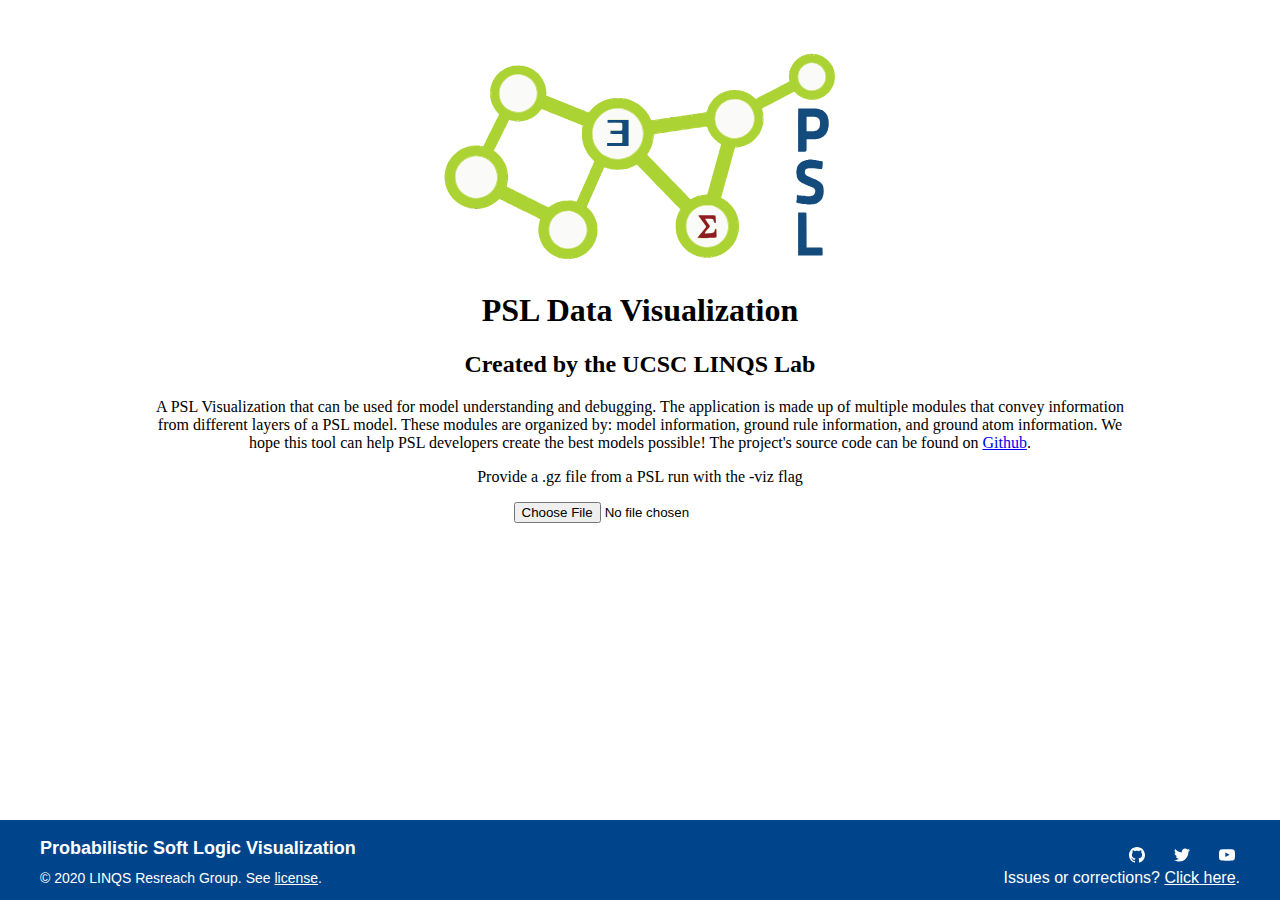
<file: index.html>
<!DOCTYPE html>
<html>
    <head>
        <meta charset='utf-8'>
        <link rel="icon" href="favicon.ico" type="image/x-icon" />

        <script type="text/javascript" src="js/d3.v3.min.js" charset="utf-8"></script>
        <script type="text/javascript" src='js/jquery-3.3.1.min.js'></script>
        <script type="text/javascript" src="js/jquery.tablesorter.min.js"></script>
        <script type="text/javascript" src="js/gunzip.min.js"></script>

        <link rel='stylesheet' href='css/style.css'>
        <script type='text/javascript' src='js/pslViz.js'></script>
    </head>
    <body>
        <div class="psl-viz">
            <div class='splash'>
                <img src="assets/psl_logo.svg" alt="The PSL logo">
                <div class="splash-info">
                    <h1> PSL Data Visualization </h1>
                    <h2> Created by the UCSC LINQS Lab </h2>
                    <p>
                        A PSL Visualization that can be used for model understanding and debugging.
                        The application is made up of multiple modules that convey information from
                        different layers of a PSL model. These modules are organized by: model information,
                        ground rule information, and ground atom information. We hope this tool can help
                        PSL developers create the best models possible! The project's source code can be found
                        on <a href="https://github.com/linqs/psl-vmi">Github</a>.
                    </p>
                    <p> Provide a .gz file from a PSL run with the -viz flag </p>
                    <input type="file" class="psl-data-input">
                </div>
            </div>

            <div class='loading'>
                <span>Rebuilding Model...</span>
                <div class='animation'>
                    <video autoplay loop muted playsinline>
                        <source src="assets/linqs-logo-animation.webm" type="video/webm">
                    </video>
                </div>
            </div>
        </div>

        <footer class="site-footer">
            <div class="wrapper">
                <div class="simple-footer">
                    <h2 class="footer-heading">Probabilistic Soft Logic Visualization</h2>
                    <span>
                        <ul class="social-media-list">
                            <li><a href="https://github.com/linqs"><svg class="svg-icon"><use xlink:href="assets/minima-social-icons.svg#github"></use></svg></a></li>
                            <li><a href="https://www.twitter.com/LINQS_edu"><svg class="svg-icon"><use xlink:href="assets/minima-social-icons.svg#twitter"></use></svg></a></li>
                            <li><a href="https://youtube.com/LINQSLab"><svg class="svg-icon"><use xlink:href="assets/minima-social-icons.svg#youtube"></use></svg></a></li>
                        </ul>
                    </span>
                </div>
                <div class="simple-footer">
                    <span>
                        © 2020 LINQS Resreach Group.
                        See <a href="https://github.com/AaronRodden/PSLViz/blob/master/LICENSE.md">license</a>.
                    </span>

                    <div class="issues">
                        Issues or corrections? <a href="https://github.com/AaronRodden/PSLViz/issues">Click here</a>.
                    </div>
                </div>
            </div>
        </footer>
    </body>
</html>
</file>
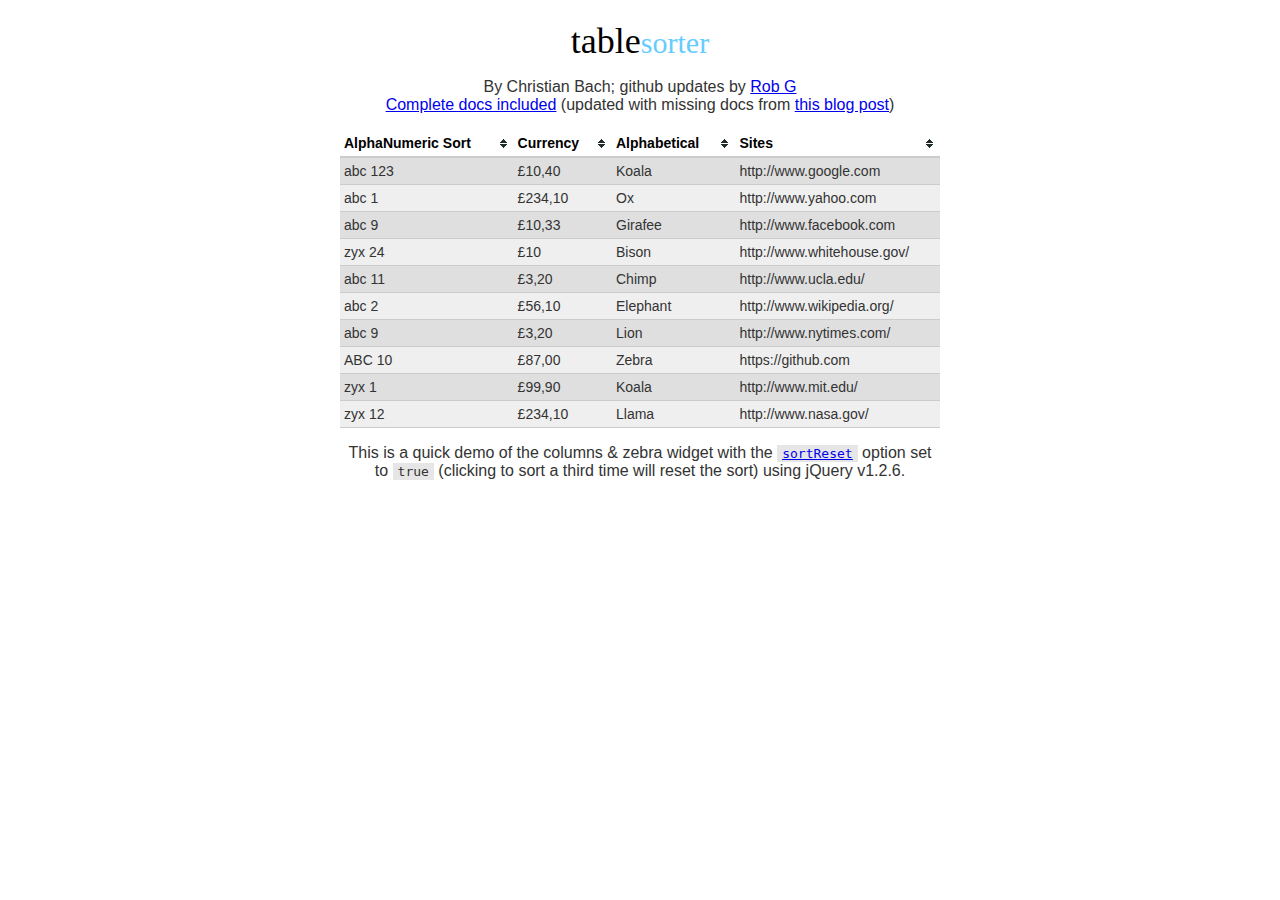
<file: tablesorter-master/index.html>
<!DOCTYPE html>
<html>
<head>
	<meta charset="utf-8">
	<title>Basic Tablesorter Demo</title>

	<!-- Demo styling -->
	<link href="docs/css/jq.css" rel="stylesheet">

	<!-- jQuery: required (tablesorter works with jQuery 1.2.3+) -->
	<script src="docs/js/jquery-1.2.6.min.js"></script>

	<!-- Pick a theme, load the plugin & initialize plugin -->
	<link href="dist/css/theme.default.min.css" rel="stylesheet">
	<script src="dist/js/jquery.tablesorter.min.js"></script>
	<script src="dist/js/jquery.tablesorter.widgets.min.js"></script>
	<script>
	$(function(){
		$('table').tablesorter({
			widgets        : ['zebra', 'columns'],
			usNumberFormat : false,
			sortReset      : true,
			sortRestart    : true
		});
	});
	</script>

</head>
<body>
<div class="demo">
	<h1><a href="https://github.com/Mottie/tablesorter">table<em>sorter</em></a></h1>
	<p>By Christian Bach; github updates by <a href="https://github.com/Mottie/">Rob G</a><br>
		<a href="docs/index.html">Complete docs included</a> (updated with missing docs from <a href="http://wowmotty.blogspot.com/2011/06/jquery-tablesorter-missing-docs.html">this blog post</a>)
	</p>

	<table class="tablesorter">
		<thead>
			<tr>
				<th>AlphaNumeric Sort</th>
				<th>Currency</th>
				<th>Alphabetical</th>
				<th>Sites</th>
			</tr>
		</thead>
		<tbody>
			<tr><td>abc 123</td><td>&#163;10,40</td><td>Koala</td><td>http://www.google.com</td></tr>
			<tr><td>abc 1</td><td>&#163;234,10</td><td>Ox</td><td>http://www.yahoo.com</td></tr>
			<tr><td>abc 9</td><td>&#163;10,33</td><td>Girafee</td><td>http://www.facebook.com</td></tr>
			<tr><td>zyx 24</td><td>&#163;10</td><td>Bison</td><td>http://www.whitehouse.gov/</td></tr>
			<tr><td>abc 11</td><td>&#163;3,20</td><td>Chimp</td><td>http://www.ucla.edu/</td></tr>
			<tr><td>abc 2</td><td>&#163;56,10</td><td>Elephant</td><td>http://www.wikipedia.org/</td></tr>
			<tr><td>abc 9</td><td>&#163;3,20</td><td>Lion</td><td>http://www.nytimes.com/</td></tr>
			<tr><td>ABC 10</td><td>&#163;87,00</td><td>Zebra</td><td>https://github.com</td></tr>
			<tr><td>zyx 1</td><td>&#163;99,90</td><td>Koala</td><td>http://www.mit.edu/</td></tr>
			<tr><td>zyx 12</td><td>&#163;234,10</td><td>Llama</td><td>http://www.nasa.gov/</td></tr>
		</tbody>
	</table>

	<p>This is a quick demo of the columns & zebra widget with the <a href="docs/index.html#sortreset"><code>sortReset</code></a> option set to <code>true</code> (clicking to sort a third time will reset the sort) using jQuery v1.2.6.</p>

</div>
</body></html>
</file>
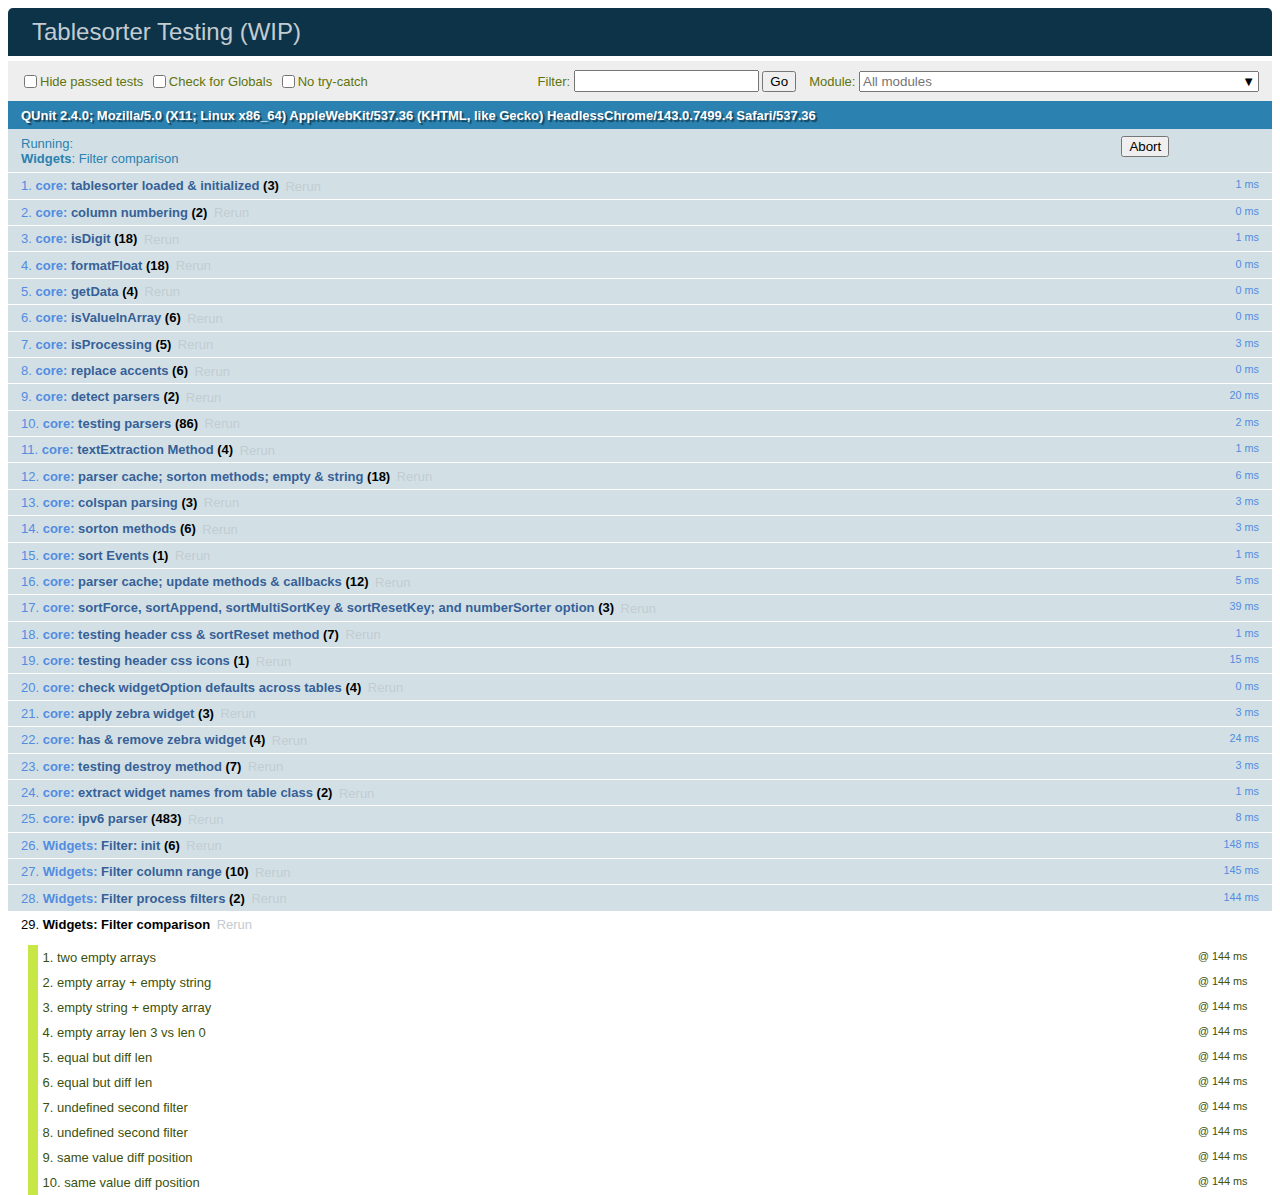
<file: tablesorter-master/test.html>
<!DOCTYPE html>
<html>
<head>
	<meta charset="utf-8">
	<title>Tablesorter Testing (WIP)</title>
	<link rel="stylesheet" href="testing/qunit-2.4.0.css">
	<link rel="stylesheet" href="testing/testing.css">

	<script src="testing/qunit-2.4.0.js"></script>
	<script src="docs/js/jquery-latest.min.js"></script>
	<script src="js/jquery.tablesorter.js"></script>
	<script src="js/widgets/widget-filter.js"></script>

	<script src="js/parsers/parser-network.js"></script>
	<script src="js/extras/jquery.metadata.js"></script>

	<script src="testing/testing.js"></script>
	<script src="testing/testing-ipv6.js"></script>
	<script src="testing/testing-widgets.js"></script>

	</head>
	<body>
		<div id="qunit"></div>
		<div id="qunit-fixture"></div>

		<h3>This is a work-in-progress. It does not yet comprehensively test all sorting methods. The following are on the to do list:</h3>
		<ul class="notes">
			<li>Core tests:
				<ul>
					<li>Test each option, event & callback</li>
					<li><del>Sorting empty cells</del>.</li>
					<li><del>Sorting strings in numeric columns</del>.</li>
					<li>Internal rendering, caching &amp; indexing utilities.</li>
					<li><del>Update methods</del>.</li>
				</ul>
			</li>
			<li>All widgets.</li>
			<li>Pager plugin.</li>
			<li>Include <a href="https://github.com/overset/javascript-natural-sort">natural sort</a> unit tests?</li>
		</ul>

		<table id="table1" class="tester" data-text-extraction="basic">
			<thead>
				<tr><th class="{sortValue:'zzz', poe:'nevermore'}">test-head</th><th>xnum</th></tr>
			</thead>
			<tfoot>
				<tr><th>test-foot</th><th>txt</th></tr>
			</tfoot>
			<tbody>
				<tr><td data-text="test2">ignored</td><td>x2</td></tr>
				<tr><td data-text="test1">ignored</td><td>x3</td></tr>
				<tr><td data-text="test3">ignored</td><td>x1</td></tr>
			</tbody>
			<tbody class="tablesorter-infoOnly">
				<tr><td colspan="2">Info</td></tr>
			</tbody>
			<tbody>
				<tr><td data-text="">ignored</td><td>x0</td></tr>
				<tr><td>testB</td><td>x5</td></tr>
				<tr><td>testC</td><td>x4</td></tr>
				<tr><td>testA</td><td>x6</td></tr>
			</tbody>
		</table>

		<table id="table2" class="tester">
			<thead>
				<tr> <!-- all headers set to sorter false; jQuery data > meta > headers option > header class name -->
					<th data-sorter="false" class="{sorter:'digit'} sorter-text">1</th> <!-- jQuery data -->
					<th class="{sorter:false} sorter-text">2</th> <!-- metadata -->
					<th class="sorter-text">3</th> <!-- headers option -->
					<th class="sorter-false">4</th> <!-- class name -->
				</tr>
			</thead>
			<tbody>
				<tr><td>a</td><td>b</td><td>c</td><td>d</td></tr>
				<tr><td>z</td><td>y</td><td>x</td><td>w</td></tr>
			</tbody>
		</table>

		<table id="table3" class="tester" data-text-extraction="x">
			<thead>
				<tr>
					<th>1</th>
					<th>2</th>
					<th>3</th>
					<th>4</th>
				</tr>
			</thead>
			<tbody>
				<tr><td data-text="x43">A43</td><td>-35</td><td>01</td><td>-.1</td></tr>
				<tr><td>A255</td><td>33</td><td>02</td><td>N/A #1</td></tr>
				<tr><td>A33</td><td>2</td><td>03</td><td>N/A #2</td></tr>
				<tr><td>A1</td><td>-5</td><td>04</td><td>-8.4</td></tr>
				<tr><td>A102</td><td>NR</td><td>05</td><td>-2.2</td></tr>
				<tr><td>A10</td><td>-1</td><td>06</td><td>97.4</td></tr>
				<tr><td>A02</td><td>1</td><td>07</td><td>23.6</td></tr>
				<tr><td>A55</td><td>44</td><td></td><td>11.4</td></tr>
				<tr><td>A87</td><td>04</td><td>NR</td><td>5.2</td></tr>
				<tr><td></td><td></td><td>NR</td><td></td></tr>
			</tbody>
		</table>

		<table id="table4" class="tester">
			<thead>
				<tr><th>1</th><th class="te-test">2</th><th>3</th><th>4</th><th>5</th><th>6</th><th class="parser-false">7</th></tr>
			</thead>
			<tbody>
				<tr><td>F01</td><td>x<span>F11</span></td><td>x<span>A21</span></td><td>01</td><td>ZZS</td><td>WA</td><td>x</td></tr>
				<tr><td>F01</td><td>g<span>F11</span></td><td>g<span>A21</span></td><td>02</td><td>ZY</td><td>WB</td><td>x</td></tr>
				<tr><td>F02</td><td>z<span>F12</span></td><td>z<span>A22</span></td><td>03</td><td>ZZ</td><td>WA</td><td>x</td></tr>
				<tr><td>F02</td><td>b<span>F12</span></td><td>b<span>A22</span></td><td>04</td><td>ZZ</td><td>WB</td><td>x</td></tr>
				<tr><td>F02</td><td>d<span>F12</span></td><td>d<span>A23</span></td><td>05</td><td>ZY</td><td>WA</td><td>x</td></tr>
				<tr><td>F02</td><td>f<span>F12</span></td><td>f<span>A23</span></td><td>06</td><td>ZX</td><td>WB</td><td>x</td></tr>
				<tr><td>F02</td><td>h<span>F12</span></td><td>h<span>A23</span></td><td>07</td><td>ZX</td><td>WA</td><td>x</td></tr>
				<tr><td>F02</td><td>a<span>F13</span></td><td>a<span>A23</span></td><td>08</td><td>ZZ</td><td>WB</td><td>x</td></tr>
				<tr><td>F03</td><td>c<span>F13</span></td><td>c<span>A24</span></td><td>09</td><td>ZZ</td><td>WA</td><td>x</td></tr>
				<tr><td>F03</td><td>e<span>F13</span></td><td>e<span>A24</span></td><td>10</td><td>ZZ</td><td>WB</td><td>x</td></tr>
			</tbody>
		</table>

		<!-- empty table -->
		<table id="table5" class="tester">
			<thead>
				<tr><th>1</th></tr>
			</thead>
			<tbody>
			</tbody>
		</table>

	<table id="table6" class="tester">
		<thead>
			<tr>
				<th rowspan="2" colspan="2">Index</th>
				<th colspan="4">Sort All Columns</th>
			</tr>
			<tr>
				<th>Product ID</th>
				<th>Numeric</th>
				<th id="test">Animals</th>
				<th >Url</th>
			</tr>
		</thead>
		<tbody>
			<tr><td>G1</td><td>6</td><td>a9</td><td>155</td><td>L</td><td>nytimes</td></tr>
			<tr><td>G1</td><td>2</td><td colspan="4">z1 957 K mit</td></tr>
			<tr><td>G3</td><td>0</td><td>a13</td><td colspan="2">17 K</td><td>google</td></tr>
			<tr><td>G2</td><td>8</td><td>z9</td><td>10</td><td>G</td><td>facebook</td></tr>
			<tr><td>G1</td><td>3</td><td colspan="2">z24 67</td><td>B</td><td>whitehouse</td></tr>
			<tr><td>G4</td><td colspan="2">7 A10</td><td>87</td><td>Z</td><td>google</td></tr>
			<tr><td>G3</td><td>9</td><td>z12</td><td>0</td><td colspan="2">K nasa</td></tr>
		</tbody>
	</table>

		<div id="testblock" class="tester"></div>
		<div id="testblock2" class="tester"></div>

	</body>
</html>
</file>
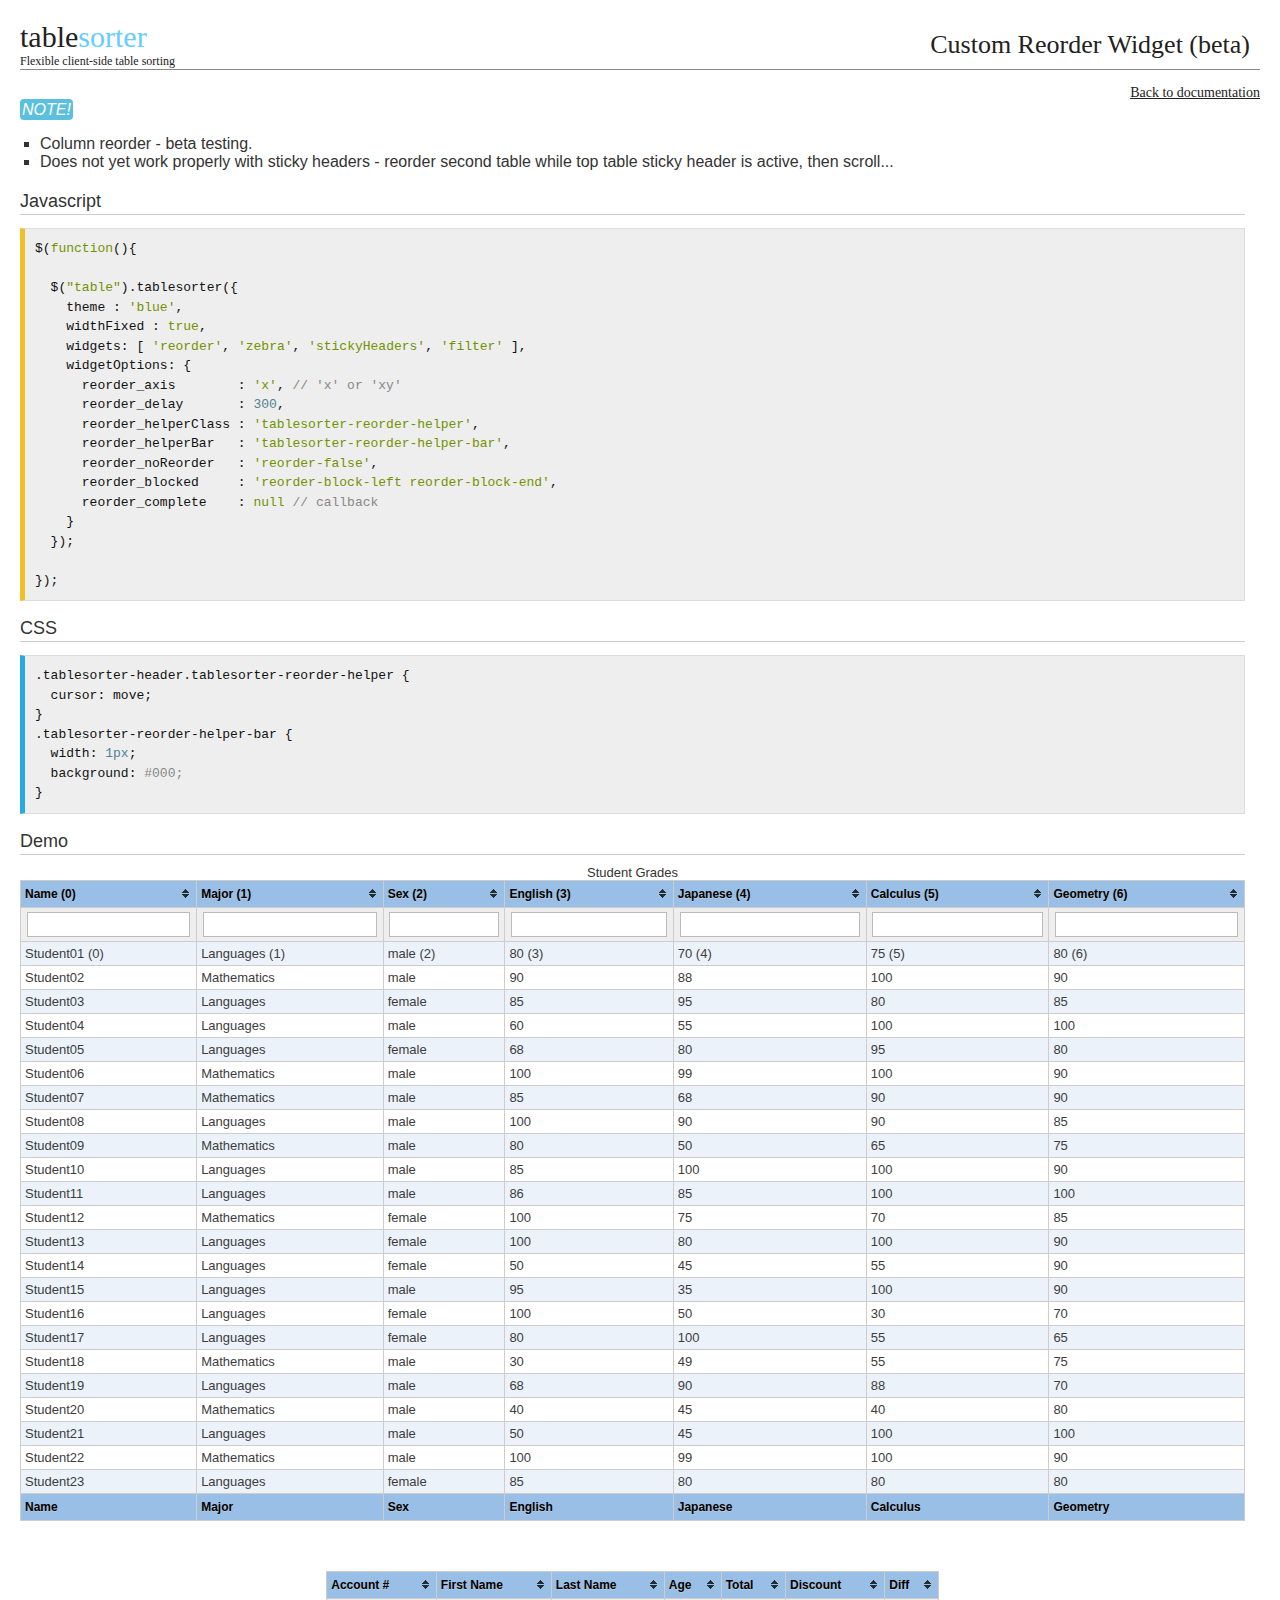
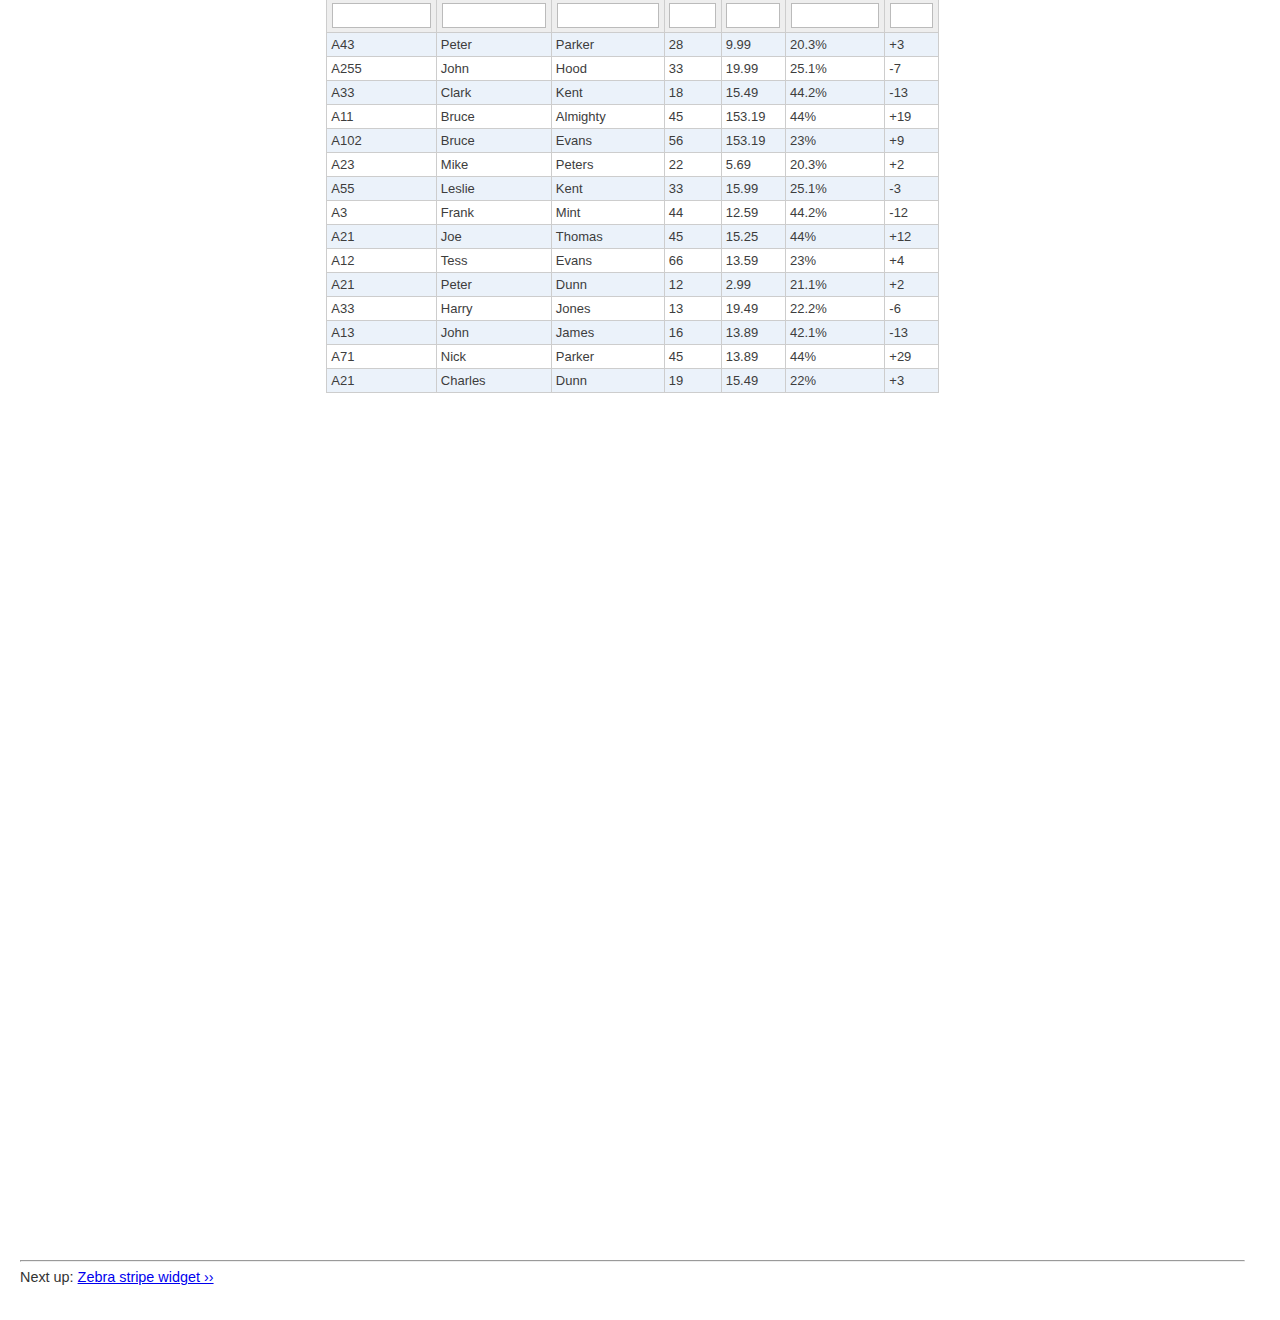
<file: tablesorter-master/beta-testing/example-widget-column-reorder.html>
<!DOCTYPE html>
<html>
<head>
	<meta charset="utf-8">
	<title>jQuery tablesorter 2.0 - Column reorder Widget</title>

	<!-- jQuery -->
	<script src="../docs/js/jquery-latest.min.js"></script>

	<!-- Demo stuff -->
	<link rel="stylesheet" href="../docs/css/jq.css">
	<link href="../docs/css/prettify.css" rel="stylesheet">
	<script src="../docs/js/prettify.js"></script>
	<script src="../docs/js/docs.js"></script>

	<!-- Tablesorter: theme -->
	<link class="theme" rel="stylesheet" href="../css/theme.blue.css">

	<style id="css">.tablesorter-header.tablesorter-reorder-helper {
	cursor: move;
}
.tablesorter-reorder-helper-bar {
	width: 1px;
	background: #000;
}</style>

	<!-- Tablesorter script: required -->
	<script src="../js/jquery.tablesorter.js"></script>
	<script src="../js/jquery.tablesorter.widgets.js"></script>

	<script src="widget-reorder.js"></script>

	<script id="js">$(function(){

	$("table").tablesorter({
		theme : 'blue',
		widthFixed : true,
		widgets: [ 'reorder', 'zebra', 'stickyHeaders', 'filter' ],
		widgetOptions: {
			reorder_axis        : 'x', // 'x' or 'xy'
			reorder_delay       : 300,
			reorder_helperClass : 'tablesorter-reorder-helper',
			reorder_helperBar   : 'tablesorter-reorder-helper-bar',
			reorder_noReorder   : 'reorder-false',
			reorder_blocked     : 'reorder-block-left reorder-block-end',
			reorder_complete    : null // callback
		}
	});

}); </script>

</head>
<body>

<div id="banner">
	<h1>table<em>sorter</em></h1>
	<h2>Custom Reorder Widget (beta)</h2>
	<h3>Flexible client-side table sorting</h3>
	<a href="../docs/index.html">Back to documentation</a>
</div>

<div id="main">

	<p class="tip">
		<em>NOTE!</em>
		<ul>
			<li>Column reorder - beta testing.</li>
			<li>Does not yet work properly with sticky headers - reorder second table while top table sticky header is active, then scroll...</li>
		</ul>
	</p>

	<h1>Javascript</h1>
	<div id="javascript">
		<pre class="prettyprint lang-javascript"></pre>
	</div>

	<h1>CSS</h1>
	<div id="css">
		<pre class="prettyprint lang-css"></pre>
	</div>

	<h1>Demo</h1>

	<table class="tablesorter">
	<caption>Student Grades</caption>
	<thead>
		<tr>
			<th class="reorder-false reorder-block-left">Name (0)</th>
			<th>Major (1)</th>
			<th>Sex (2)</th>
			<th>English (3)</th>
			<th>Japanese (4)</th>
			<th>Calculus (5)</th>
			<th class="reorder-block-end">Geometry (6)</th>
		</tr>
	</thead>
	<tfoot>
		<tr><th>Name</th><th>Major</th><th>Sex</th><th>English</th><th>Japanese</th><th>Calculus</th><th>Geometry</th></tr>
	</tfoot>
	<tbody>
		<tr><td>Student01 (0)</td><td>Languages (1)</td><td>male (2)</td><td>80 (3)</td><td>70 (4)</td><td>75 (5)</td><td>80 (6)</td></tr>
		<tr><td>Student02</td><td>Mathematics</td><td>male</td><td>90</td><td>88</td><td>100</td><td>90</td></tr>
		<tr><td>Student03</td><td>Languages</td><td>female</td><td>85</td><td>95</td><td>80</td><td>85</td></tr>
		<tr><td>Student04</td><td>Languages</td><td>male</td><td>60</td><td>55</td><td>100</td><td>100</td></tr>
		<tr><td>Student05</td><td>Languages</td><td>female</td><td>68</td><td>80</td><td>95</td><td>80</td></tr>
		<tr><td>Student06</td><td>Mathematics</td><td>male</td><td>100</td><td>99</td><td>100</td><td>90</td></tr>
		<tr><td>Student07</td><td>Mathematics</td><td>male</td><td>85</td><td>68</td><td>90</td><td>90</td></tr>
		<tr><td>Student08</td><td>Languages</td><td>male</td><td>100</td><td>90</td><td>90</td><td>85</td></tr>
		<tr><td>Student09</td><td>Mathematics</td><td>male</td><td>80</td><td>50</td><td>65</td><td>75</td></tr>
		<tr><td>Student10</td><td>Languages</td><td>male</td><td>85</td><td>100</td><td>100</td><td>90</td></tr>
		<tr><td>Student11</td><td>Languages</td><td>male</td><td>86</td><td>85</td><td>100</td><td>100</td></tr>
		<tr><td>Student12</td><td>Mathematics</td><td>female</td><td>100</td><td>75</td><td>70</td><td>85</td></tr>
		<tr><td>Student13</td><td>Languages</td><td>female</td><td>100</td><td>80</td><td>100</td><td>90</td></tr>
		<tr><td>Student14</td><td>Languages</td><td>female</td><td>50</td><td>45</td><td>55</td><td>90</td></tr>
		<tr><td>Student15</td><td>Languages</td><td>male</td><td>95</td><td>35</td><td>100</td><td>90</td></tr>
		<tr><td>Student16</td><td>Languages</td><td>female</td><td>100</td><td>50</td><td>30</td><td>70</td></tr>
		<tr><td>Student17</td><td>Languages</td><td>female</td><td>80</td><td>100</td><td>55</td><td>65</td></tr>
		<tr><td>Student18</td><td>Mathematics</td><td>male</td><td>30</td><td>49</td><td>55</td><td>75</td></tr>
		<tr><td>Student19</td><td>Languages</td><td>male</td><td>68</td><td>90</td><td>88</td><td>70</td></tr>
		<tr><td>Student20</td><td>Mathematics</td><td>male</td><td>40</td><td>45</td><td>40</td><td>80</td></tr>
		<tr><td>Student21</td><td>Languages</td><td>male</td><td>50</td><td>45</td><td>100</td><td>100</td></tr>
		<tr><td>Student22</td><td>Mathematics</td><td>male</td><td>100</td><td>99</td><td>100</td><td>90</td></tr>
		<tr><td>Student23</td><td>Languages</td><td>female</td><td>85</td><td>80</td><td>80</td><td>80</td></tr>
<!--
		<tr><td>student23</td><td>Mathematics</td><td>male</td><td>82</td><td>77</td><td>0</td><td>79</td></tr>
		<tr><td>student24</td><td>Languages</td><td>female</td><td>100</td><td>91</td><td>13</td><td>82</td></tr>
		<tr><td>student25</td><td>Mathematics</td><td>male</td><td>22</td><td>96</td><td>82</td><td>53</td></tr>
		<tr><td>student26</td><td>Languages</td><td>female</td><td>37</td><td>29</td><td>56</td><td>59</td></tr>
		<tr><td>student27</td><td>Mathematics</td><td>male</td><td>86</td><td>82</td><td>69</td><td>23</td></tr>
		<tr><td>student28</td><td>Languages</td><td>female</td><td>44</td><td>25</td><td>43</td><td>1</td></tr>
		<tr><td>student29</td><td>Mathematics</td><td>male</td><td>77</td><td>47</td><td>22</td><td>38</td></tr>
		<tr><td>student30</td><td>Languages</td><td>female</td><td>19</td><td>35</td><td>23</td><td>10</td></tr>
		<tr><td>student31</td><td>Mathematics</td><td>male</td><td>90</td><td>27</td><td>17</td><td>50</td></tr>
		<tr><td>student32</td><td>Languages</td><td>female</td><td>60</td><td>75</td><td>33</td><td>38</td></tr>
		<tr><td>student33</td><td>Mathematics</td><td>male</td><td>4</td><td>31</td><td>37</td><td>15</td></tr>
		<tr><td>student34</td><td>Languages</td><td>female</td><td>77</td><td>97</td><td>81</td><td>44</td></tr>
		<tr><td>student35</td><td>Mathematics</td><td>male</td><td>5</td><td>81</td><td>51</td><td>95</td></tr>
		<tr><td>student36</td><td>Languages</td><td>female</td><td>70</td><td>61</td><td>70</td><td>94</td></tr>
		<tr><td>student37</td><td>Mathematics</td><td>male</td><td>60</td><td>3</td><td>61</td><td>84</td></tr>
		<tr><td>student38</td><td>Languages</td><td>female</td><td>63</td><td>39</td><td>0</td><td>11</td></tr>
		<tr><td>student39</td><td>Mathematics</td><td>male</td><td>50</td><td>46</td><td>32</td><td>38</td></tr>
		<tr><td>student40</td><td>Languages</td><td>female</td><td>51</td><td>75</td><td>25</td><td>3</td></tr>
		<tr><td>student41</td><td>Mathematics</td><td>male</td><td>43</td><td>34</td><td>28</td><td>78</td></tr>
		<tr><td>student42</td><td>Languages</td><td>female</td><td>11</td><td>89</td><td>60</td><td>95</td></tr>
		<tr><td>student43</td><td>Mathematics</td><td>male</td><td>48</td><td>92</td><td>18</td><td>88</td></tr>
		<tr><td>student44</td><td>Languages</td><td>female</td><td>82</td><td>2</td><td>59</td><td>73</td></tr>
		<tr><td>student45</td><td>Mathematics</td><td>male</td><td>91</td><td>73</td><td>37</td><td>39</td></tr>
		<tr><td>student46</td><td>Languages</td><td>female</td><td>4</td><td>8</td><td>12</td><td>10</td></tr>
		<tr><td>student47</td><td>Mathematics</td><td>male</td><td>89</td><td>10</td><td>6</td><td>11</td></tr>
		<tr><td>student48</td><td>Languages</td><td>female</td><td>90</td><td>32</td><td>21</td><td>18</td></tr>
		<tr><td>student49</td><td>Mathematics</td><td>male</td><td>42</td><td>49</td><td>49</td><td>72</td></tr>
		<tr><td>student50</td><td>Languages</td><td>female</td><td>56</td><td>37</td><td>67</td><td>54</td></tr>
-->
	</tbody>
	</table>

	<div class="narrow-block">
	<table class="tablesorter">
		<thead>
			<tr><th>Account #</th><th>First Name</th><th>Last Name</th><th>Age</th><th>Total</th><th>Discount</th><th>Diff</th></tr>
		</thead>
		<tbody>
			<tr><td>A43</td><td>Peter</td><td>Parker</td><td>28</td><td>9.99</td><td>20.3%</td><td>+3</td></tr>
			<tr><td>A255</td><td>John</td><td>Hood</td><td>33</td><td>19.99</td><td>25.1%</td><td>-7</td></tr>
			<tr><td>A33</td><td>Clark</td><td>Kent</td><td>18</td><td>15.49</td><td>44.2%</td><td>-13</td></tr>
			<tr><td>A11</td><td>Bruce</td><td>Almighty</td><td>45</td><td>153.19</td><td>44%</td><td>+19</td></tr>
			<tr><td>A102</td><td>Bruce</td><td>Evans</td><td>56</td><td>153.19</td><td>23%</td><td>+9</td></tr>
			<tr><td>A23</td><td>Mike</td><td>Peters</td><td>22</td><td>5.69</td><td>20.3%</td><td>+2</td></tr>
			<tr><td>A55</td><td>Leslie</td><td>Kent</td><td>33</td><td>15.99</td><td>25.1%</td><td>-3</td></tr>
			<tr><td>A3</td><td>Frank</td><td>Mint</td><td>44</td><td>12.59</td><td>44.2%</td><td>-12</td></tr>
			<tr><td>A21</td><td>Joe</td><td>Thomas</td><td>45</td><td>15.25</td><td>44%</td><td>+12</td></tr>
			<tr><td>A12</td><td>Tess</td><td>Evans</td><td>66</td><td>13.59</td><td>23%</td><td>+4</td></tr>
			<tr><td>A21</td><td>Peter</td><td>Dunn</td><td>12</td><td>2.99</td><td>21.1%</td><td>+2</td></tr>
			<tr><td>A33</td><td>Harry</td><td>Jones</td><td>13</td><td>19.49</td><td>22.2%</td><td>-6</td></tr>
			<tr><td>A13</td><td>John</td><td>James</td><td>16</td><td>13.89</td><td>42.1%</td><td>-13</td></tr>
			<tr><td>A71</td><td>Nick</td><td>Parker</td><td>45</td><td>13.89</td><td>44%</td><td>+29</td></tr>
			<tr><td>A21</td><td>Charles</td><td>Dunn</td><td>19</td><td>15.49</td><td>22%</td><td>+3</td></tr>
		</tbody>
	</table>
	</div>

	<div class="spacer"></div>
	<div class="next-up">
		<hr />
		Next up: <a href="example-widget-zebra.html">Zebra stripe widget &rsaquo;&rsaquo;</a>
	</div>

</div>

</body>
</html>
</file>
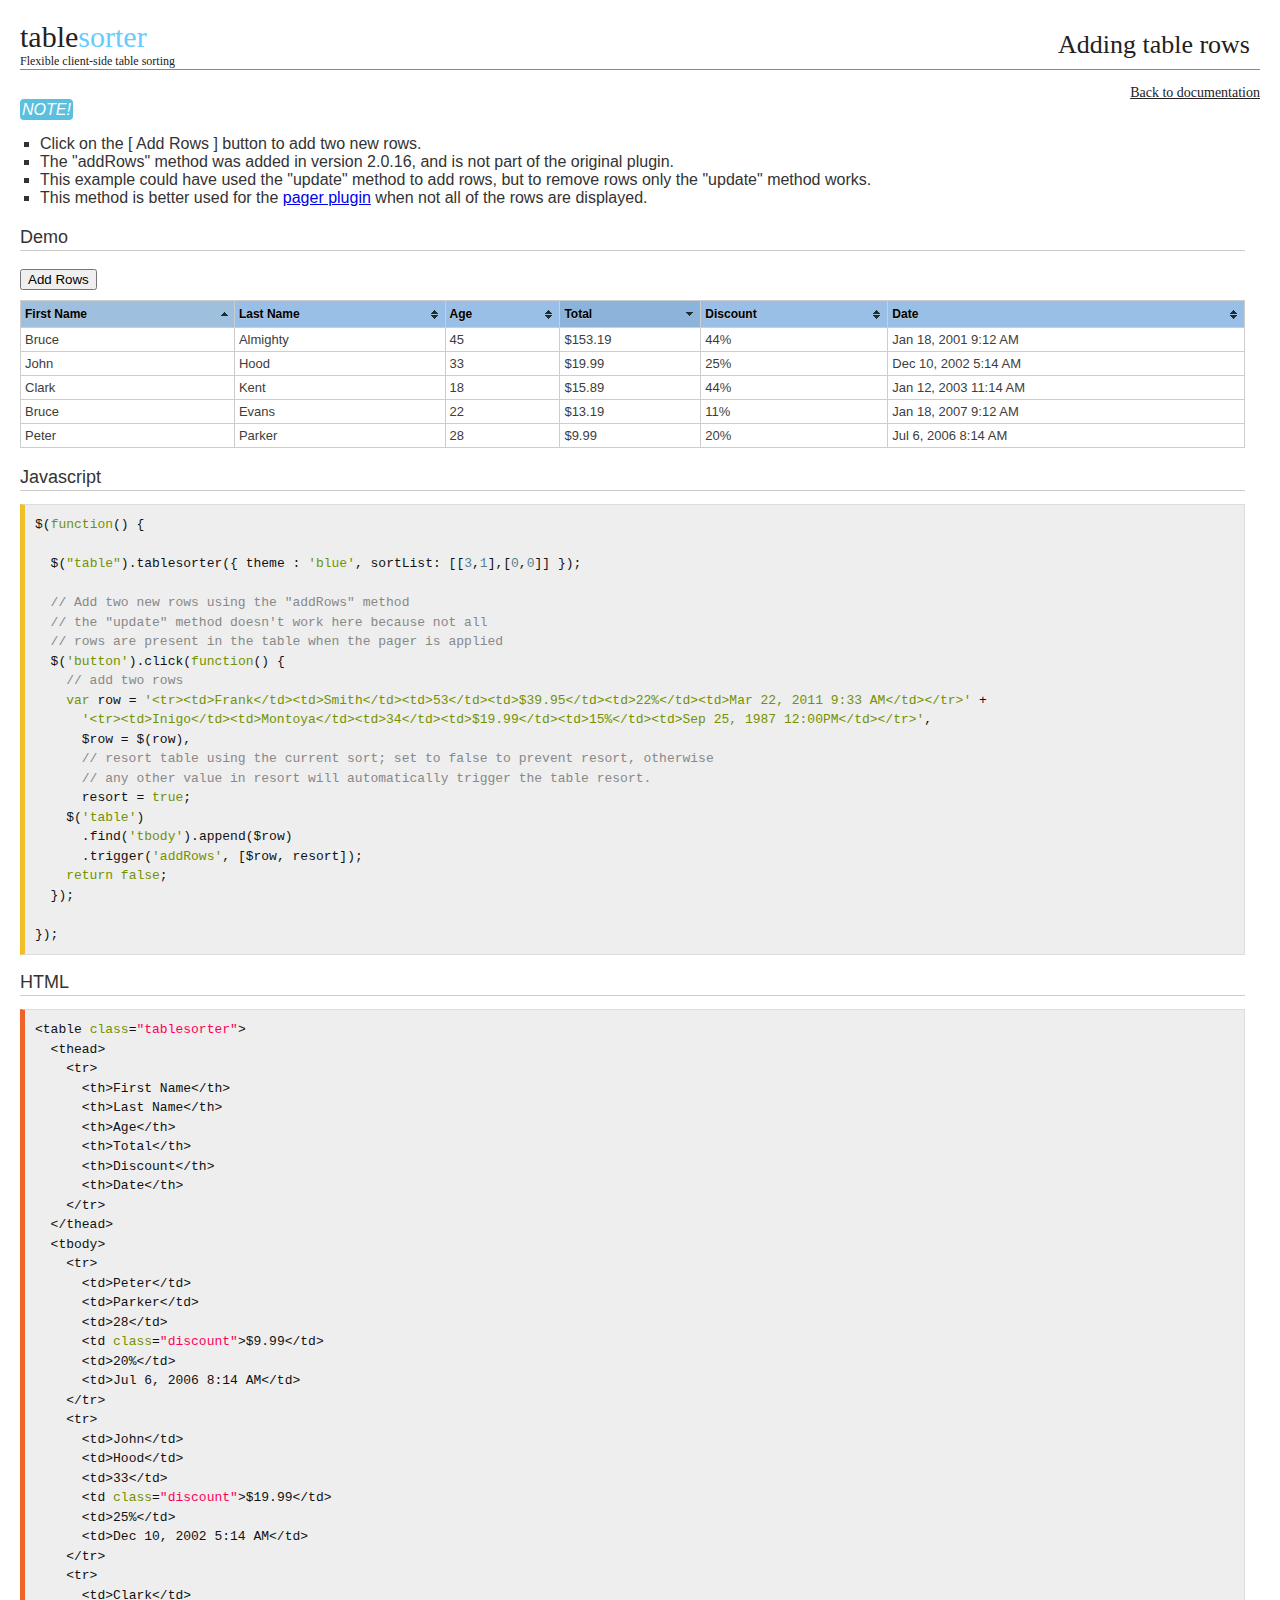
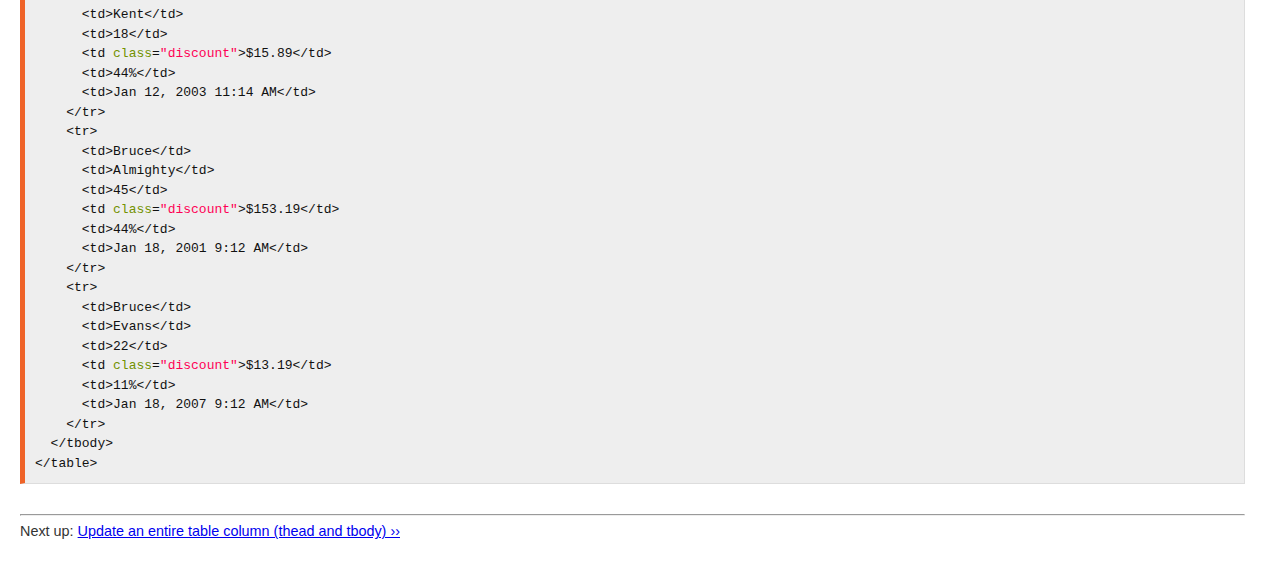
<file: tablesorter-master/docs/example-add-rows.html>
<!DOCTYPE html>
<html>
<head>
	<meta charset="utf-8">
	<title>jQuery tablesorter 2.0 - Adding a table row</title>

	<!-- jQuery -->
	<script src="js/jquery-latest.min.js"></script>

	<!-- Demo stuff -->
	<link rel="stylesheet" href="css/jq.css">
	<link href="css/prettify.css" rel="stylesheet">
	<script src="js/prettify.js"></script>
	<script src="js/docs.js"></script>

	<!-- Tablesorter: required -->
	<link rel="stylesheet" href="../css/theme.blue.css">
	<script src="../js/jquery.tablesorter.js"></script>

	<style>
		.discount { cursor: pointer; }
	</style>

	<script id="js">$(function() {

	$("table").tablesorter({ theme : 'blue', sortList: [[3,1],[0,0]] });

	// Add two new rows using the "addRows" method
	// the "update" method doesn't work here because not all
	// rows are present in the table when the pager is applied
	$('button').click(function() {
		// add two rows
		var row = '<tr><td>Frank</td><td>Smith</td><td>53</td><td>$39.95</td><td>22%</td><td>Mar 22, 2011 9:33 AM</td></tr>' +
			'<tr><td>Inigo</td><td>Montoya</td><td>34</td><td>$19.99</td><td>15%</td><td>Sep 25, 1987 12:00PM</td></tr>',
			$row = $(row),
			// resort table using the current sort; set to false to prevent resort, otherwise
			// any other value in resort will automatically trigger the table resort.
			resort = true;
		$('table')
			.find('tbody').append($row)
			.trigger('addRows', [$row, resort]);
		return false;
	});

});</script>
</head>
<body>

<div id="banner">
	<h1>table<em>sorter</em></h1>
	<h2>Adding table rows</h2>
	<h3>Flexible client-side table sorting</h3>
	<a href="index.html">Back to documentation</a>
</div>

<div id="main">

	<p class="tip">
		<em>NOTE!</em>
	</p>
	<ul>
		<li>Click on the [ Add Rows ] button to add two new rows.</li>
		<li>The "addRows" method was added in version 2.0.16, and is not part of the original plugin.</li>
		<li>This example could have used the "update" method to add rows, but to remove rows only the "update" method works.</li>
		<li>This method is better used for the <a href="example-pager.html">pager plugin</a> when not all of the rows are displayed.</li>
	</ul>

	<h1>Demo</h1>
	<br>
	<button type="button">Add Rows</button>
	<br>
	<div id="demo"><table class="tablesorter">
	<thead>
		<tr>
			<th>First Name</th>
			<th>Last Name</th>
			<th>Age</th>
			<th>Total</th>
			<th>Discount</th>
			<th>Date</th>
		</tr>
	</thead>
	<tbody>
		<tr>
			<td>Peter</td>
			<td>Parker</td>
			<td>28</td>
			<td class="discount">$9.99</td>
			<td>20%</td>
			<td>Jul 6, 2006 8:14 AM</td>
		</tr>
		<tr>
			<td>John</td>
			<td>Hood</td>
			<td>33</td>
			<td class="discount">$19.99</td>
			<td>25%</td>
			<td>Dec 10, 2002 5:14 AM</td>
		</tr>
		<tr>
			<td>Clark</td>
			<td>Kent</td>
			<td>18</td>
			<td class="discount">$15.89</td>
			<td>44%</td>
			<td>Jan 12, 2003 11:14 AM</td>
		</tr>
		<tr>
			<td>Bruce</td>
			<td>Almighty</td>
			<td>45</td>
			<td class="discount">$153.19</td>
			<td>44%</td>
			<td>Jan 18, 2001 9:12 AM</td>
		</tr>
		<tr>
			<td>Bruce</td>
			<td>Evans</td>
			<td>22</td>
			<td class="discount">$13.19</td>
			<td>11%</td>
			<td>Jan 18, 2007 9:12 AM</td>
		</tr>
	</tbody>
</table></div>

	<h1>Javascript</h1>
	<div id="javascript">
		<pre class="prettyprint lang-javascript"></pre>
	</div>
	<h1>HTML</h1>
	<div id="html">
		<pre class="prettyprint lang-html"></pre>
	</div>

<div class="next-up">
	<hr />
	Next up: <a href="example-update-all.html">Update an entire table column (thead and tbody) &rsaquo;&rsaquo;</a>
</div>

</div>

</body>
</html>
</file>
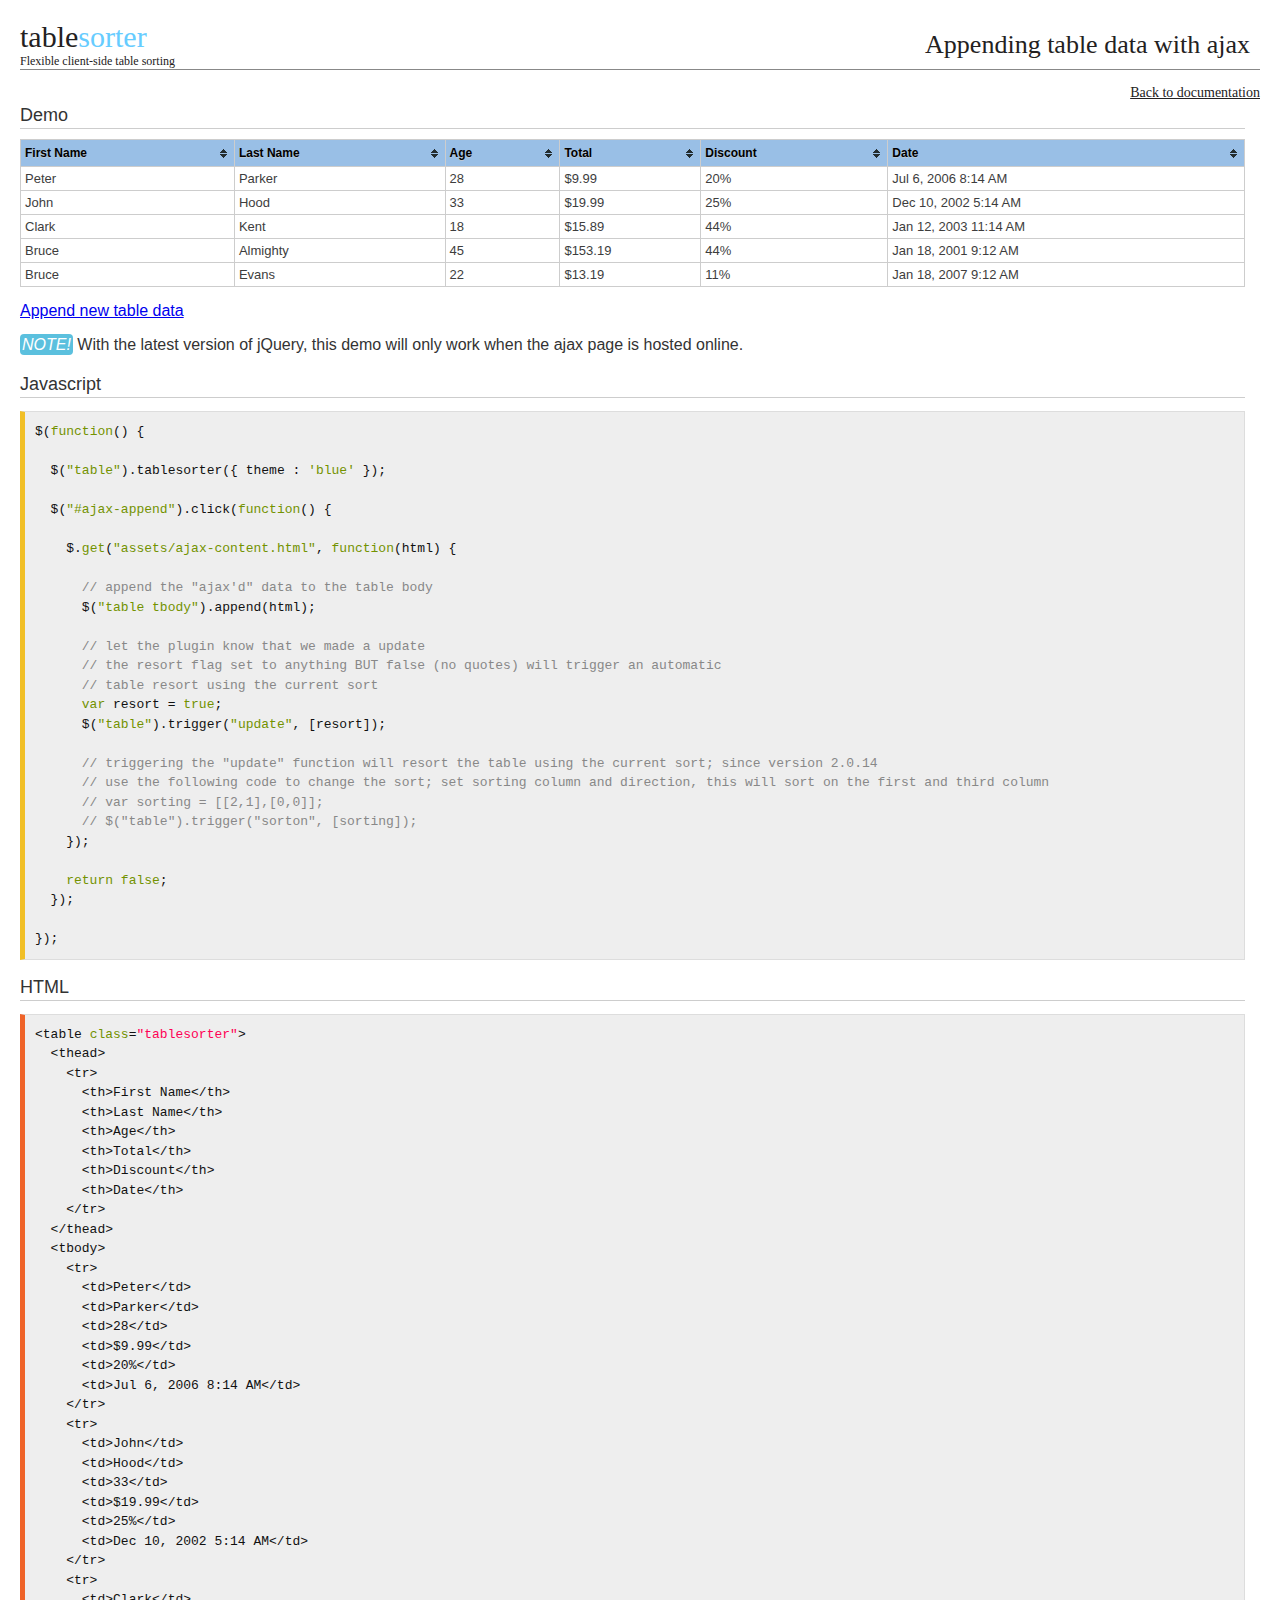
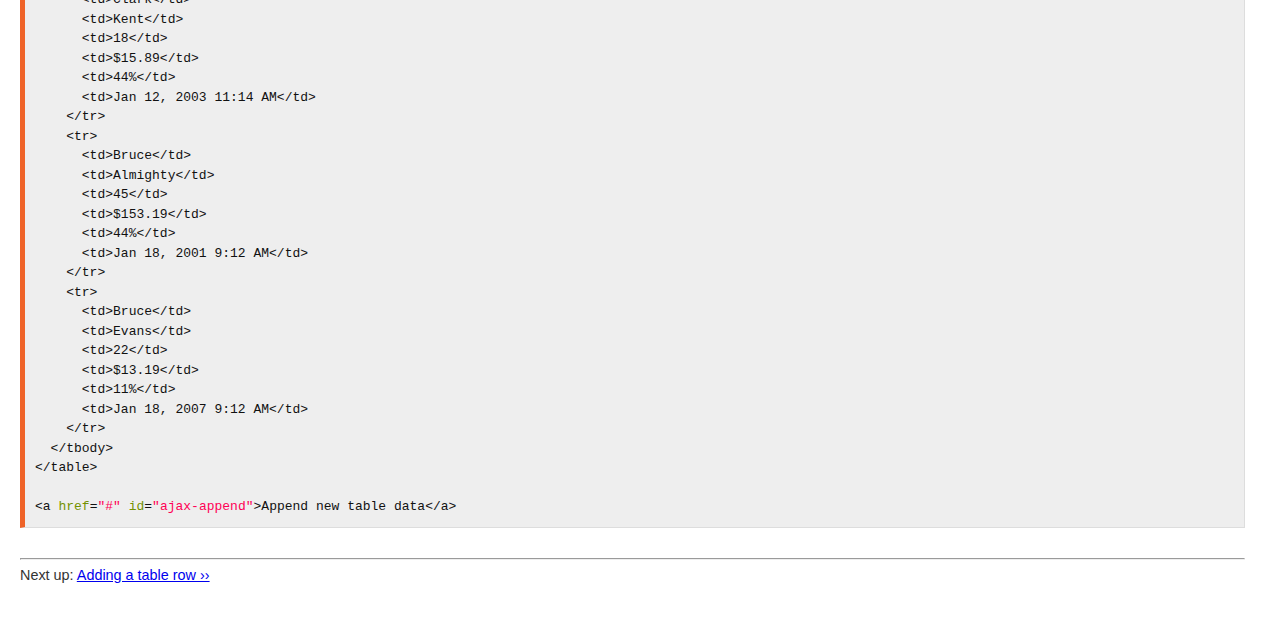
<file: tablesorter-master/docs/example-ajax.html>
<!DOCTYPE html>
<html>
<head>
	<meta charset="utf-8">
	<title>jQuery tablesorter 2.0 - Appending table data with ajax</title>

	<!-- jQuery -->
	<script src="js/jquery-latest.min.js"></script>

	<!-- Demo stuff -->
	<link rel="stylesheet" href="css/jq.css">
	<link href="css/prettify.css" rel="stylesheet">
	<script src="js/prettify.js"></script>
	<script src="js/docs.js"></script>

	<!-- Tablesorter: required -->
	<link rel="stylesheet" href="../css/theme.blue.css">
	<script src="../js/jquery.tablesorter.js"></script>

	<script id="js">$(function() {

	$("table").tablesorter({ theme : 'blue' });

	$("#ajax-append").click(function() {

		$.get("assets/ajax-content.html", function(html) {

			// append the "ajax'd" data to the table body
			$("table tbody").append(html);

			// let the plugin know that we made a update
			// the resort flag set to anything BUT false (no quotes) will trigger an automatic
			// table resort using the current sort
			var resort = true;
			$("table").trigger("update", [resort]);

			// triggering the "update" function will resort the table using the current sort; since version 2.0.14
			// use the following code to change the sort; set sorting column and direction, this will sort on the first and third column
			// var sorting = [[2,1],[0,0]];
			// $("table").trigger("sorton", [sorting]);
		});

		return false;
	});

});</script>
</head>
<body>

<div id="banner">
	<h1>table<em>sorter</em></h1>
	<h2>Appending table data with ajax</h2>
	<h3>Flexible client-side table sorting</h3>
	<a href="index.html">Back to documentation</a>
</div>

<div id="main">

	<h1>Demo</h1>
	<div id="demo"><table class="tablesorter">
	<thead>
		<tr>
			<th>First Name</th>
			<th>Last Name</th>
			<th>Age</th>
			<th>Total</th>
			<th>Discount</th>
			<th>Date</th>
		</tr>
	</thead>
	<tbody>
		<tr>
			<td>Peter</td>
			<td>Parker</td>
			<td>28</td>
			<td>$9.99</td>
			<td>20%</td>
			<td>Jul 6, 2006 8:14 AM</td>
		</tr>
		<tr>
			<td>John</td>
			<td>Hood</td>
			<td>33</td>
			<td>$19.99</td>
			<td>25%</td>
			<td>Dec 10, 2002 5:14 AM</td>
		</tr>
		<tr>
			<td>Clark</td>
			<td>Kent</td>
			<td>18</td>
			<td>$15.89</td>
			<td>44%</td>
			<td>Jan 12, 2003 11:14 AM</td>
		</tr>
		<tr>
			<td>Bruce</td>
			<td>Almighty</td>
			<td>45</td>
			<td>$153.19</td>
			<td>44%</td>
			<td>Jan 18, 2001 9:12 AM</td>
		</tr>
		<tr>
			<td>Bruce</td>
			<td>Evans</td>
			<td>22</td>
			<td>$13.19</td>
			<td>11%</td>
			<td>Jan 18, 2007 9:12 AM</td>
		</tr>
	</tbody>
</table>

<a href="#" id="ajax-append">Append new table data</a></div>

	<p class="tip">
		<em>NOTE!</em> With the latest version of jQuery, this demo will only work when the ajax page is hosted online.
	</p>

	<h1>Javascript</h1>
	<div id="javascript">
		<pre class="prettyprint lang-javascript"></pre>
	</div>
	<h1>HTML</h1>
	<div id="html">
		<pre class="prettyprint lang-html"></pre>
	</div>

<div class="next-up">
	<hr />
	Next up: <a href="example-add-rows.html">Adding a table row &rsaquo;&rsaquo;</a>
</div>

</div>

</body>
</html>
</file>
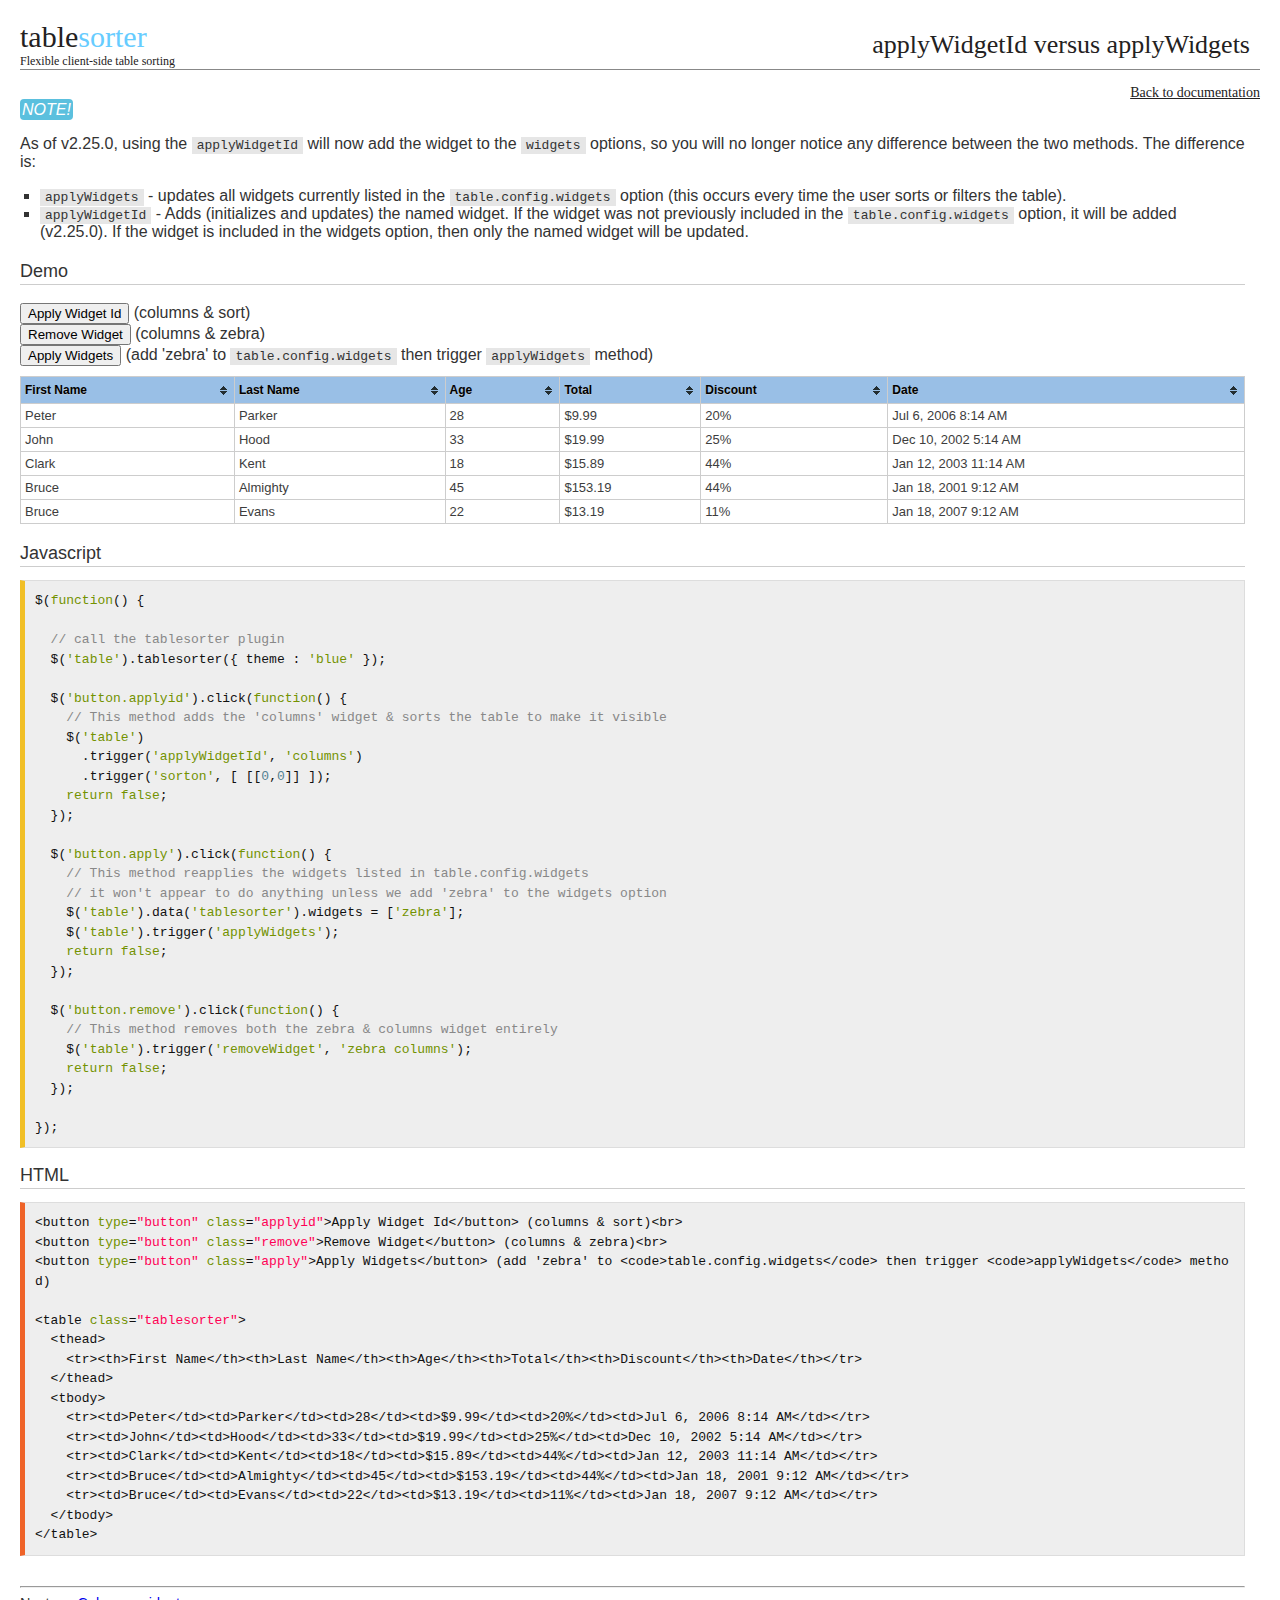
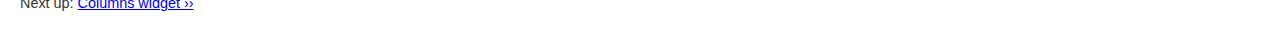
<file: tablesorter-master/docs/example-apply-widget.html>
<!DOCTYPE html>
<html>
<head>
	<meta charset="utf-8">
	<title>jQuery tablesorter 2.0 - applyWidgetId vs. applyWidgets</title>

	<!-- jQuery -->
	<script src="js/jquery-latest.min.js"></script>

	<!-- Demo stuff -->
	<link rel="stylesheet" href="css/jq.css">
	<link href="css/prettify.css" rel="stylesheet">
	<script src="js/prettify.js"></script>
	<script src="js/docs.js"></script>

	<!-- Tablesorter: required -->
	<link rel="stylesheet" href="../css/theme.blue.css">
	<script src="../js/jquery.tablesorter.js"></script>
	<script src="../js/jquery.tablesorter.widgets.js"></script>

	<script id="js">$(function() {

	// call the tablesorter plugin
	$('table').tablesorter({ theme : 'blue' });

	$('button.applyid').click(function() {
		// This method adds the 'columns' widget & sorts the table to make it visible
		$('table')
			.trigger('applyWidgetId', 'columns')
			.trigger('sorton', [ [[0,0]] ]);
		return false;
	});

	$('button.apply').click(function() {
		// This method reapplies the widgets listed in table.config.widgets
		// it won't appear to do anything unless we add 'zebra' to the widgets option
		$('table').data('tablesorter').widgets = ['zebra'];
		$('table').trigger('applyWidgets');
		return false;
	});

	$('button.remove').click(function() {
		// This method removes both the zebra & columns widget entirely
		$('table').trigger('removeWidget', 'zebra columns');
		return false;
	});

});</script>
</head>
<body>
<div id="banner">
	<h1>table<em>sorter</em></h1>
	<h2>applyWidgetId versus applyWidgets</h2>
	<h3>Flexible client-side table sorting</h3>
	<a href="index.html">Back to documentation</a>
</div>
<div id="main">

	<p class="tip">
		<em>NOTE!</em>
		<p>As of <span class="version updated">v2.25.0</span>, using the <code>applyWidgetId</code> will now add the widget to the <code>widgets</code> options, so you will no longer notice any difference between the two methods. The difference is:</p>
		<ul>
			<li><code>applyWidgets</code> - updates all widgets currently listed in the <code>table.config.widgets</code> option (this occurs every time the user sorts or filters the table).</li>
			<li><code>applyWidgetId</code> - Adds (initializes and updates) the named widget. If the widget was not previously included in the <code>table.config.widgets</code> option, it will be added (<span class="version updated">v2.25.0</span>). If the widget is included in the widgets option, then only the named widget will be updated.</li>
		</ul>
	</p>

	<h1>Demo</h1>
	<br>
	<div id="demo"><button type="button" class="applyid">Apply Widget Id</button> (columns & sort)<br>
<button type="button" class="remove">Remove Widget</button> (columns &amp; zebra)<br>
<button type="button" class="apply">Apply Widgets</button> (add 'zebra' to <code>table.config.widgets</code> then trigger <code>applyWidgets</code> method)

<table class="tablesorter">
	<thead>
		<tr><th>First Name</th><th>Last Name</th><th>Age</th><th>Total</th><th>Discount</th><th>Date</th></tr>
	</thead>
	<tbody>
		<tr><td>Peter</td><td>Parker</td><td>28</td><td>$9.99</td><td>20%</td><td>Jul 6, 2006 8:14 AM</td></tr>
		<tr><td>John</td><td>Hood</td><td>33</td><td>$19.99</td><td>25%</td><td>Dec 10, 2002 5:14 AM</td></tr>
		<tr><td>Clark</td><td>Kent</td><td>18</td><td>$15.89</td><td>44%</td><td>Jan 12, 2003 11:14 AM</td></tr>
		<tr><td>Bruce</td><td>Almighty</td><td>45</td><td>$153.19</td><td>44%</td><td>Jan 18, 2001 9:12 AM</td></tr>
		<tr><td>Bruce</td><td>Evans</td><td>22</td><td>$13.19</td><td>11%</td><td>Jan 18, 2007 9:12 AM</td></tr>
	</tbody>
</table></div>

	<h1>Javascript</h1>
	<div id="javascript">
		<pre class="prettyprint lang-javascript"></pre>
	</div>
	<h1>HTML</h1>
	<div id="html">
		<pre class="prettyprint lang-html"></pre>
	</div>

<div class="next-up">
	<hr />
	Next up: <a href="example-widget-columns.html">Columns widget &rsaquo;&rsaquo;</a>
</div>

</div>

</body>
</html>
</file>
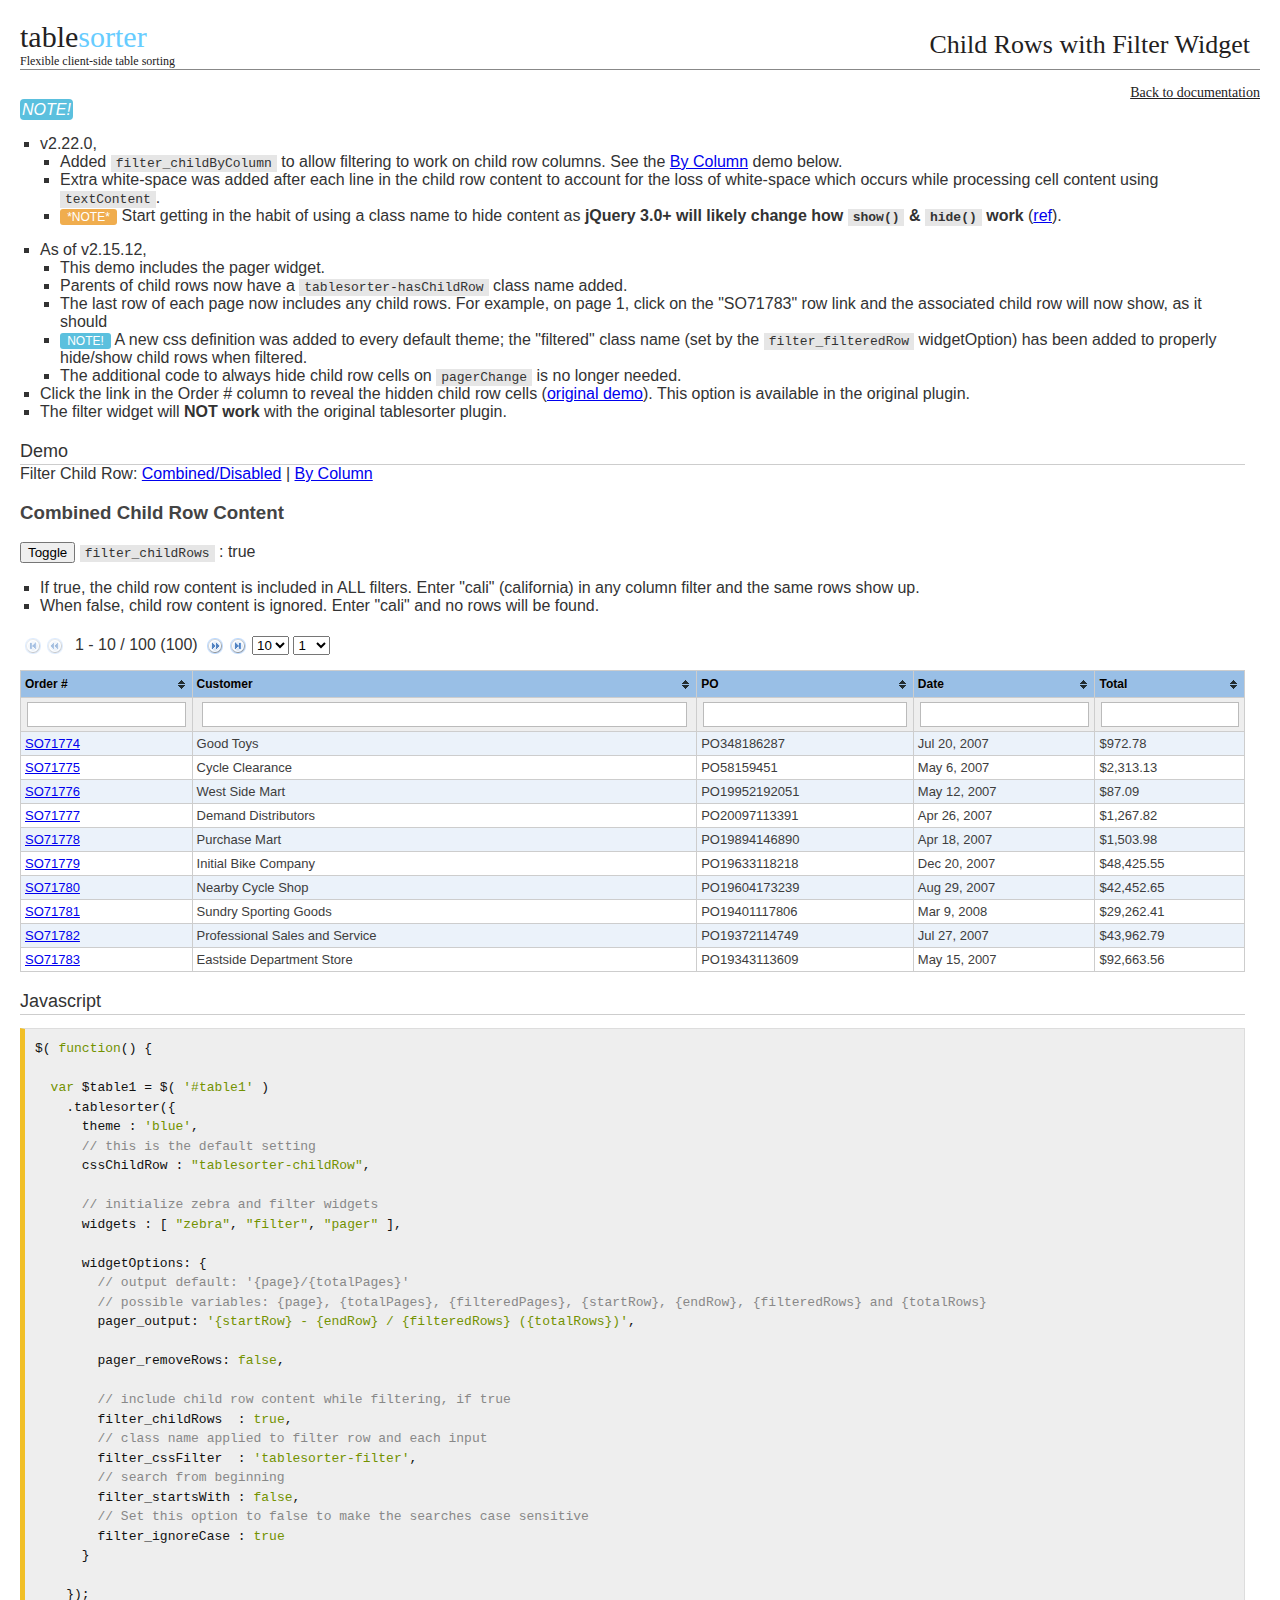
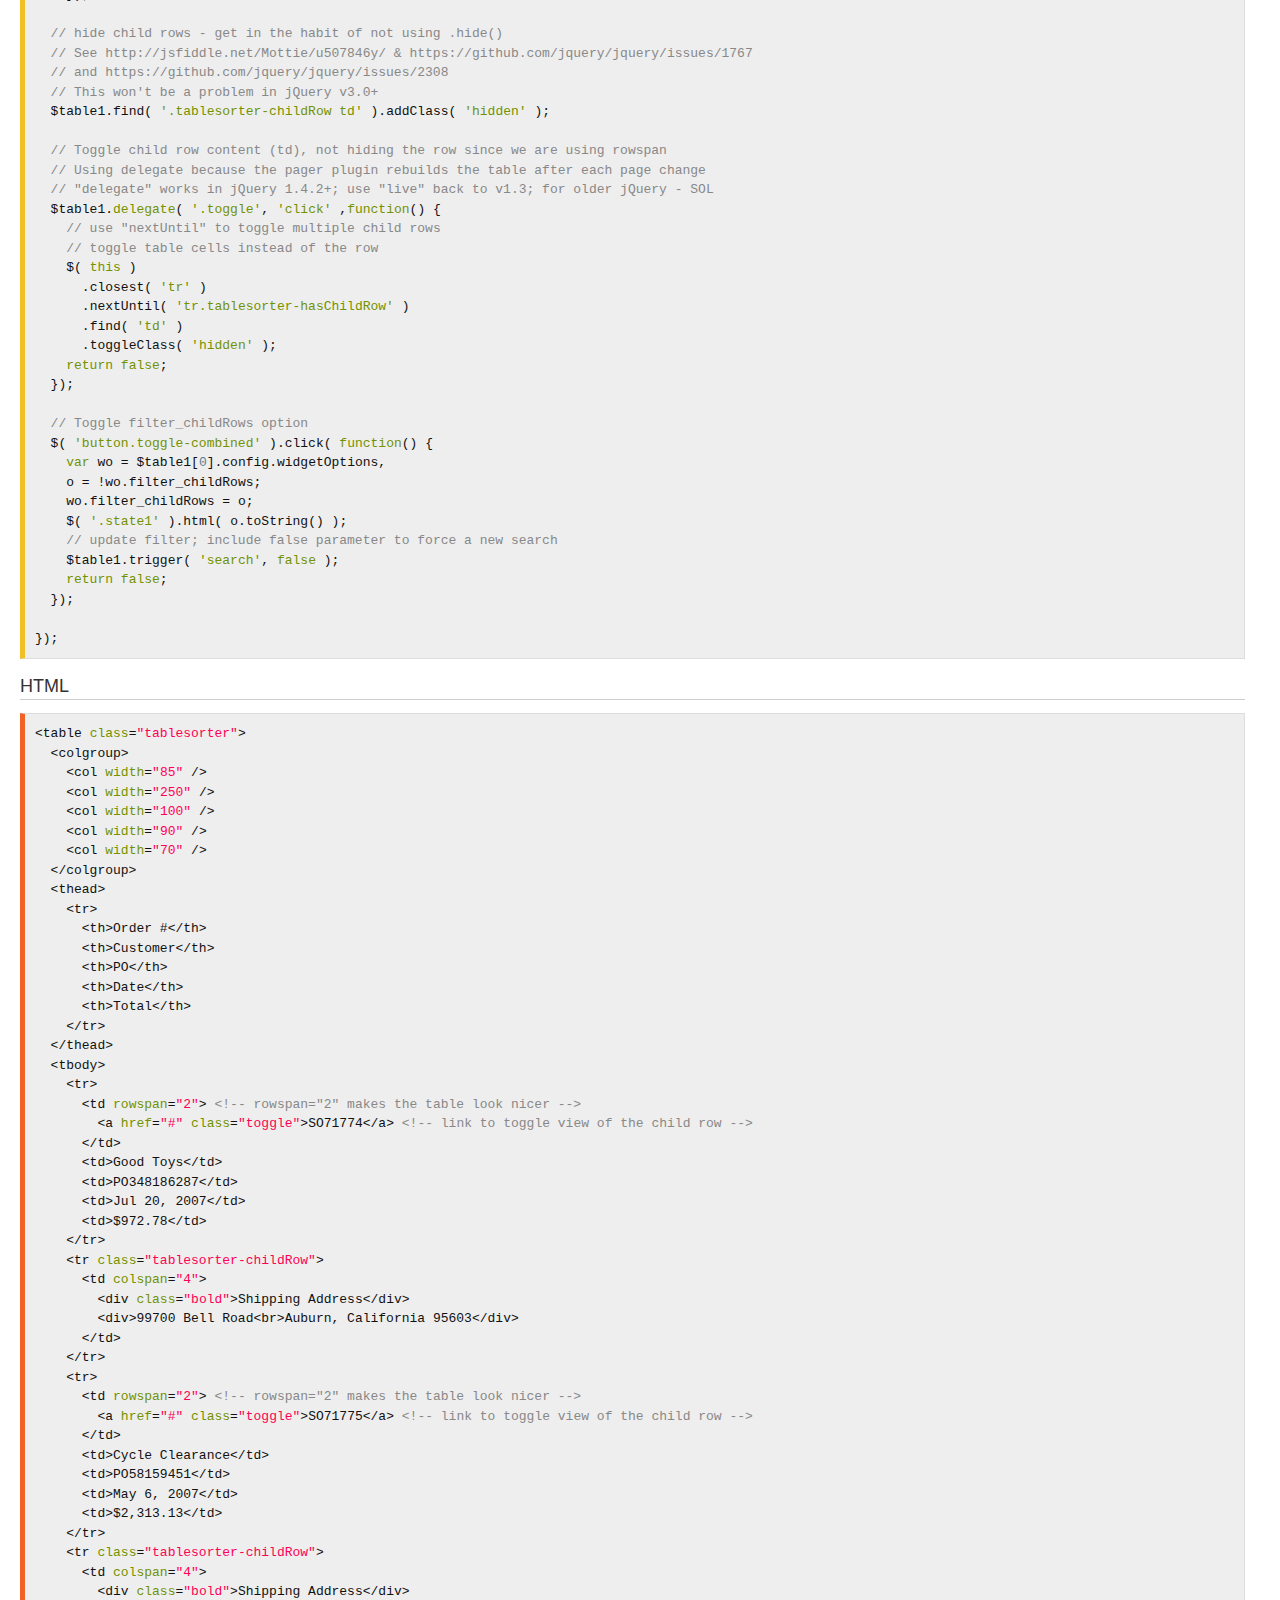
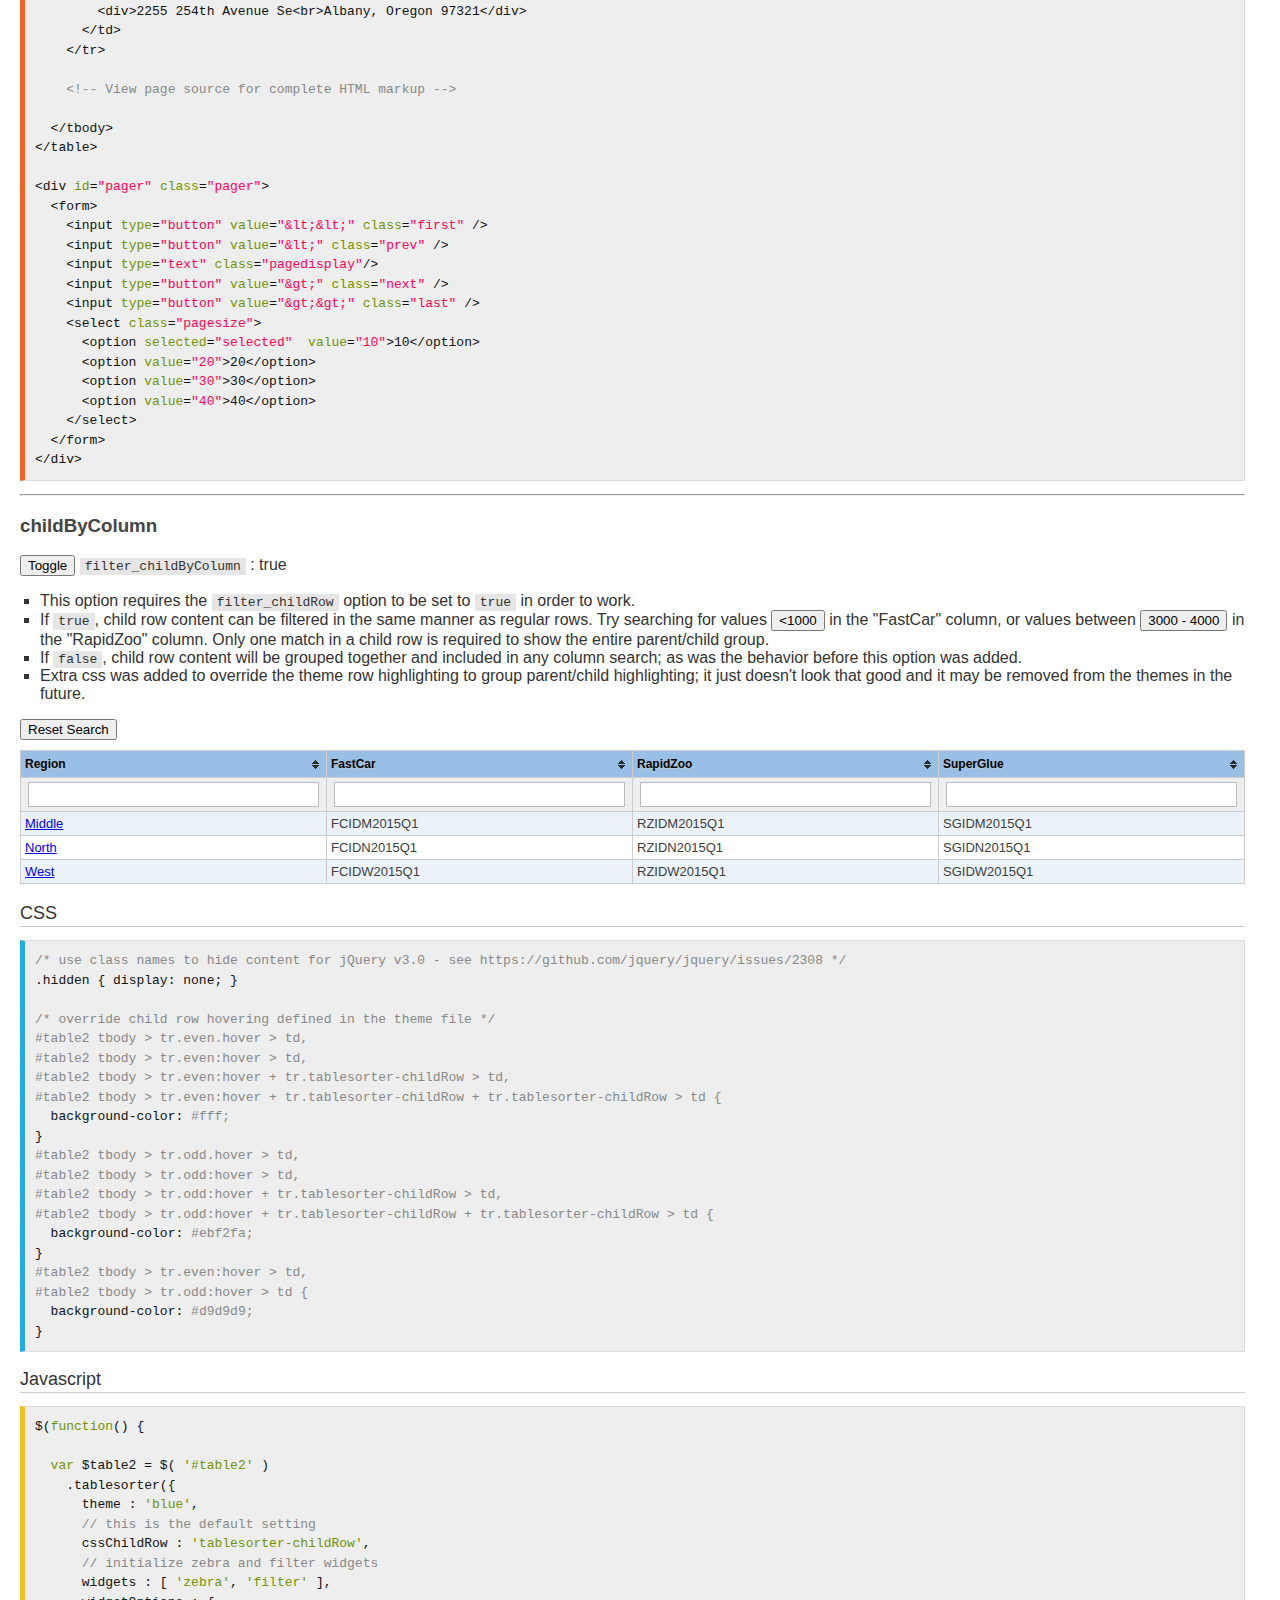
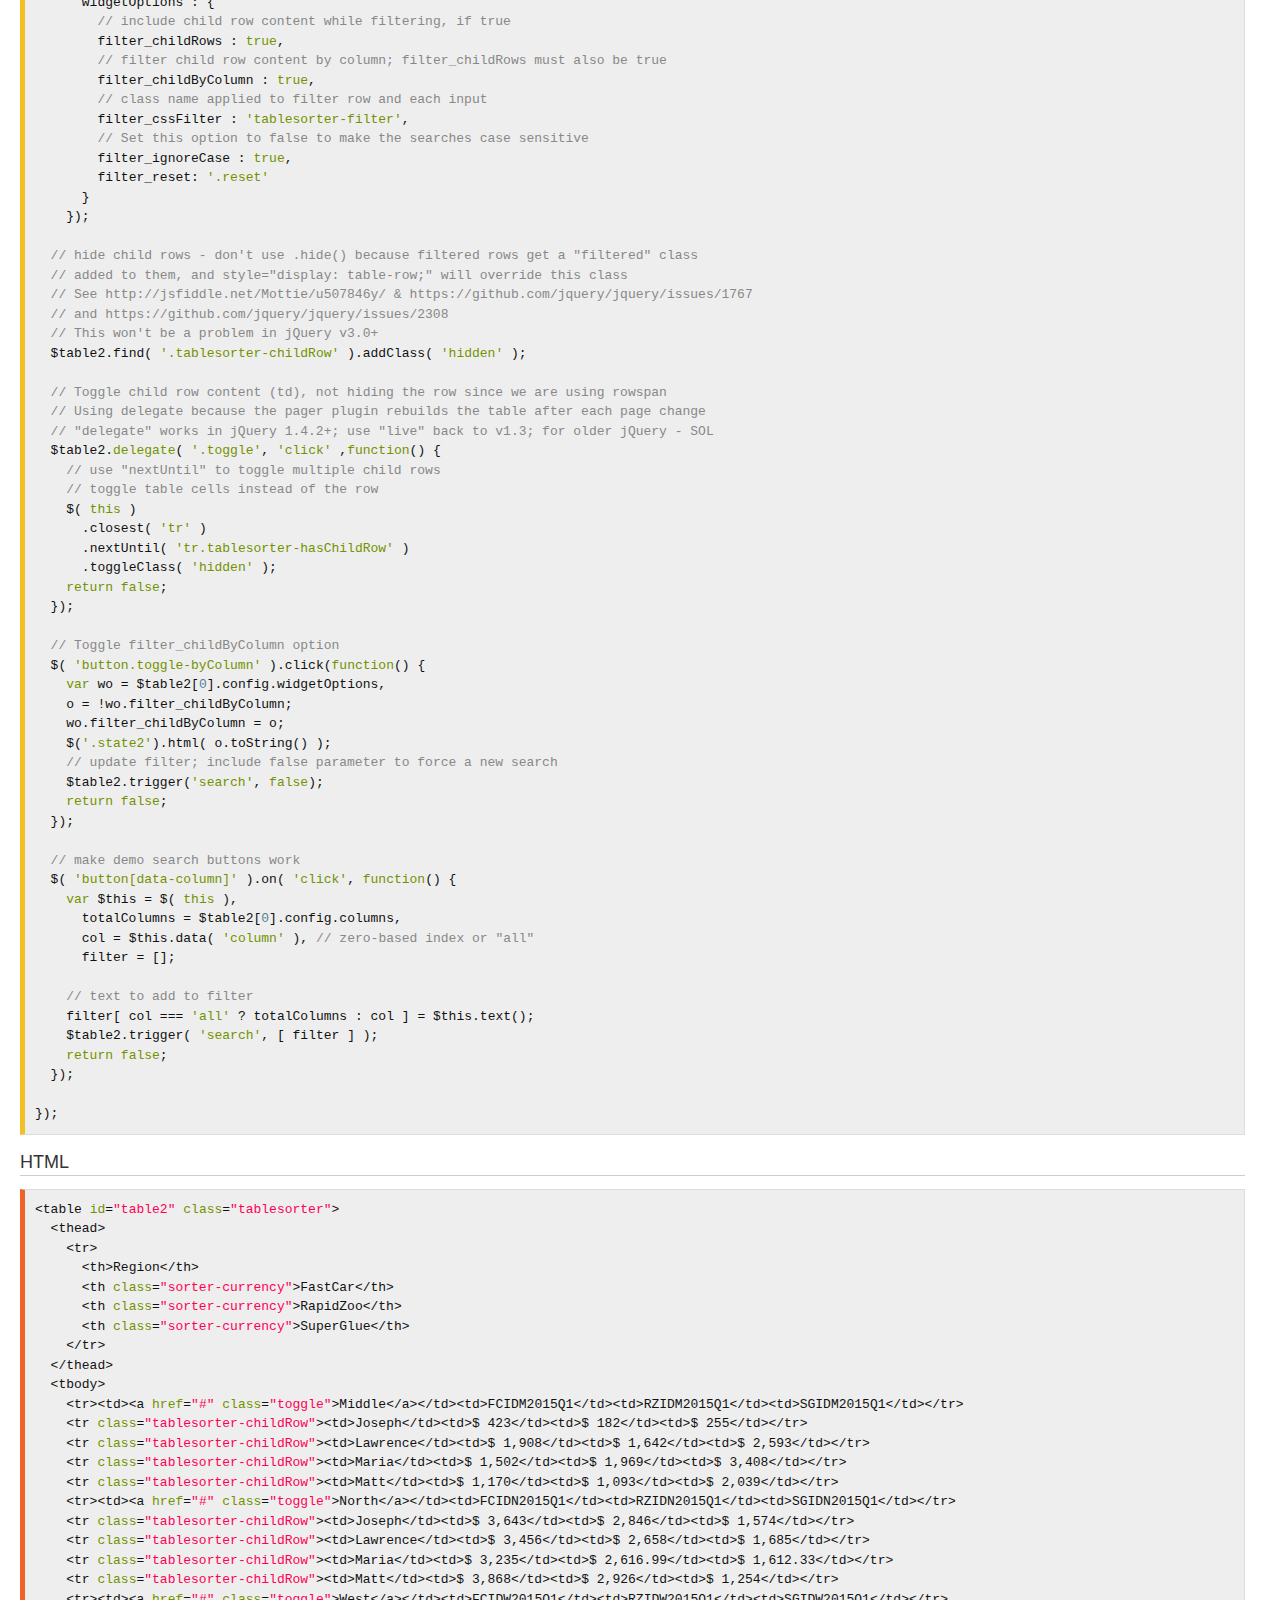
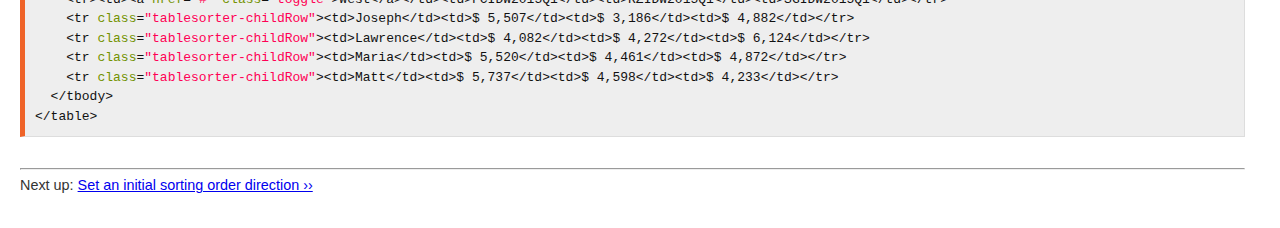
<file: tablesorter-master/docs/example-child-rows-filtered.html>
<!DOCTYPE html>
<html>
<head>
	<meta charset="utf-8">
	<title>jQuery tablesorter 2.0 - Child Rows with Filter Widget</title>

	<!-- jQuery -->
	<script src="js/jquery-latest.min.js"></script>

	<!-- Demo stuff -->
	<link rel="stylesheet" href="css/jq.css">
	<link href="css/prettify.css" rel="stylesheet">
	<script src="js/prettify.js"></script>
	<script src="js/docs.js"></script>

	<!-- Tablesorter: required -->
	<link rel="stylesheet" href="../css/theme.blue.css">
	<script src="../js/jquery.tablesorter.js"></script>
	<!-- <script src="../js/jquery.tablesorter.widgets.js"></script> -->
	<script src="../js/widgets/widget-storage.js"></script>
	<script src="../js/widgets/widget-filter.js"></script>

	<!-- Tablesorter: pager -->
	<link rel="stylesheet" href="../addons/pager/jquery.tablesorter.pager.css">
	<script src="../js/widgets/widget-pager.js"></script>

	<style id="css">/* use class names to hide content for jQuery v3.0 - see https://github.com/jquery/jquery/issues/2308 */
.hidden { display: none; }

/* override child row hovering defined in the theme file */
#table2 tbody > tr.even.hover > td,
#table2 tbody > tr.even:hover > td,
#table2 tbody > tr.even:hover + tr.tablesorter-childRow > td,
#table2 tbody > tr.even:hover + tr.tablesorter-childRow + tr.tablesorter-childRow > td {
	background-color: #fff;
}
#table2 tbody > tr.odd.hover > td,
#table2 tbody > tr.odd:hover > td,
#table2 tbody > tr.odd:hover + tr.tablesorter-childRow > td,
#table2 tbody > tr.odd:hover + tr.tablesorter-childRow + tr.tablesorter-childRow > td {
	background-color: #ebf2fa;
}
#table2 tbody > tr.even:hover > td,
#table2 tbody > tr.odd:hover > td {
	background-color: #d9d9d9;
}
</style>

	<script id="js">$( function() {

	var $table1 = $( '#table1' )
		.tablesorter({
			theme : 'blue',
			// this is the default setting
			cssChildRow : "tablesorter-childRow",

			// initialize zebra and filter widgets
			widgets : [ "zebra", "filter", "pager" ],

			widgetOptions: {
				// output default: '{page}/{totalPages}'
				// possible variables: {page}, {totalPages}, {filteredPages}, {startRow}, {endRow}, {filteredRows} and {totalRows}
				pager_output: '{startRow} - {endRow} / {filteredRows} ({totalRows})',

				pager_removeRows: false,

				// include child row content while filtering, if true
				filter_childRows  : true,
				// class name applied to filter row and each input
				filter_cssFilter  : 'tablesorter-filter',
				// search from beginning
				filter_startsWith : false,
				// Set this option to false to make the searches case sensitive
				filter_ignoreCase : true
			}

		});

	// hide child rows - get in the habit of not using .hide()
	// See http://jsfiddle.net/Mottie/u507846y/ & https://github.com/jquery/jquery/issues/1767
	// and https://github.com/jquery/jquery/issues/2308
	// This won't be a problem in jQuery v3.0+
	$table1.find( '.tablesorter-childRow td' ).addClass( 'hidden' );

	// Toggle child row content (td), not hiding the row since we are using rowspan
	// Using delegate because the pager plugin rebuilds the table after each page change
	// "delegate" works in jQuery 1.4.2+; use "live" back to v1.3; for older jQuery - SOL
	$table1.delegate( '.toggle', 'click' ,function() {
		// use "nextUntil" to toggle multiple child rows
		// toggle table cells instead of the row
		$( this )
			.closest( 'tr' )
			.nextUntil( 'tr.tablesorter-hasChildRow' )
			.find( 'td' )
			.toggleClass( 'hidden' );
		return false;
	});

	// Toggle filter_childRows option
	$( 'button.toggle-combined' ).click( function() {
		var wo = $table1[0].config.widgetOptions,
		o = !wo.filter_childRows;
		wo.filter_childRows = o;
		$( '.state1' ).html( o.toString() );
		// update filter; include false parameter to force a new search
		$table1.trigger( 'search', false );
		return false;
	});

});</script>
<script id="js2">$(function() {

	var $table2 = $( '#table2' )
		.tablesorter({
			theme : 'blue',
			// this is the default setting
			cssChildRow : 'tablesorter-childRow',
			// initialize zebra and filter widgets
			widgets : [ 'zebra', 'filter' ],
			widgetOptions : {
				// include child row content while filtering, if true
				filter_childRows : true,
				// filter child row content by column; filter_childRows must also be true
				filter_childByColumn : true,
				// class name applied to filter row and each input
				filter_cssFilter : 'tablesorter-filter',
				// Set this option to false to make the searches case sensitive
				filter_ignoreCase : true,
				filter_reset: '.reset'
			}
		});

	// hide child rows - don't use .hide() because filtered rows get a "filtered" class
	// added to them, and style="display: table-row;" will override this class
	// See http://jsfiddle.net/Mottie/u507846y/ & https://github.com/jquery/jquery/issues/1767
	// and https://github.com/jquery/jquery/issues/2308
	// This won't be a problem in jQuery v3.0+
	$table2.find( '.tablesorter-childRow' ).addClass( 'hidden' );

	// Toggle child row content (td), not hiding the row since we are using rowspan
	// Using delegate because the pager plugin rebuilds the table after each page change
	// "delegate" works in jQuery 1.4.2+; use "live" back to v1.3; for older jQuery - SOL
	$table2.delegate( '.toggle', 'click' ,function() {
		// use "nextUntil" to toggle multiple child rows
		// toggle table cells instead of the row
		$( this )
			.closest( 'tr' )
			.nextUntil( 'tr.tablesorter-hasChildRow' )
			.toggleClass( 'hidden' );
		return false;
	});

	// Toggle filter_childByColumn option
	$( 'button.toggle-byColumn' ).click(function() {
		var wo = $table2[0].config.widgetOptions,
		o = !wo.filter_childByColumn;
		wo.filter_childByColumn = o;
		$('.state2').html( o.toString() );
		// update filter; include false parameter to force a new search
		$table2.trigger('search', false);
		return false;
	});

	// make demo search buttons work
	$( 'button[data-column]' ).on( 'click', function() {
		var $this = $( this ),
			totalColumns = $table2[0].config.columns,
			col = $this.data( 'column' ), // zero-based index or "all"
			filter = [];

		// text to add to filter
		filter[ col === 'all' ? totalColumns : col ] = $this.text();
		$table2.trigger( 'search', [ filter ] );
		return false;
	});

});</script>
</head>
<body>

<div id="banner">
	<h1>table<em>sorter</em></h1>
	<h2>Child Rows with Filter Widget</h2>
	<h3>Flexible client-side table sorting</h3>
	<a href="index.html">Back to documentation</a>
</div>

<div id="main">

	<div class="tip">
		<p><em>NOTE!</em></p>
		<ul>
			<li><span class="version">v2.22.0</span>,
				<ul>
					<li>Added <code>filter_childByColumn</code> to allow filtering to work on child row columns. See the <a href="#child-by-column">By Column</a> demo below.</li>
					<li>Extra white-space was added after each line in the child row content to account for the loss of white-space which occurs while processing cell content using <code>textContent</code>.</li>
					<li><span class="label warning">*NOTE*</span> Start getting in the habit of using a class name to hide content as <strong>jQuery 3.0+ will likely change how <code>show()</code> &amp; <code>hide()</code> work</strong> (<a href="https://github.com/jquery/jquery/issues/2308">ref</a>).</li>
				</ul>
				<p></p>
			</li>
			<li>As of <span class="version updated">v2.15.12</span>,
				<ul>
					<li>This demo includes the pager widget.</li>
					<li>Parents of child rows now have a <code>tablesorter-hasChildRow</code> class name added.</li>
					<li>The last row of each page now includes any child rows. For example, on page 1, click on the "SO71783" row link and the associated child row will now show, as it should</li>
					<li><span class="label label-info">NOTE!</span> A new css definition was added to every default theme; the "filtered" class name (set by the <code>filter_filteredRow</code> widgetOption) has been added to properly hide/show child rows when filtered.</li>
					<li>The additional code to always hide child row cells on <code>pagerChange</code> is no longer needed.</li>
				</ul>
			</li>
			<li>Click the link in the Order # column to reveal the hidden child row cells (<a href="http://www.pengoworks.com/workshop/jquery/tablesorter/tablesorter.htm">original demo</a>). This option is available in the original plugin.</li>
			<li>The filter widget will <strong>NOT work</strong> with the original tablesorter plugin.</li>
		</ul>
	</div>

	<h1>Demo</h1>
	Filter Child Row: <a href="#combined">Combined/Disabled</a> | <a href="#child-by-column">By Column</a>
	<p></p>
	<h3 id="combined">Combined Child Row Content</h3>
	<button type="button" class="toggle-combined">Toggle</button> <code>filter_childRows</code> : <span class="state1">true</span>

	<ul>
		<li>If true, the child row content is included in ALL filters. Enter "cali" (california) in any column filter and the same rows show up.</li>
		<li>When false, child row content is ignored. Enter "cali" and no rows will be found.</li>
	</ul>

	<div class="pager">
		<img src="../addons/pager/icons/first.png" class="first" alt="First" />
		<img src="../addons/pager/icons/prev.png" class="prev" alt="Prev" />
		<span class="pagedisplay"></span> <!-- this can be any element, including an input -->
		<img src="../addons/pager/icons/next.png" class="next" alt="Next" />
		<img src="../addons/pager/icons/last.png" class="last" alt="Last" />
		<select class="pagesize" title="Select page size">
			<option value="10">10</option>
			<option value="20">20</option>
			<option value="30">30</option>
			<option value="40">40</option>
		</select>
		<select class="gotoPage" title="Select page number"></select>
	</div>

	<table id="table1">
	<colgroup>
		<col width="85" />
		<col width="250" />
		<col width="100" />
		<col width="90" />
		<col width="70" />
	</colgroup>
	<thead>
		<tr>
			<th>Order #</th>
			<th>Customer</th>
			<th>PO</th>
			<th>Date</th>
			<th>Total</th>
		</tr>
	</thead>
	<tbody>
		<!-- First row expanded to reveal the layout -->
		<tr>
			<td rowspan="2"> <!-- rowspan="2" makes the table look nicer -->
				<a href="#" class="toggle">SO71774</a> <!-- link to toggle view of the child row -->
			</td>
			<td>Good Toys</td>
			<td>PO348186287</td>
			<td>Jul 20, 2007</td>
			<td>$972.78</td>
		</tr>
		<tr class="tablesorter-childRow"><td colspan="4"><div class="bold">Shipping Address</div> <div>99700 Bell Road <br>Auburn, California 95603</div></td></tr>
		<tr><td rowspan="2"><a href="#" class="toggle">SO71775</a></td><td>Cycle Clearance</td><td>PO58159451</td><td>May 6, 2007</td><td>$2,313.13</td></tr>
		<tr class="tablesorter-childRow"><td colspan="4"><div class="bold">Shipping Address</div> <div>2255 254th Avenue Se <br>Albany, Oregon 97321</div></td></tr>
		<tr><td rowspan="2"><a href="#" class="toggle">SO71776</a></td><td>West Side Mart</td><td>PO19952192051</td><td>May 12, 2007</td><td>$87.09</td></tr>
		<tr class="tablesorter-childRow"><td colspan="4"><div class="bold">Shipping Address</div> <div>251 The Metro Center <br>Wokingham, England RG41 1QW</div></td></tr>
		<tr><td rowspan="3"><a href="#" class="toggle">SO71777</a></td><td>Demand Distributors</td><td>PO20097113391</td><td>Apr 26, 2007</td><td>$1,267.82</td></tr>
		<tr class="tablesorter-childRow"><td colspan="4"><div class="bold">Comment</div> <div>Please send ATTN: Judy</div></td></tr>
		<tr class="tablesorter-childRow"><td colspan="4"><div class="bold">Shipping Address</div> <div>25102 Springwater <br>Wenatchee, Washington 98801</div></td></tr>
		<tr><td rowspan="2"><a href="#" class="toggle">SO71778</a></td><td>Purchase Mart</td><td>PO19894146890</td><td>Apr 18, 2007</td><td>$1,503.98</td></tr>
		<tr class="tablesorter-childRow"><td colspan="4"><div class="bold">Shipping Address</div> <div>Wrentham Village <br>Wrentham, Massachusetts 02093</div></td></tr>
		<tr><td rowspan="2"><a href="#" class="toggle">SO71779</a></td><td>Initial Bike Company</td><td>PO19633118218</td><td>Dec 20, 2007</td><td>$48,425.55</td></tr>
		<tr class="tablesorter-childRow"><td colspan="4"><div class="bold">Shipping Address</div> <div>789 West Alameda <br>Westminster, Colorado 80030</div></td></tr>
		<tr><td rowspan="2"><a href="#" class="toggle">SO71780</a></td><td>Nearby Cycle Shop</td><td>PO19604173239</td><td>Aug 29, 2007</td><td>$42,452.65</td></tr>
		<tr class="tablesorter-childRow"><td colspan="4"><div class="bold">Shipping Address</div> <div>Burgess Hill <br>Edward Way <br>West Sussex, England RH15 9UD</div></td></tr>
		<tr><td rowspan="3"><a href="#" class="toggle">SO71781</a></td><td>Sundry Sporting Goods</td><td>PO19401117806</td><td>Mar 9, 2008</td><td>$29,262.41</td></tr>
		<tr class="tablesorter-childRow"><td colspan="4"><div class="bold">Comment</div> <div>Please send ATTN: Rudolph</div></td></tr>
		<tr class="tablesorter-childRow"><td colspan="4"><div class="bold">Shipping Address</div> <div>595 Burning Street <br>Vancouver, British Columbia V7L 4J4</div></td></tr>
		<tr><td rowspan="2"><a href="#" class="toggle">SO71782</a></td><td>Professional Sales and Service</td><td>PO19372114749</td><td>Jul 27, 2007</td><td>$43,962.79</td></tr>
		<tr class="tablesorter-childRow"><td colspan="4"><div class="bold">Shipping Address</div> <div>57251 Serene Blvd <br>Van Nuys, California 91411</div></td></tr>
		<tr><td rowspan="2"><a href="#" class="toggle">SO71783</a></td><td>Eastside Department Store</td><td>PO19343113609</td><td>May 15, 2007</td><td>$92,663.56</td></tr>
		<tr class="tablesorter-childRow"><td colspan="4"><div class="bold">Shipping Address</div> <div>9992 Whipple Rd <br>Union City, California 94587</div></td></tr>
		<tr><td rowspan="2"><a href="#" class="toggle">SO71784</a></td><td>Action Bicycle Specialists</td><td>PO19285135919</td><td>Nov 30, 2007</td><td>$119,960.82</td></tr>
		<tr class="tablesorter-childRow"><td colspan="4"><div class="bold">Shipping Address</div> <div>Warrington Ldc Unit 25/2 <br>Woolston, England WA1 4SY</div></td></tr>
		<tr><td rowspan="3"><a href="#" class="toggle">SO71785</a></td><td>Metro Cycle Shop</td><td>PO19169115427</td><td>Feb 1, 2008</td><td>$39,805.12</td></tr>
		<tr class="tablesorter-childRow"><td colspan="4"><div class="bold">Comment</div> <div>Please send ATTN: Henry</div></td></tr>
		<tr class="tablesorter-childRow"><td colspan="4"><div class="bold">Shipping Address</div> <div>2507 Pacific Ave S <br>Tacoma, Washington 98403</div></td></tr>
		<tr><td rowspan="2"><a href="#" class="toggle">SO71786</a></td><td>Greater Bike Store</td><td>PO17690128583</td><td>Dec 7, 2007</td><td>$4,657.19</td></tr>
		<tr class="tablesorter-childRow"><td colspan="4"><div class="bold">Shipping Address</div> <div>55 Lakeshore Blvd East <br>Toronto, Ontario M4B 1V6</div></td></tr>
		<tr><td rowspan="2"><a href="#" class="toggle">SO71787</a></td><td>Fun Toys and Bikes</td><td>PO18038111279</td><td>Jun 1, 2007</td><td>$38,211.11</td></tr>
		<tr class="tablesorter-childRow"><td colspan="4"><div class="bold">Shipping Address</div> <div>6500 East Grant Road <br>Tucson, Arizona 85701</div></td></tr>
		<tr><td rowspan="2"><a href="#" class="toggle">SO71788</a></td><td>Reliable Retail Center</td><td>PO17951176595</td><td>Jul 10, 2007</td><td>$1,806.12</td></tr>
		<tr class="tablesorter-childRow"><td colspan="4"><div class="bold">Shipping Address</div> <div>609 Evans Avenue <br>Toronto, Ontario M4B 1V4</div></td></tr>
		<tr><td rowspan="3"><a href="#" class="toggle">SO71789</a></td><td>Eastside Parts Shop</td><td>PO17516128941</td><td>May 22, 2007</td><td>$143.50</td></tr>
		<tr class="tablesorter-childRow"><td colspan="4"><div class="bold">Comment</div> <div>Please send ATTN: Andrew</div></td></tr>
		<tr class="tablesorter-childRow"><td colspan="4"><div class="bold">Shipping Address</div> <div>7000 Victoria Park Avenue <br>Toronto, Ontario M4B 1V4</div></td></tr>
		<tr><td rowspan="2"><a href="#" class="toggle">SO71790</a></td><td>Successful Sales Company</td><td>PO17487184338</td><td>Apr 15, 2007</td><td>$5,306.48</td></tr>
		<tr class="tablesorter-childRow"><td colspan="4"><div class="bold">Shipping Address</div> <div>7009 Sw Hall Blvd. <br>Tigard, Oregon 97223</div></td></tr>
		<tr><td rowspan="2"><a href="#" class="toggle">SO71791</a></td><td>Convenient Sales and Service</td><td>PO17139191080</td><td>Nov 14, 2007</td><td>$26,692.85</td></tr>
		<tr class="tablesorter-childRow"><td colspan="4"><div class="bold">Shipping Address</div> <div>950 Gateway Street <br>Springfield, Oregon 97477</div></td></tr>
		<tr><td rowspan="2"><a href="#" class="toggle">SO71792</a></td><td>Corner Bicycle Supply</td><td>PO17545115036</td><td>Mar 17, 2008</td><td>$67,683.32</td></tr>
		<tr class="tablesorter-childRow"><td colspan="4"><div class="bold">Shipping Address</div> <div>2511 Baker Road <br>Toronto, Ontario M4B 1V7</div></td></tr>
		<tr><td rowspan="3"><a href="#" class="toggle">SO71793</a></td><td>Mountain Toy Store</td><td>PO17226152414</td><td>Sep 5, 2007</td><td>$1,943.93</td></tr>
		<tr class="tablesorter-childRow"><td colspan="4"><div class="bold">Comment</div> <div>Please send ATTN: Marvin</div></td></tr>
		<tr class="tablesorter-childRow"><td colspan="4"><div class="bold">Shipping Address</div> <div>First Colony Mall <br>Sugar Land, Texas 77478</div></td></tr>
		<tr><td rowspan="2"><a href="#" class="toggle">SO71794</a></td><td>Vigorous Exercise Company</td><td>PO17574111985</td><td>Dec 14, 2007</td><td>$87,770.74</td></tr>
		<tr class="tablesorter-childRow"><td colspan="4"><div class="bold">Shipping Address</div> <div>9950 Ferrand Drive, 9th Floor <br>Toronto, Ontario M4B 1V4</div></td></tr>
		<tr><td rowspan="2"><a href="#" class="toggle">SO71795</a></td><td>Bike Part Wholesalers</td><td>PO17371184627</td><td>Feb 6, 2008</td><td>$41,224.10</td></tr>
		<tr class="tablesorter-childRow"><td colspan="4"><div class="bold">Shipping Address</div> <div>254a Baker Street <br>Botany <br>Sydney, New South Wales 1002</div></td></tr>
		<tr><td rowspan="2"><a href="#" class="toggle">SO71796</a></td><td>Extreme Riding Supplies</td><td>PO17052159664</td><td>Jul 13, 2007</td><td>$63,686.27</td></tr>
		<tr class="tablesorter-childRow"><td colspan="4"><div class="bold">Shipping Address</div> <div>Riverside <br>Sherman Oaks, California 91403</div></td></tr>
		<tr><td rowspan="3"><a href="#" class="toggle">SO71797</a></td><td>Riding Cycles</td><td>PO16501134889</td><td>Dec 2, 2007</td><td>$86,222.81</td></tr>
		<tr class="tablesorter-childRow"><td colspan="4"><div class="bold">Comment</div> <div>Please send ATTN: Jon</div></td></tr>
		<tr class="tablesorter-childRow"><td colspan="4"><div class="bold">Shipping Address</div> <div>Galashiels <br>Liverpool, England L4 4HB</div></td></tr>
		<tr><td rowspan="2"><a href="#" class="toggle">SO71798</a></td><td>Work and Play Association</td><td>PO16994135863</td><td>Jan 20, 2008</td><td>$40,048.63</td></tr>
		<tr class="tablesorter-childRow"><td colspan="4"><div class="bold">Shipping Address</div> <div>2533 Eureka Rd. <br>Southgate, Michigan 48195</div></td></tr>
		<tr><td rowspan="2"><a href="#" class="toggle">SO71799</a></td><td>Metro Sports Equipment</td><td>PO15486196616</td><td>Oct 18, 2007</td><td>$23,080.67</td></tr>
		<tr class="tablesorter-childRow"><td colspan="4"><div class="bold">Shipping Address</div> <div>6, rue des Pyrenees <br>Saint Ouen, Loir et Cher 41100</div></td></tr>
		<tr><td rowspan="2"><a href="#" class="toggle">SO71800</a></td><td>Quick Parts and Service</td><td>PO15544127760</td><td>Feb 19, 2008</td><td>$37,253.44</td></tr>
		<tr class="tablesorter-childRow"><td colspan="4"><div class="bold">Shipping Address</div> <div>99954 Boul. Laurier, Local 060, Place <br>Sainte-Foy, Quebec G1W</div></td></tr>
		<tr><td rowspan="3"><a href="#" class="toggle">SO71801</a></td><td>Getaway Inn</td><td>PO15515173664</td><td>Mar 6, 2008</td><td>$47,720.54</td></tr>
		<tr class="tablesorter-childRow"><td colspan="4"><div class="bold">Comment</div> <div>Please send ATTN: Min</div></td></tr>
		<tr class="tablesorter-childRow"><td colspan="4"><div class="bold">Shipping Address</div> <div>54, avenue des Ternes <br>Saint Ouen, Loir et Cher 41100</div></td></tr>
		<tr><td rowspan="2"><a href="#" class="toggle">SO71802</a></td><td>Blue-Ribbon Bike Company</td><td>PO15457184141</td><td>Sep 22, 2007</td><td>$42,013.42</td></tr>
		<tr class="tablesorter-childRow"><td colspan="4"><div class="bold">Shipping Address</div> <div>790 Shelbyville Road <br>Saint Matthews, Kentucky 40207</div></td></tr>
		<tr><td rowspan="2"><a href="#" class="toggle">SO71803</a></td><td>World of Bikes</td><td>PO15341174104</td><td>Mar 1, 2008</td><td>$43,964.97</td></tr>
		<tr class="tablesorter-childRow"><td colspan="4"><div class="bold">Shipping Address</div> <div>660 Lindbergh <br>Saint Louis, Missouri 63103</div></td></tr>
		<tr><td rowspan="2"><a href="#" class="toggle">SO71804</a></td><td>Bikes for Two</td><td>PO14906114459</td><td>Aug 18, 2007</td><td>$2,431.21</td></tr>
		<tr class="tablesorter-childRow"><td colspan="4"><div class="bold">Shipping Address</div> <div>63 West Beaver Creek <br>Richmond Hill, Ontario L4E 3M5</div></td></tr>
		<tr><td rowspan="3"><a href="#" class="toggle">SO71805</a></td><td>Nationwide Supply</td><td>PO14703194514</td><td>Jun 27, 2007</td><td>$76,535.55</td></tr>
		<tr class="tablesorter-childRow"><td colspan="4"><div class="bold">Comment</div> <div>Please send ATTN: Pilar</div></td></tr>
		<tr class="tablesorter-childRow"><td colspan="4"><div class="bold">Shipping Address</div> <div>4250 Concord Road <br>Rhodes, New South Wales 2138</div></td></tr>
		<tr><td rowspan="2"><a href="#" class="toggle">SO71806</a></td><td>Valley Toy Store</td><td>PO14790111844</td><td>Jun 2, 2007</td><td>$20,261.90</td></tr>
		<tr class="tablesorter-childRow"><td colspan="4"><div class="bold">Shipping Address</div> <div>252851 Rowan Place <br>Richmond, British Columbia V6B 3P7</div></td></tr>
		<tr><td rowspan="2"><a href="#" class="toggle">SO71807</a></td><td>Courteous Bicycle Specialists</td><td>PO14935135211</td><td>Oct 28, 2007</td><td>$656.84</td></tr>
		<tr class="tablesorter-childRow"><td colspan="4"><div class="bold">Shipping Address</div> <div>995 Crescent <br>Richmond Hill, Ontario L4E 3M5</div></td></tr>
		<tr><td rowspan="2"><a href="#" class="toggle">SO71808</a></td><td>Odometers and Accessories Company</td><td>PO14761198562</td><td>Oct 28, 2007</td><td>$42,231.51</td></tr>
		<tr class="tablesorter-childRow"><td colspan="4"><div class="bold">Shipping Address</div> <div>253711 Mayfield Place, Unit 150 <br>Richmond, British Columbia V6B 3P7</div></td></tr>
		<tr><td rowspan="3"><a href="#" class="toggle">SO71809</a></td><td>Fitness Bike Accessories</td><td>PO14645153239</td><td>Jan 12, 2008</td><td>$3,743.42</td></tr>
		<tr class="tablesorter-childRow"><td colspan="4"><div class="bold">Comment</div> <div>Please send ATTN: John</div></td></tr>
		<tr class="tablesorter-childRow"><td colspan="4"><div class="bold">Shipping Address</div> <div>Level 7 <br>114 Albert Road <br>Rhodes, New South Wales 2138</div></td></tr>
		<tr><td rowspan="2"><a href="#" class="toggle">SO71810</a></td><td>Two-Seater Bikes</td><td>PO13804148315</td><td>May 27, 2007</td><td>$1,093.53</td></tr>
		<tr class="tablesorter-childRow"><td colspan="4"><div class="bold">Shipping Address</div> <div>5700 Legacy Dr <br>Plano, Texas 75074</div></td></tr>
		<tr><td rowspan="2"><a href="#" class="toggle">SO71811</a></td><td>Racing Toys</td><td>PO13717180066</td><td>Feb 26, 2008</td><td>$3,493.04</td></tr>
		<tr class="tablesorter-childRow"><td colspan="4"><div class="bold">Shipping Address</div> <div>9228 Via Del Sol <br>Phoenix, Arizona 85004</div></td></tr>
		<tr><td rowspan="2"><a href="#" class="toggle">SO71812</a></td><td>Fashionable Bikes and Accessories</td><td>PO13543115747</td><td>Apr 28, 2007</td><td>$35,146.04</td></tr>
		<tr class="tablesorter-childRow"><td colspan="4"><div class="bold">Shipping Address</div> <div>Sports Store At Park City <br>Park City, Utah 84098</div></td></tr>
		<tr><td rowspan="3"><a href="#" class="toggle">SO71813</a></td><td>Liquidation Sales</td><td>PO13630186295</td><td>Jan 17, 2008</td><td>$12,707.47</td></tr>
		<tr class="tablesorter-childRow"><td colspan="4"><div class="bold">Comment</div> <div>Please send ATTN: Jenny</div></td></tr>
		<tr class="tablesorter-childRow"><td colspan="4"><div class="bold">Shipping Address</div> <div>No. 6 <br>Millenium Court <br>Perth, South Australia 6006</div></td></tr>
		<tr><td rowspan="2"><a href="#" class="toggle">SO71814</a></td><td>Our Sporting Goods Store</td><td>PO12818173864</td><td>May 31, 2007</td><td>$7,517.54</td></tr>
		<tr class="tablesorter-childRow"><td colspan="4"><div class="bold">Shipping Address</div> <div>6030 Conroy Road <br>Ottawa, Ontario K4B 1S3</div></td></tr>
		<tr><td rowspan="2"><a href="#" class="toggle">SO71815</a></td><td>Thrifty Parts and Sales</td><td>PO13021155785</td><td>Jan 1, 2008</td><td>$1,261.44</td></tr>
		<tr class="tablesorter-childRow"><td colspan="4"><div class="bold">Shipping Address</div> <div>Oxnard Outlet <br>Oxnard, California 93030</div></td></tr>
		<tr><td rowspan="2"><a href="#" class="toggle">SO71816</a></td><td>Engineered Bike Systems</td><td>PO12992180445</td><td>Jul 29, 2007</td><td>$3,754.97</td></tr>
		<tr class="tablesorter-childRow"><td colspan="4"><div class="bold">Shipping Address</div> <div>123 Camelia Avenue <br>Oxnard, California 93030</div></td></tr>
		<tr><td rowspan="3"><a href="#" class="toggle">SO71817</a></td><td>Home Town Bike Store</td><td>PO12905185178</td><td>May 21, 2007</td><td>$689.96</td></tr>
		<tr class="tablesorter-childRow"><td colspan="4"><div class="bold">Comment</div> <div>Please send ATTN: Danielle</div></td></tr>
		<tr class="tablesorter-childRow"><td colspan="4"><div class="bold">Shipping Address</div> <div>955 Green Valley Crescent <br>Ottawa, Ontario K4B 1S1</div></td></tr>
		<tr><td rowspan="2"><a href="#" class="toggle">SO71818</a></td><td>Utilitarian Sporting Goods</td><td>PO12470139718</td><td>Apr 25, 2007</td><td>$61,356.31</td></tr>
		<tr class="tablesorter-childRow"><td colspan="4"><div class="bold">Shipping Address</div> <div>4635 S. Harrison Blvd. <br>Ogden, Utah 84401</div></td></tr>
		<tr><td rowspan="2"><a href="#" class="toggle">SO71819</a></td><td>Fabrikam Inc., West</td><td>PO12354153257</td><td>May 19, 2007</td><td>$41,746.15</td></tr>
		<tr class="tablesorter-childRow"><td colspan="4"><div class="bold">Shipping Address</div> <div>46460 West Oaks Drive <br>Novi, Michigan 48375</div></td></tr>
		<tr><td rowspan="2"><a href="#" class="toggle">SO71820</a></td><td>Racing Sales and Service</td><td>PO12673129941</td><td>Apr 26, 2007</td><td>$68,686.02</td></tr>
		<tr class="tablesorter-childRow"><td colspan="4"><div class="bold">Shipping Address</div> <div>510, avenue de Villiers <br>Orleans, Loiret 45000</div></td></tr>
		<tr><td rowspan="3"><a href="#" class="toggle">SO71821</a></td><td>Bike Goods </td><td>PO11977190694</td><td>May 25, 2007</td><td>$5,904.88</td></tr>
		<tr class="tablesorter-childRow"><td colspan="4"><div class="bold">Comment</div> <div>Please send ATTN: Gary</div></td></tr>
		<tr class="tablesorter-childRow"><td colspan="4"><div class="bold">Shipping Address</div> <div>254075 Biscayne Blvd. <br>North Miami Beach, Florida 33162</div></td></tr>
		<tr><td rowspan="2"><a href="#" class="toggle">SO71822</a></td><td>Popular Bike Lines</td><td>PO11774139099</td><td>Dec 19, 2007</td><td>$31,191.60</td></tr>
		<tr class="tablesorter-childRow"><td colspan="4"><div class="bold">Shipping Address</div> <div>Level 7 <br>80 Arthur Street <br>Newcastle, New South Wales 2300</div></td></tr>
		<tr><td rowspan="2"><a href="#" class="toggle">SO71823</a></td><td>Enterprise Center</td><td>PO11310159994</td><td>Sep 7, 2007</td><td>$2,818.81</td></tr>
		<tr class="tablesorter-childRow"><td colspan="4"><div class="bold">Shipping Address</div> <div>Kurfürstenstr 574 <br>München, Hessen 80074</div></td></tr>
		<tr><td rowspan="2"><a href="#" class="toggle">SO71824</a></td><td>Outdoor Equipment Store</td><td>PO11455162600</td><td>Oct 29, 2007</td><td>$115,117.41</td></tr>
		<tr class="tablesorter-childRow"><td colspan="4"><div class="bold">Shipping Address</div> <div>6 Cotton Road <br>Nashua, New Hampshire 03064</div></td></tr>
		<tr><td rowspan="3"><a href="#" class="toggle">SO71825</a></td><td>One Bike Company</td><td>PO11165197222</td><td>Dec 28, 2007</td><td>$4,824.62</td></tr>
		<tr class="tablesorter-childRow"><td colspan="4"><div class="bold">Comment</div> <div>Please send ATTN: Shanay</div></td></tr>
		<tr class="tablesorter-childRow"><td colspan="4"><div class="bold">Shipping Address</div> <div>5 place Ville-Marie <br>Montreal, Quebec H1Y 2H7</div></td></tr>
		<tr><td rowspan="2"><a href="#" class="toggle">SO71826</a></td><td>Rodeway Bike Store</td><td>PO11397155355</td><td>Oct 29, 2007</td><td>$40,083.06</td></tr>
		<tr class="tablesorter-childRow"><td colspan="4"><div class="bold">Shipping Address</div> <div>Winterfeldtstr 5557 <br>Kreditorenbuchhaltung <br>Münster, Saarland 48001</div></td></tr>
		<tr><td rowspan="2"><a href="#" class="toggle">SO71827</a></td><td>Metal Processing Company</td><td>PO11107195325</td><td>Aug 22, 2007</td><td>$9,247.52</td></tr>
		<tr class="tablesorter-childRow"><td colspan="4"><div class="bold">Shipping Address</div> <div>770 Notre Datme Quest Bureau 800 <br>Montreal, Quebec H1Y 2H7</div></td></tr>
		<tr><td rowspan="2"><a href="#" class="toggle">SO71828</a></td><td>Grand Industries</td><td>PO11194153355</td><td>Aug 10, 2007</td><td>$52,553.87</td></tr>
		<tr class="tablesorter-childRow"><td colspan="4"><div class="bold">Shipping Address</div> <div>6333 Cote Vertu <br>Montreal, Quebec H1Y 2H7</div></td></tr>
		<tr><td rowspan="3"><a href="#" class="toggle">SO71829</a></td><td>Family Cycle Store</td><td>PO10962123279</td><td>Jul 16, 2007</td><td>$40,095.88</td></tr>
		<tr class="tablesorter-childRow"><td colspan="4"><div class="bold">Comment</div> <div>Please send ATTN: James</div></td></tr>
		<tr class="tablesorter-childRow"><td colspan="4"><div class="bold">Shipping Address</div> <div>660 Saint-Jacques, Bureau 400 <br>Montreal, Quebec H1Y 2H8</div></td></tr>
		<tr><td rowspan="2"><a href="#" class="toggle">SO71830</a></td><td>Petroleum Products Distributors</td><td>PO10875112195</td><td>Nov 8, 2007</td><td>$55,088.00</td></tr>
		<tr class="tablesorter-childRow"><td colspan="4"><div class="bold">Shipping Address</div> <div>20225 Lansing Ave <br>Montreal, Quebec H1Y 2H7</div></td></tr>
		<tr><td rowspan="2"><a href="#" class="toggle">SO71831</a></td><td>Tachometers and Accessories</td><td>PO10295111084</td><td>Aug 8, 2007</td><td>$2,228.06</td></tr>
		<tr class="tablesorter-childRow"><td colspan="4"><div class="bold">Shipping Address</div> <div>Wymbush <br>Milton Keynes, England MK8 8DF</div></td></tr>
		<tr><td rowspan="2"><a href="#" class="toggle">SO71832</a></td><td>Closest Bicycle Store</td><td>PO10353140756</td><td>Sep 3, 2007</td><td>$39,531.61</td></tr>
		<tr class="tablesorter-childRow"><td colspan="4"><div class="bold">Shipping Address</div> <div>Garamonde Drive, Wymbush <br>PO Box 4023 <br>Milton Keynes, England MK8 8ZD</div></td></tr>
		<tr><td rowspan="3"><a href="#" class="toggle">SO71833</a></td><td>Another Bicycle Company</td><td>PO10411123072</td><td>Jan 26, 2008</td><td>$70,377.54</td></tr>
		<tr class="tablesorter-childRow"><td colspan="4"><div class="bold">Comment</div> <div>Please send ATTN: Stanley</div></td></tr>
		<tr class="tablesorter-childRow"><td colspan="4"><div class="bold">Shipping Address</div> <div>567 Sw Mcloughlin Blvd <br>Milwaukie, Oregon 97222</div></td></tr>
		<tr><td rowspan="2"><a href="#" class="toggle">SO71834</a></td><td>Rustic Bike Store</td><td>PO377116268</td><td>Feb 22, 2008</td><td>$2,310.51</td></tr>
		<tr class="tablesorter-childRow"><td colspan="4"><div class="bold">Shipping Address</div> <div>Buergermeister-ulrich-str 3000 <br>Buchhaltung <br>Augsburg, Bayern 86150</div></td></tr>
		<tr><td rowspan="2"><a href="#" class="toggle">SO71835</a></td><td>Running and Cycling Gear</td><td>PO870120974</td><td>Jun 13, 2007</td><td>$71,605.92</td></tr>
		<tr class="tablesorter-childRow"><td colspan="4"><div class="bold">Shipping Address</div> <div>No. 60 Bellis Fair Parkway <br>Bellingham, Washington 98225</div></td></tr>
		<tr><td rowspan="2"><a href="#" class="toggle">SO71836</a></td><td>Safe Cycles Shop</td><td>PO841118259</td><td>Sep 13, 2007</td><td>$90,216.85</td></tr>
		<tr class="tablesorter-childRow"><td colspan="4"><div class="bold">Shipping Address</div> <div>2681 Eagle Peak <br>Bellevue, Washington 98004</div></td></tr>
		<tr><td rowspan="3"><a href="#" class="toggle">SO71837</a></td><td>Riders Company</td><td>PO1624180133</td><td>Aug 24, 2007</td><td>$39,989.36</td></tr>
		<tr class="tablesorter-childRow"><td colspan="4"><div class="bold">Comment</div> <div>Please send ATTN: Kim</div></td></tr>
		<tr class="tablesorter-childRow"><td colspan="4"><div class="bold">Shipping Address</div> <div>Tanger Factory <br>Branch, Minnesota 55056</div></td></tr>
		<tr><td rowspan="2"><a href="#" class="toggle">SO71838</a></td><td>Cycles Sales and Repair</td><td>PO1305123041</td><td>Sep 7, 2007</td><td>$15,165.23</td></tr>
		<tr class="tablesorter-childRow"><td colspan="4"><div class="bold">Shipping Address</div> <div>3387, rue Marbeuf <br>Bobigny, Seine Saint Denis 93000</div></td></tr>
		<tr><td rowspan="2"><a href="#" class="toggle">SO71839</a></td><td>Front Runner Bikes</td><td>PO1537119063</td><td>Jan 26, 2008</td><td>$75,173.33</td></tr>
		<tr class="tablesorter-childRow"><td colspan="4"><div class="bold">Shipping Address</div> <div>DeSouth Square <br>Bradenton, Florida 34205</div></td></tr>
		<tr><td rowspan="2"><a href="#" class="toggle">SO71840</a></td><td>Community Department Stores</td><td>PO1450191043</td><td>Oct 2, 2007</td><td>$1,234.39</td></tr>
		<tr class="tablesorter-childRow"><td colspan="4"><div class="bold">Shipping Address</div> <div>3639, rue des Grands Champs <br>Boulogne-sur-Mer, Pas de Calais 62200</div></td></tr>
		<tr><td rowspan="3"><a href="#" class="toggle">SO71841</a></td><td>Rural Cycle Emporium</td><td>PO1798133189</td><td>Nov 23, 2007</td><td>$112,758.77</td></tr>
		<tr class="tablesorter-childRow"><td colspan="4"><div class="bold">Comment</div> <div>Please send ATTN: Kathleen</div></td></tr>
		<tr class="tablesorter-childRow"><td colspan="4"><div class="bold">Shipping Address</div> <div>6388 Lake City Way <br>Burnaby, British Columbia V5A 3A6</div></td></tr>
		<tr><td rowspan="2"><a href="#" class="toggle">SO71842</a></td><td>Price-Cutter Discount Bikes</td><td>PO1740169151</td><td>Nov 22, 2007</td><td>$12.91</td></tr>
		<tr class="tablesorter-childRow"><td colspan="4"><div class="bold">Shipping Address</div> <div>6700 Boul Taschereau <br>Brossard, Quebec J4Z 1C5</div></td></tr>
		<tr><td rowspan="2"><a href="#" class="toggle">SO71843</a></td><td>Future Bikes</td><td>PO2001122796</td><td>Jun 24, 2007</td><td>$7,775.72</td></tr>
		<tr class="tablesorter-childRow"><td colspan="4"><div class="bold">Shipping Address</div> <div>67255 - 8th Street N.E., Suite 350 <br>Calgary, Alberta T2P 2G8</div></td></tr>
		<tr><td rowspan="2"><a href="#" class="toggle">SO71844</a></td><td>Sales and Supply Company</td><td>PO2813198985</td><td>Jun 12, 2007</td><td>$48,077.41</td></tr>
		<tr class="tablesorter-childRow"><td colspan="4"><div class="bold">Shipping Address</div> <div>Corporate Ofc A/p <br>123 Fourth Ave <br>Chantilly, Virginia 20151</div></td></tr>
		<tr><td rowspan="3"><a href="#" class="toggle">SO71845</a></td><td>Trailblazing Sports</td><td>PO2697119362</td><td>Mar 4, 2008</td><td>$45,992.37</td></tr>
		<tr class="tablesorter-childRow"><td colspan="4"><div class="bold">Comment</div> <div>Please send ATTN: Frank</div></td></tr>
		<tr class="tablesorter-childRow"><td colspan="4"><div class="bold">Shipping Address</div> <div>251340 E. South St. <br>Cerritos, California 90703</div></td></tr>
		<tr><td rowspan="2"><a href="#" class="toggle">SO71846</a></td><td>Sports Store</td><td>PO2378131604</td><td>Jul 2, 2007</td><td>$2,711.41</td></tr>
		<tr class="tablesorter-childRow"><td colspan="4"><div class="bold">Shipping Address</div> <div>Internet House, 3399 Science Park <br>Cambridge, England CB4 4BZ</div></td></tr>
		<tr><td rowspan="2"><a href="#" class="toggle">SO71847</a></td><td>Camping and Sports Store</td><td>PO18502143784</td><td>Jul 15, 2007</td><td>$119,981.15</td></tr>
		<tr class="tablesorter-childRow"><td colspan="4"><div class="bold">Shipping Address</div> <div>400-25155 West Pender St <br>Vancouver, British Columbia V7L 4J4</div></td></tr>
		<tr><td rowspan="2"><a href="#" class="toggle">SO71848</a></td><td>Locks Company</td><td>PO18763153352</td><td>Nov 9, 2007</td><td>$16,667.88</td></tr>
		<tr class="tablesorter-childRow"><td colspan="4"><div class="bold">Shipping Address</div> <div>70259 West Sunnyview Ave <br>Visalia, California 93291</div></td></tr>
		<tr><td rowspan="3"><a href="#" class="toggle">SO71849</a></td><td>Principal Bike Company</td><td>PO18125130930</td><td>Jan 18, 2008</td><td>$25,746.16</td></tr>
		<tr class="tablesorter-childRow"><td colspan="4"><div class="bold">Comment</div> <div>Please send ATTN: Alvaro</div></td></tr>
		<tr class="tablesorter-childRow"><td colspan="4"><div class="bold">Shipping Address</div> <div>Mountain Square <br>Upland, California 91786</div></td></tr>
		<tr><td rowspan="2"><a href="#" class="toggle">SO71850</a></td><td>Quitting Business Distributors</td><td>PO18241134627</td><td>Aug 28, 2007</td><td>$10,492.47</td></tr>
		<tr class="tablesorter-childRow"><td colspan="4"><div class="bold">Shipping Address</div> <div>University Plaza <br>Tampa, Florida 33602</div></td></tr>
		<tr><td rowspan="2"><a href="#" class="toggle">SO71851</a></td><td>Rapid Bikes</td><td>PO18299133687</td><td>Jun 17, 2007</td><td>$51,104.88</td></tr>
		<tr class="tablesorter-childRow"><td colspan="4"><div class="bold">Shipping Address</div> <div>992 St Clair Ave East <br>Toronto, Ontario M4B 1V7</div></td></tr>
		<tr><td rowspan="2"><a href="#" class="toggle">SO71852</a></td><td>Painters Bicycle Specialists</td><td>PO20213171866</td><td>Mar 24, 2008</td><td>$10,406.62</td></tr>
		<tr class="tablesorter-childRow"><td colspan="4"><div class="bold">Shipping Address</div> <div>9975 Union St. <br>Waterbury, Connecticut 06710</div></td></tr>
		<tr><td rowspan="3"><a href="#" class="toggle">SO71853</a></td><td>Famous Bike Shop</td><td>PO18531164420</td><td>May 3, 2007</td><td>$4,578.20</td></tr>
		<tr class="tablesorter-childRow"><td colspan="4"><div class="bold">Comment</div> <div>Please send ATTN: Jim</div></td></tr>
		<tr class="tablesorter-childRow"><td colspan="4"><div class="bold">Shipping Address</div> <div>999 West Georgia St. <br>Vancouver, Ontario V5T 1Y9</div></td></tr>
		<tr><td rowspan="2"><a href="#" class="toggle">SO71854</a></td><td>Helpful Sales and Repair Service </td><td>PO16385143469</td><td>Nov 11, 2007</td><td>$36,819.69</td></tr>
		<tr class="tablesorter-childRow"><td colspan="4"><div class="bold">Shipping Address</div> <div>Licensing Account <br>Seaford, Victoria 3198</div></td></tr>
		<tr><td rowspan="2"><a href="#" class="toggle">SO71855</a></td><td>Self-Contained Cycle Parts Company</td><td>PO18589189353</td><td>Jun 23, 2007</td><td>$429.62</td></tr>
		<tr class="tablesorter-childRow"><td colspan="4"><div class="bold">Shipping Address</div> <div>12, rue des Grands Champs <br>Verrieres Le Buisson, Essonne 91370</div></td></tr>
		<tr><td rowspan="2"><a href="#" class="toggle">SO71856</a></td><td>Transport Bikes</td><td>PO16530177647</td><td>Nov 18, 2007</td><td>$665.43</td></tr>
		<tr class="tablesorter-childRow"><td colspan="4"><div class="bold">Shipping Address</div> <div>25130 South State Street <br>Sandy, Utah 84070</div></td></tr>
		<tr><td rowspan="3"><a href="#" class="toggle">SO71857</a></td><td>First Cycle Store</td><td>PO16269151631</td><td>Jan 4, 2008</td><td>$37,400.41</td></tr>
		<tr class="tablesorter-childRow"><td colspan="4"><div class="bold">Comment</div> <div>Please send ATTN: Mike</div></td></tr>
		<tr class="tablesorter-childRow"><td colspan="4"><div class="bold">Shipping Address</div> <div>25250 N 90th St <br>Scottsdale, Arizona 85257</div></td></tr>
		<tr><td rowspan="2"><a href="#" class="toggle">SO71858</a></td><td>Thrilling Bike Tours</td><td>PO16153112278</td><td>Oct 6, 2007</td><td>$15,275.20</td></tr>
		<tr class="tablesorter-childRow"><td colspan="4"><div class="bold">Shipping Address</div> <div>4660 Rodeo Road <br>Santa Fe, New Mexico 87501</div></td></tr>
		<tr><td rowspan="2"><a href="#" class="toggle">SO71859</a></td><td>Bike World</td><td>PO16182112142</td><td>Apr 11, 2007</td><td>$8,654.14</td></tr>
		<tr class="tablesorter-childRow"><td colspan="4"><div class="bold">Shipping Address</div> <div>60025 Bollinger Canyon Road <br>San Ramon, California 94583</div></td></tr>
		<tr><td rowspan="2"><a href="#" class="toggle">SO71860</a></td><td>Vinyl and Plastic Goods Corporation</td><td>PO17835163979</td><td>Feb 20, 2008</td><td>$3,651.79</td></tr>
		<tr class="tablesorter-childRow"><td colspan="4"><div class="bold">Shipping Address</div> <div>No. 25800-130 King Street West <br>Toronto, Ontario M4B 1V5</div></td></tr>
		<tr><td rowspan="3"><a href="#" class="toggle">SO71861</a></td><td>Two Bike Shops</td><td>PO14152156429</td><td>Nov 30, 2007</td><td>$2,430.32</td></tr>
		<tr class="tablesorter-childRow"><td colspan="4"><div class="bold">Comment</div> <div>Please send ATTN: Jim</div></td></tr>
		<tr class="tablesorter-childRow"><td colspan="4"><div class="bold">Shipping Address</div> <div>35525-9th Street Sw <br>Puyallup, Washington 98371</div></td></tr>
		<tr><td rowspan="2"><a href="#" class="toggle">SO71862</a></td><td>Fad Outlet</td><td>PO14065190039</td><td>Feb 19, 2008</td><td>$1,622.62</td></tr>
		<tr class="tablesorter-childRow"><td colspan="4"><div class="bold">Shipping Address</div> <div>2550 Ne Sandy Blvd <br>Portland, Oregon 97205</div></td></tr>
		<tr><td rowspan="2"><a href="#" class="toggle">SO71863</a></td><td>Sports Products Store</td><td>PO16124166561</td><td>Apr 30, 2007</td><td>$3,673.32</td></tr>
		<tr class="tablesorter-childRow"><td colspan="4"><div class="bold">Shipping Address</div> <div>Po Box 252525 <br>Santa Ana, California 92701</div></td></tr>
		<tr><td rowspan="2"><a href="#" class="toggle">SO71864</a></td><td>Good Bike Shop</td><td>PO14268188903</td><td>Oct 9, 2007</td><td>$37,623.76</td></tr>
		<tr class="tablesorter-childRow"><td colspan="4"><div class="bold">Shipping Address</div> <div>99433 S. Greenbay Rd. <br>Racine, Wisconsin 53182</div></td></tr>
		<tr><td rowspan="3"><a href="#" class="toggle">SO71865</a></td><td>Neighborhood Bicycle Storehouse</td><td>PO15109136609</td><td>May 30, 2007</td><td>$290.23</td></tr>
		<tr class="tablesorter-childRow"><td colspan="4"><div class="bold">Comment</div> <div>Please send ATTN: Cecilia</div></td></tr>
		<tr class="tablesorter-childRow"><td colspan="4"><div class="bold">Shipping Address</div> <div>69, boulevard Tremblay <br>Roncq, Nord 59223</div></td></tr>
		<tr><td rowspan="2"><a href="#" class="toggle">SO71866</a></td><td>Exchange Parts Inc.</td><td>PO14297151936</td><td>Jan 27, 2008</td><td>$43,277.65</td></tr>
		<tr class="tablesorter-childRow"><td colspan="4"><div class="bold">Shipping Address</div> <div>7700 Green Road <br>Raleigh, North Carolina 27603</div></td></tr>
		<tr><td rowspan="2"><a href="#" class="toggle">SO71867</a></td><td>Vigorous Sports Store</td><td>PO13050111529</td><td>Jul 29, 2007</td><td>$1,170.54</td></tr>
		<tr class="tablesorter-childRow"><td colspan="4"><div class="bold">Shipping Address</div> <div>Banbury <br>Oxon, England OX16 8RS</div></td></tr>
		<tr><td rowspan="2"><a href="#" class="toggle">SO71868</a></td><td>Cycle Merchants</td><td>PO14210134527</td><td>Aug 15, 2007</td><td>$1,932.67</td></tr>
		<tr class="tablesorter-childRow"><td colspan="4"><div class="bold">Shipping Address</div> <div>575 Rue St Amable <br>Quebec, Quebec G1R</div></td></tr>
		<tr><td rowspan="3"><a href="#" class="toggle">SO71869</a></td><td>Certified Sports Supply</td><td>PO14877155420</td><td>Feb 21, 2008</td><td>$143.50</td></tr>
		<tr class="tablesorter-childRow"><td colspan="4"><div class="bold">Comment</div> <div>Please send ATTN: Gabriele</div></td></tr>
		<tr class="tablesorter-childRow"><td colspan="4"><div class="bold">Shipping Address</div> <div>250551 Shellbridge Way <br>Richmond, British Columbia V6B 3P7</div></td></tr>
		<tr><td rowspan="2"><a href="#" class="toggle">SO71870</a></td><td>Accessories Network</td><td>PO13195134898</td><td>Feb 1, 2008</td><td>$1,903.38</td></tr>
		<tr class="tablesorter-childRow"><td colspan="4"><div class="bold">Shipping Address</div> <div>699bis, rue des Peupliers <br>Paris, Seine (Paris) 75008</div></td></tr>
		<tr><td rowspan="2"><a href="#" class="toggle">SO71871</a></td><td>Remote Bicycle Specialists</td><td>PO14239120760</td><td>Aug 10, 2007</td><td>$2,168.53</td></tr>
		<tr class="tablesorter-childRow"><td colspan="4"><div class="bold">Shipping Address</div> <div>No. 2000-25080 Beaver Hall Hill <br>Quebec, Quebec G1R</div></td></tr>
		<tr><td rowspan="2"><a href="#" class="toggle">SO71872</a></td><td>First Center</td><td>PO13137112099</td><td>Jan 2, 2008</td><td>$215.91</td></tr>
		<tr class="tablesorter-childRow"><td colspan="4"><div class="bold">Shipping Address</div> <div>22, rue Lafayette <br>Pantin, Seine Saint Denis 93500</div></td></tr>
		<tr><td rowspan="3"><a href="#" class="toggle">SO71873</a></td><td>Incomparable Bicycle Store</td><td>PO12325121185</td><td>Jul 5, 2007</td><td>$5,941.29</td></tr>
		<tr class="tablesorter-childRow"><td colspan="4"><div class="bold">Comment</div> <div>Please send ATTN: Faith</div></td></tr>
		<tr class="tablesorter-childRow"><td colspan="4"><div class="bold">Shipping Address</div> <div>99 Edgewater Drive <br>Norwood, Massachusetts 02062</div></td></tr>
	</tbody>
</table>

	<h1>Javascript</h1>
	<div id="javascript">
		<pre class="prettyprint lang-javascript"></pre>
	</div>
	<h1>HTML</h1>
	<div>
		<pre class="prettyprint lang-html">&lt;table class=&quot;tablesorter&quot;&gt;
  &lt;colgroup&gt;
    &lt;col width=&quot;85&quot; /&gt;
    &lt;col width=&quot;250&quot; /&gt;
    &lt;col width=&quot;100&quot; /&gt;
    &lt;col width=&quot;90&quot; /&gt;
    &lt;col width=&quot;70&quot; /&gt;
  &lt;/colgroup&gt;
  &lt;thead&gt;
    &lt;tr&gt;
      &lt;th&gt;Order #&lt;/th&gt;
      &lt;th&gt;Customer&lt;/th&gt;
      &lt;th&gt;PO&lt;/th&gt;
      &lt;th&gt;Date&lt;/th&gt;
      &lt;th&gt;Total&lt;/th&gt;
    &lt;/tr&gt;
  &lt;/thead&gt;
  &lt;tbody&gt;
    &lt;tr&gt;
      &lt;td rowspan=&quot;2&quot;&gt; &lt;!-- rowspan=&quot;2&quot; makes the table look nicer --&gt;
        &lt;a href=&quot;#&quot; class=&quot;toggle&quot;&gt;SO71774&lt;/a&gt; &lt;!-- link to toggle view of the child row --&gt;
      &lt;/td&gt;
      &lt;td&gt;Good Toys&lt;/td&gt;
      &lt;td&gt;PO348186287&lt;/td&gt;
      &lt;td&gt;Jul 20, 2007&lt;/td&gt;
      &lt;td&gt;$972.78&lt;/td&gt;
    &lt;/tr&gt;
    &lt;tr class=&quot;tablesorter-childRow&quot;&gt;
      &lt;td colspan=&quot;4&quot;&gt;
        &lt;div class=&quot;bold&quot;&gt;Shipping Address&lt;/div&gt;
        &lt;div&gt;99700 Bell Road&lt;br&gt;Auburn, California 95603&lt;/div&gt;
      &lt;/td&gt;
    &lt;/tr&gt;
    &lt;tr&gt;
      &lt;td rowspan=&quot;2&quot;&gt; &lt;!-- rowspan=&quot;2&quot; makes the table look nicer --&gt;
        &lt;a href=&quot;#&quot; class=&quot;toggle&quot;&gt;SO71775&lt;/a&gt; &lt;!-- link to toggle view of the child row --&gt;
      &lt;/td&gt;
      &lt;td&gt;Cycle Clearance&lt;/td&gt;
      &lt;td&gt;PO58159451&lt;/td&gt;
      &lt;td&gt;May 6, 2007&lt;/td&gt;
      &lt;td&gt;$2,313.13&lt;/td&gt;
    &lt;/tr&gt;
    &lt;tr class=&quot;tablesorter-childRow&quot;&gt;
      &lt;td colspan=&quot;4&quot;&gt;
        &lt;div class=&quot;bold&quot;&gt;Shipping Address&lt;/div&gt;
        &lt;div&gt;2255 254th Avenue Se&lt;br&gt;Albany, Oregon 97321&lt;/div&gt;
      &lt;/td&gt;
    &lt;/tr&gt;

    &lt;!-- View page source for complete HTML markup --&gt;

  &lt;/tbody&gt;
&lt;/table&gt;

&lt;div id=&quot;pager&quot; class=&quot;pager&quot;&gt;
  &lt;form&gt;
    &lt;input type=&quot;button&quot; value=&quot;&amp;lt;&amp;lt;&quot; class=&quot;first&quot; /&gt;
    &lt;input type=&quot;button&quot; value=&quot;&amp;lt;&quot; class=&quot;prev&quot; /&gt;
    &lt;input type=&quot;text&quot; class=&quot;pagedisplay&quot;/&gt;
    &lt;input type=&quot;button&quot; value=&quot;&amp;gt;&quot; class=&quot;next&quot; /&gt;
    &lt;input type=&quot;button&quot; value=&quot;&amp;gt;&amp;gt;&quot; class=&quot;last&quot; /&gt;
    &lt;select class=&quot;pagesize&quot;&gt;
      &lt;option selected=&quot;selected&quot;  value=&quot;10&quot;&gt;10&lt;/option&gt;
      &lt;option value=&quot;20&quot;&gt;20&lt;/option&gt;
      &lt;option value=&quot;30&quot;&gt;30&lt;/option&gt;
      &lt;option value=&quot;40&quot;&gt;40&lt;/option&gt;
    &lt;/select&gt;
  &lt;/form&gt;
&lt;/div&gt;</pre>
	</div>

<hr>

<h3 id="child-by-column">childByColumn</h3>
<button type="button" class="toggle-byColumn">Toggle</button> <code>filter_childByColumn</code> : <span class="state2">true</span>
<ul>
	<li>This option requires the <code>filter_childRow</code> option to be set to <code>true</code> in order to work.</li>
	<li>If <code>true</code>, child row content can be filtered in the same manner as regular rows. Try searching for values <button type="button" data-column="1">&lt;1000</button> in the "FastCar" column, or values between <button type="button" data-column="2">3000 - 4000</button> in the "RapidZoo" column. Only one match in a child row is required to show the entire parent/child group.</li>
	<li>If <code>false</code>, child row content will be grouped together and included in any column search; as was the behavior before this option was added.</li>
	<li>Extra css was added to override the theme row highlighting to group parent/child highlighting; it just doesn't look that good and it may be removed from the themes in the future.</li>
</ul>
<button type="button" class="reset">Reset Search</button>
<div id="demo"><table id="table2" class="tablesorter">
	<thead>
		<tr>
			<th>Region</th>
			<th class="sorter-currency">FastCar</th>
			<th class="sorter-currency">RapidZoo</th>
			<th class="sorter-currency">SuperGlue</th>
		</tr>
	</thead>
	<tbody>
		<tr><td><a href="#" class="toggle">Middle</a></td><td>FCIDM2015Q1</td><td>RZIDM2015Q1</td><td>SGIDM2015Q1</td></tr>
		<tr class="tablesorter-childRow"><td>Joseph</td><td>$ 423</td><td>$ 182</td><td>$ 255</td></tr>
		<tr class="tablesorter-childRow"><td>Lawrence</td><td>$ 1,908</td><td>$ 1,642</td><td>$ 2,593</td></tr>
		<tr class="tablesorter-childRow"><td>Maria</td><td>$ 1,502</td><td>$ 1,969</td><td>$ 3,408</td></tr>
		<tr class="tablesorter-childRow"><td>Matt</td><td>$ 1,170</td><td>$ 1,093</td><td>$ 2,039</td></tr>
		<tr><td><a href="#" class="toggle">North</a></td><td>FCIDN2015Q1</td><td>RZIDN2015Q1</td><td>SGIDN2015Q1</td></tr>
		<tr class="tablesorter-childRow"><td>Joseph</td><td>$ 3,643</td><td>$ 2,846</td><td>$ 1,574</td></tr>
		<tr class="tablesorter-childRow"><td>Lawrence</td><td>$ 3,456</td><td>$ 2,658</td><td>$ 1,685</td></tr>
		<tr class="tablesorter-childRow"><td>Maria</td><td>$ 3,235</td><td>$ 2,616.99</td><td>$ 1,612.33</td></tr>
		<tr class="tablesorter-childRow"><td>Matt</td><td>$ 3,868</td><td>$ 2,926</td><td>$ 1,254</td></tr>
		<tr><td><a href="#" class="toggle">West</a></td><td>FCIDW2015Q1</td><td>RZIDW2015Q1</td><td>SGIDW2015Q1</td></tr>
		<tr class="tablesorter-childRow"><td>Joseph</td><td>$ 5,507</td><td>$ 3,186</td><td>$ 4,882</td></tr>
		<tr class="tablesorter-childRow"><td>Lawrence</td><td>$ 4,082</td><td>$ 4,272</td><td>$ 6,124</td></tr>
		<tr class="tablesorter-childRow"><td>Maria</td><td>$ 5,520</td><td>$ 4,461</td><td>$ 4,872</td></tr>
		<tr class="tablesorter-childRow"><td>Matt</td><td>$ 5,737</td><td>$ 4,598</td><td>$ 4,233</td></tr>
	</tbody>
</table>
</div>

	<h1>CSS</h1>
	<div id="css">
		<pre class="prettyprint lang-css"></pre>
	</div>
	<h1>Javascript</h1>
	<div id="javascript2">
		<pre class="prettyprint lang-javascript"></pre>
	</div>
	<h1>HTML</h1>
	<div id="html">
		<pre class="prettyprint lang-html"></pre>
	</div>

<div class="next-up">
	<hr />
	Next up: <a href="example-option-sort-order.html">Set an initial sorting order direction &rsaquo;&rsaquo;</a>
</div>

</div>

</body>
</html>
</file>
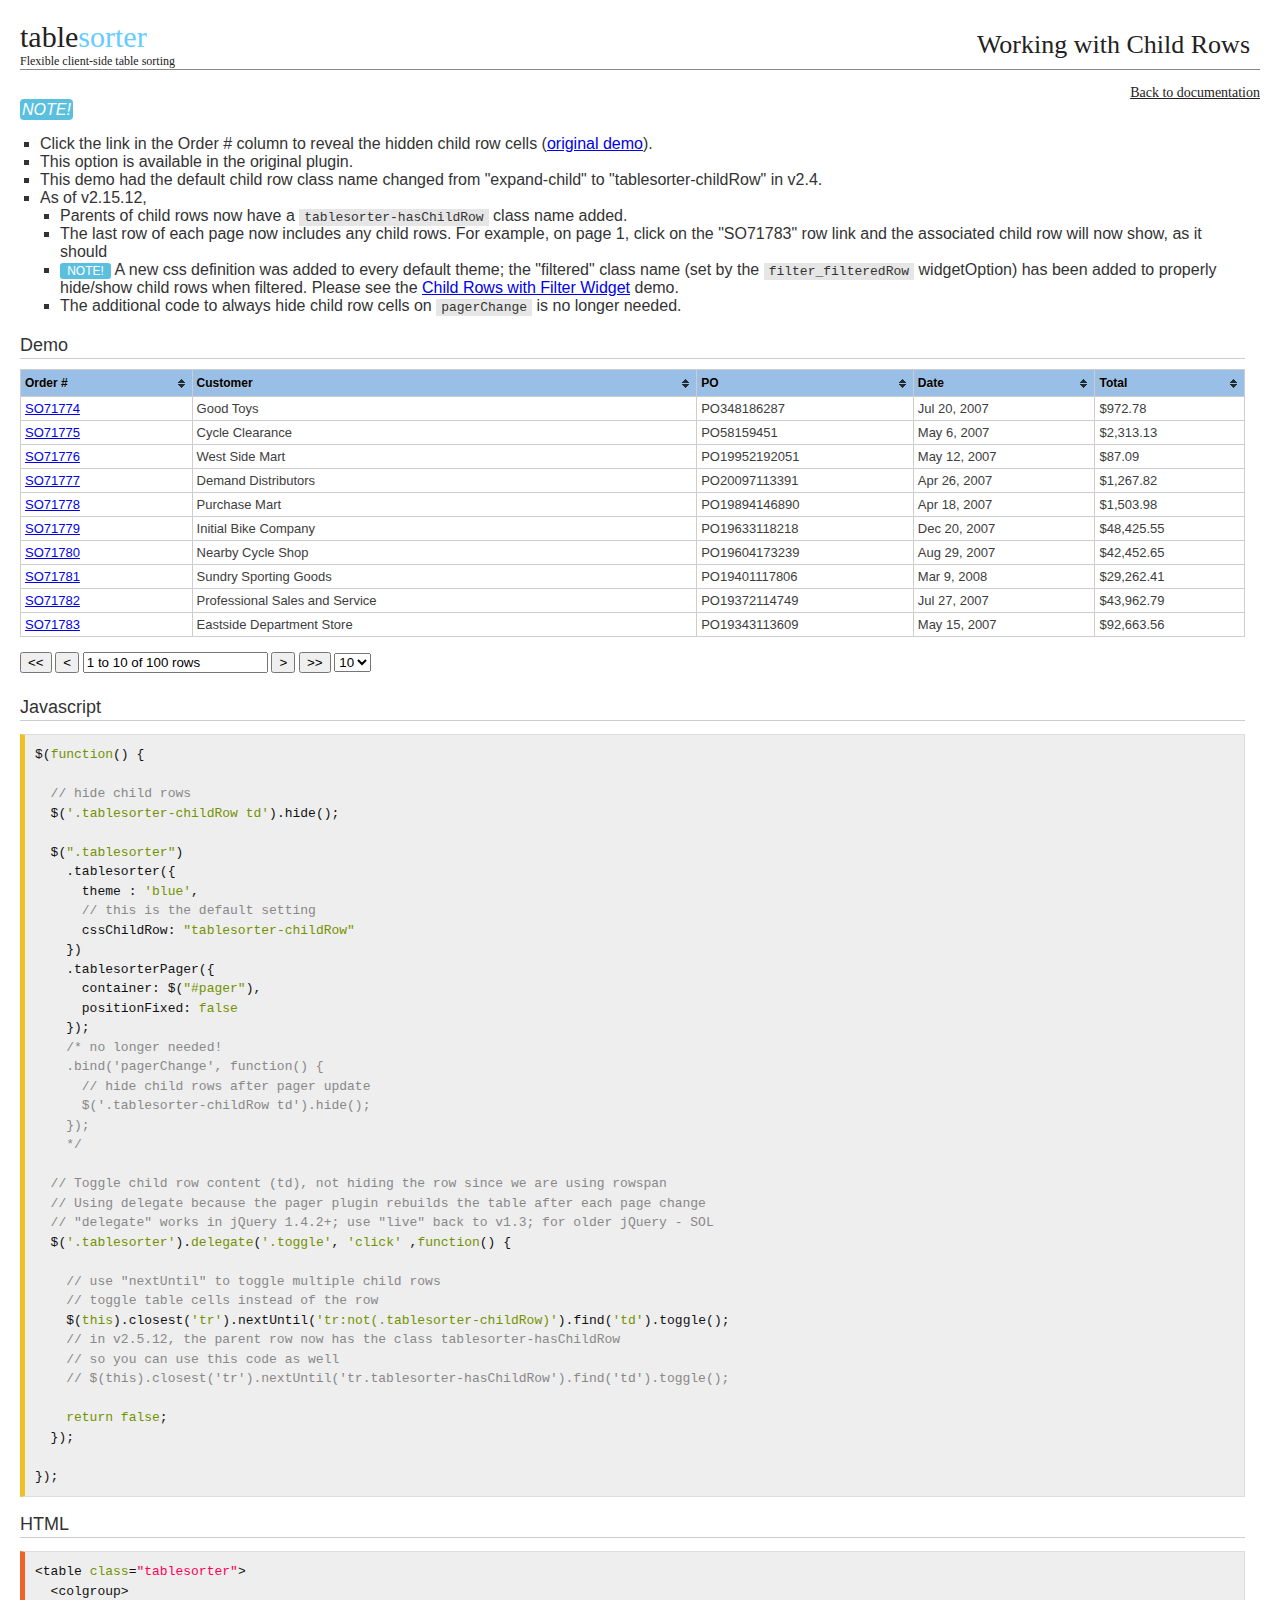
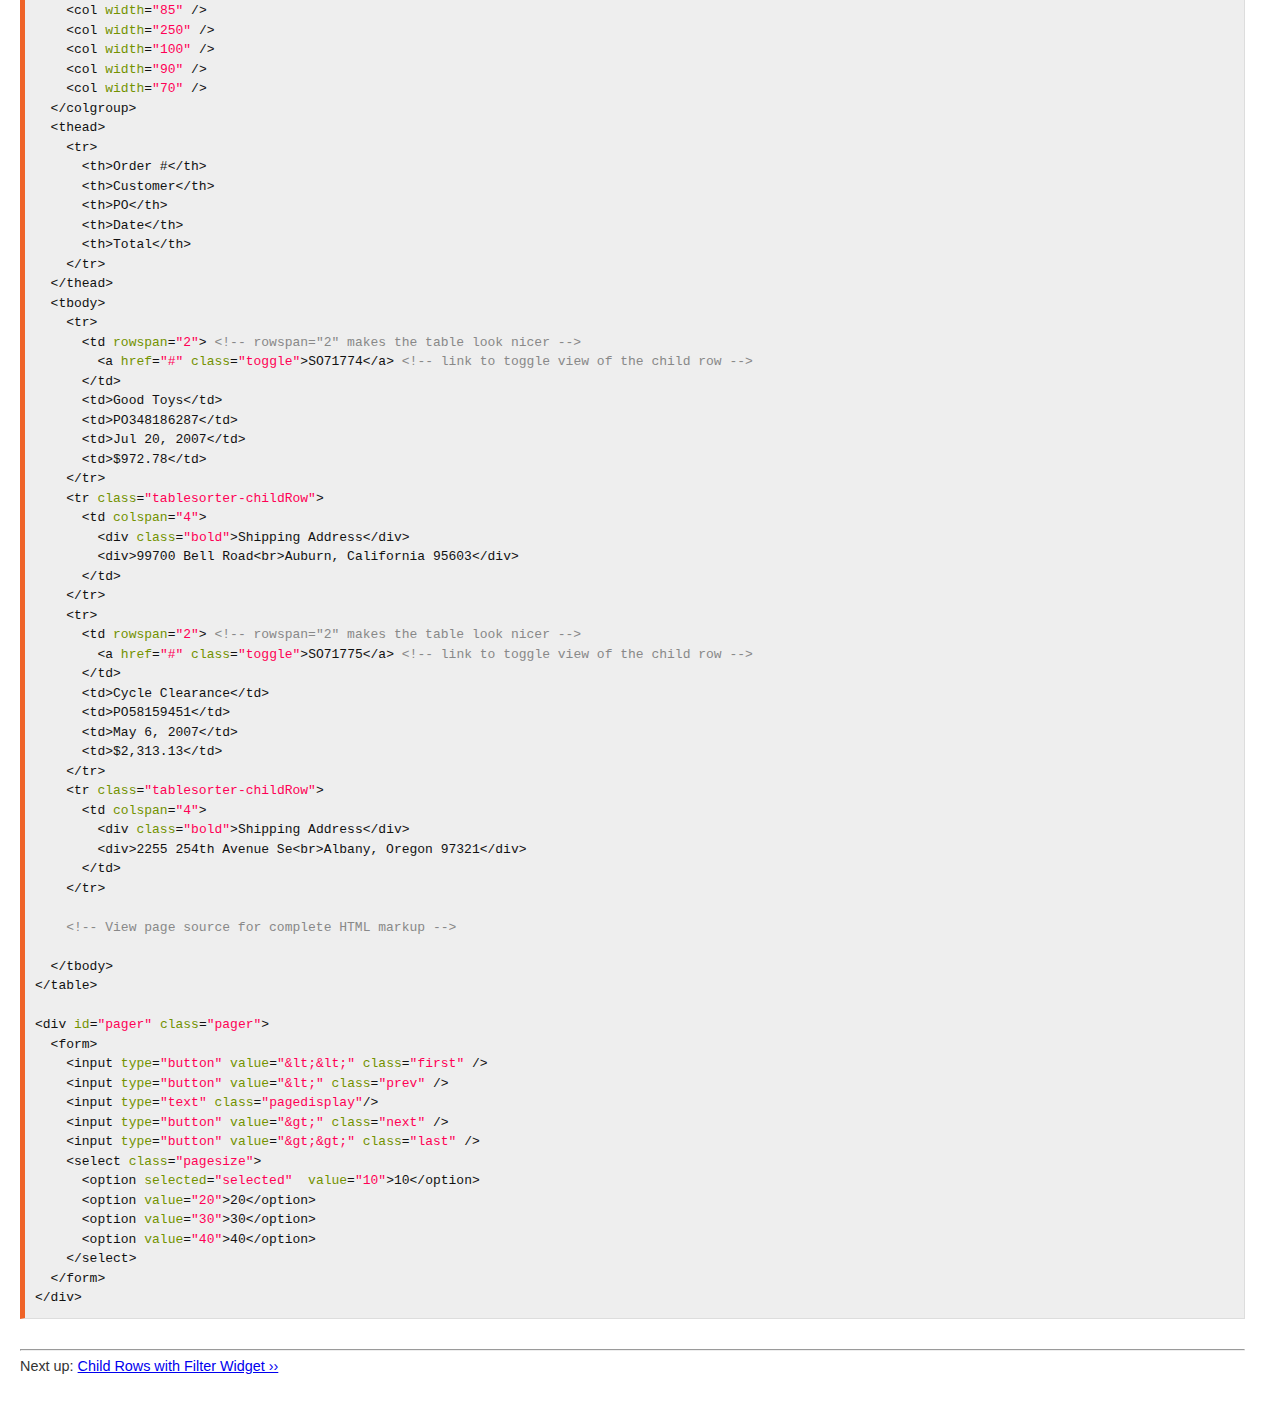
<file: tablesorter-master/docs/example-child-rows.html>
<!DOCTYPE html>
<html>
<head>
	<meta charset="utf-8">
	<title>jQuery tablesorter 2.0 - Child Rows</title>

	<!-- jQuery -->
	<script src="js/jquery-latest.min.js"></script>

	<!-- Demo stuff -->
	<link rel="stylesheet" href="css/jq.css">
	<link href="css/prettify.css" rel="stylesheet">
	<script src="js/prettify.js"></script>
	<script src="js/docs.js"></script>

	<!-- Tablesorter: required -->
	<link rel="stylesheet" href="../css/theme.blue.css">
	<script src="../js/jquery.tablesorter.js"></script>

	<!-- Tablesorter: optional -->
	<script src="../addons/pager/jquery.tablesorter.pager.js"></script>

	<script id="js">$(function() {

	// hide child rows
	$('.tablesorter-childRow td').hide();

	$(".tablesorter")
		.tablesorter({
			theme : 'blue',
			// this is the default setting
			cssChildRow: "tablesorter-childRow"
		})
		.tablesorterPager({
			container: $("#pager"),
			positionFixed: false
		});
		/* no longer needed!
		.bind('pagerChange', function() {
			// hide child rows after pager update
			$('.tablesorter-childRow td').hide();
		});
		*/

	// Toggle child row content (td), not hiding the row since we are using rowspan
	// Using delegate because the pager plugin rebuilds the table after each page change
	// "delegate" works in jQuery 1.4.2+; use "live" back to v1.3; for older jQuery - SOL
	$('.tablesorter').delegate('.toggle', 'click' ,function() {

		// use "nextUntil" to toggle multiple child rows
		// toggle table cells instead of the row
		$(this).closest('tr').nextUntil('tr:not(.tablesorter-childRow)').find('td').toggle();
		// in v2.5.12, the parent row now has the class tablesorter-hasChildRow
		// so you can use this code as well
		// $(this).closest('tr').nextUntil('tr.tablesorter-hasChildRow').find('td').toggle();

		return false;
	});

});</script>
</head>
<body>

<div id="banner">
	<h1>table<em>sorter</em></h1>
	<h2>Working with Child Rows</h2>
	<h3>Flexible client-side table sorting</h3>
	<a href="index.html">Back to documentation</a>
</div>

<div id="main">

	<p class="tip">
		<em>NOTE!</em>
	</p>
	<ul>
		<li>Click the link in the Order # column to reveal the hidden child row cells
	(<a href="http://www.pengoworks.com/workshop/jquery/tablesorter/tablesorter.htm">original demo</a>).</li>
		<li>This option is available in the original plugin.</li>
		<li>This demo had the default child row class name changed from "expand-child" to "tablesorter-childRow" in v2.4.</li>
		<li>As of <span class="version updated">v2.15.12</span>,
			<ul>
				<li>Parents of child rows now have a <code>tablesorter-hasChildRow</code> class name added.</li>
				<li>The last row of each page now includes any child rows. For example, on page 1, click on the "SO71783" row link and the associated child row will now show, as it should</li>
				<li><span class="label label-info">NOTE!</span> A new css definition was added to every default theme; the "filtered" class name (set by the <code>filter_filteredRow</code> widgetOption) has been added to properly hide/show child rows when filtered. Please see the <a href="example-child-rows-filtered.html">Child Rows with Filter Widget</a> demo.</li>
				<li>The additional code to always hide child row cells on <code>pagerChange</code> is no longer needed.</li>
			</ul>
		</li>
	</ul>

	<h1>Demo</h1>
	<div id="demo"><table class="tablesorter">
	<colgroup>
		<col width="85" />
		<col width="250" />
		<col width="100" />
		<col width="90" />
		<col width="70" />
	</colgroup>
	<thead>
		<tr>
			<th>Order #</th>
			<th>Customer</th>
			<th>PO</th>
			<th>Date</th>
			<th>Total</th>
		</tr>
	</thead>
	<tbody>
		<!-- First row expanded to reveal the layout -->
		<tr>
			<td rowspan="2"> <!-- rowspan="2" makes the table look nicer -->
				<a href="#" class="toggle">SO71774</a> <!-- link to toggle view of the child row -->
			</td>
			<td>Good Toys</td>
			<td>PO348186287</td>
			<td>Jul 20, 2007</td>
			<td>$972.78</td>
		</tr>
		<tr class="tablesorter-childRow"><td colspan="4"><div class="bold">Shipping Address</div><div>99700 Bell Road<br>Auburn, California 95603</div></td></tr>
		<tr><td rowspan="2"><a href="#" class="toggle">SO71775</a></td><td>Cycle Clearance</td><td>PO58159451</td><td>May 6, 2007</td><td>$2,313.13</td></tr>
		<tr class="tablesorter-childRow"><td colspan="4"><div class="bold">Shipping Address</div><div>2255 254th Avenue Se<br>Albany, Oregon 97321</div></td></tr>
		<tr><td rowspan="2"><a href="#" class="toggle">SO71776</a></td><td>West Side Mart</td><td>PO19952192051</td><td>May 12, 2007</td><td>$87.09</td></tr>
		<tr class="tablesorter-childRow"><td colspan="4"><div class="bold">Shipping Address</div><div>251 The Metro Center<br>Wokingham, England RG41 1QW</div></td></tr>
		<tr><td rowspan="3"><a href="#" class="toggle">SO71777</a></td><td>Demand Distributors</td><td>PO20097113391</td><td>Apr 26, 2007</td><td>$1,267.82</td></tr>
		<tr class="tablesorter-childRow"><td colspan="4"><div class="bold">Comment</div><div>Please send ATTN: Judy</div></td></tr>
		<tr class="tablesorter-childRow"><td colspan="4"><div class="bold">Shipping Address</div><div>25102 Springwater<br>Wenatchee, Washington 98801</div></td></tr>
		<tr><td rowspan="2"><a href="#" class="toggle">SO71778</a></td><td>Purchase Mart</td><td>PO19894146890</td><td>Apr 18, 2007</td><td>$1,503.98</td></tr>
		<tr class="tablesorter-childRow"><td colspan="4"><div class="bold">Shipping Address</div><div>Wrentham Village<br>Wrentham, Massachusetts 02093</div></td></tr>
		<tr><td rowspan="2"><a href="#" class="toggle">SO71779</a></td><td>Initial Bike Company</td><td>PO19633118218</td><td>Dec 20, 2007</td><td>$48,425.55</td></tr>
		<tr class="tablesorter-childRow"><td colspan="4"><div class="bold">Shipping Address</div><div>789 West Alameda<br>Westminster, Colorado 80030</div></td></tr>
		<tr><td rowspan="2"><a href="#" class="toggle">SO71780</a></td><td>Nearby Cycle Shop</td><td>PO19604173239</td><td>Aug 29, 2007</td><td>$42,452.65</td></tr>
		<tr class="tablesorter-childRow"><td colspan="4"><div class="bold">Shipping Address</div><div>Burgess Hill<br>Edward Way<br>West Sussex, England RH15 9UD</div></td></tr>
		<tr><td rowspan="3"><a href="#" class="toggle">SO71781</a></td><td>Sundry Sporting Goods</td><td>PO19401117806</td><td>Mar 9, 2008</td><td>$29,262.41</td></tr>
		<tr class="tablesorter-childRow"><td colspan="4"><div class="bold">Comment</div><div>Please send ATTN: Rudolph</div></td></tr>
		<tr class="tablesorter-childRow"><td colspan="4"><div class="bold">Shipping Address</div><div>595 Burning Street<br>Vancouver, British Columbia V7L 4J4</div></td></tr>
		<tr><td rowspan="2"><a href="#" class="toggle">SO71782</a></td><td>Professional Sales and Service</td><td>PO19372114749</td><td>Jul 27, 2007</td><td>$43,962.79</td></tr>
		<tr class="tablesorter-childRow"><td colspan="4"><div class="bold">Shipping Address</div><div>57251 Serene Blvd<br>Van Nuys, California 91411</div></td></tr>
		<tr><td rowspan="2"><a href="#" class="toggle">SO71783</a></td><td>Eastside Department Store</td><td>PO19343113609</td><td>May 15, 2007</td><td>$92,663.56</td></tr>
		<tr class="tablesorter-childRow"><td colspan="4"><div class="bold">Shipping Address</div><div>9992 Whipple Rd<br>Union City, California 94587</div></td></tr>
		<tr><td rowspan="2"><a href="#" class="toggle">SO71784</a></td><td>Action Bicycle Specialists</td><td>PO19285135919</td><td>Nov 30, 2007</td><td>$119,960.82</td></tr>
		<tr class="tablesorter-childRow"><td colspan="4"><div class="bold">Shipping Address</div><div>Warrington Ldc Unit 25/2<br>Woolston, England WA1 4SY</div></td></tr>
		<tr><td rowspan="3"><a href="#" class="toggle">SO71785</a></td><td>Metro Cycle Shop</td><td>PO19169115427</td><td>Feb 1, 2008</td><td>$39,805.12</td></tr>
		<tr class="tablesorter-childRow"><td colspan="4"><div class="bold">Comment</div><div>Please send ATTN: Henry</div></td></tr>
		<tr class="tablesorter-childRow"><td colspan="4"><div class="bold">Shipping Address</div><div>2507 Pacific Ave S<br>Tacoma, Washington 98403</div></td></tr>
		<tr><td rowspan="2"><a href="#" class="toggle">SO71786</a></td><td>Greater Bike Store</td><td>PO17690128583</td><td>Dec 7, 2007</td><td>$4,657.19</td></tr>
		<tr class="tablesorter-childRow"><td colspan="4"><div class="bold">Shipping Address</div><div>55 Lakeshore Blvd East<br>Toronto, Ontario M4B 1V6</div></td></tr>
		<tr><td rowspan="2"><a href="#" class="toggle">SO71787</a></td><td>Fun Toys and Bikes</td><td>PO18038111279</td><td>Jun 1, 2007</td><td>$38,211.11</td></tr>
		<tr class="tablesorter-childRow"><td colspan="4"><div class="bold">Shipping Address</div><div>6500 East Grant Road<br>Tucson, Arizona 85701</div></td></tr>
		<tr><td rowspan="2"><a href="#" class="toggle">SO71788</a></td><td>Reliable Retail Center</td><td>PO17951176595</td><td>Jul 10, 2007</td><td>$1,806.12</td></tr>
		<tr class="tablesorter-childRow"><td colspan="4"><div class="bold">Shipping Address</div><div>609 Evans Avenue<br>Toronto, Ontario M4B 1V4</div></td></tr>
		<tr><td rowspan="3"><a href="#" class="toggle">SO71789</a></td><td>Eastside Parts Shop</td><td>PO17516128941</td><td>May 22, 2007</td><td>$143.50</td></tr>
		<tr class="tablesorter-childRow"><td colspan="4"><div class="bold">Comment</div><div>Please send ATTN: Andrew</div></td></tr>
		<tr class="tablesorter-childRow"><td colspan="4"><div class="bold">Shipping Address</div><div>7000 Victoria Park Avenue<br>Toronto, Ontario M4B 1V4</div></td></tr>
		<tr><td rowspan="2"><a href="#" class="toggle">SO71790</a></td><td>Successful Sales Company</td><td>PO17487184338</td><td>Apr 15, 2007</td><td>$5,306.48</td></tr>
		<tr class="tablesorter-childRow"><td colspan="4"><div class="bold">Shipping Address</div><div>7009 Sw Hall Blvd.<br>Tigard, Oregon 97223</div></td></tr>
		<tr><td rowspan="2"><a href="#" class="toggle">SO71791</a></td><td>Convenient Sales and Service</td><td>PO17139191080</td><td>Nov 14, 2007</td><td>$26,692.85</td></tr>
		<tr class="tablesorter-childRow"><td colspan="4"><div class="bold">Shipping Address</div><div>950 Gateway Street<br>Springfield, Oregon 97477</div></td></tr>
		<tr><td rowspan="2"><a href="#" class="toggle">SO71792</a></td><td>Corner Bicycle Supply</td><td>PO17545115036</td><td>Mar 17, 2008</td><td>$67,683.32</td></tr>
		<tr class="tablesorter-childRow"><td colspan="4"><div class="bold">Shipping Address</div><div>2511 Baker Road<br>Toronto, Ontario M4B 1V7</div></td></tr>
		<tr><td rowspan="3"><a href="#" class="toggle">SO71793</a></td><td>Mountain Toy Store</td><td>PO17226152414</td><td>Sep 5, 2007</td><td>$1,943.93</td></tr>
		<tr class="tablesorter-childRow"><td colspan="4"><div class="bold">Comment</div><div>Please send ATTN: Marvin</div></td></tr>
		<tr class="tablesorter-childRow"><td colspan="4"><div class="bold">Shipping Address</div><div>First Colony Mall<br>Sugar Land, Texas 77478</div></td></tr>
		<tr><td rowspan="2"><a href="#" class="toggle">SO71794</a></td><td>Vigorous Exercise Company</td><td>PO17574111985</td><td>Dec 14, 2007</td><td>$87,770.74</td></tr>
		<tr class="tablesorter-childRow"><td colspan="4"><div class="bold">Shipping Address</div><div>9950 Ferrand Drive, 9th Floor<br>Toronto, Ontario M4B 1V4</div></td></tr>
		<tr><td rowspan="2"><a href="#" class="toggle">SO71795</a></td><td>Bike Part Wholesalers</td><td>PO17371184627</td><td>Feb 6, 2008</td><td>$41,224.10</td></tr>
		<tr class="tablesorter-childRow"><td colspan="4"><div class="bold">Shipping Address</div><div>254a Baker Street<br>Botany<br>Sydney, New South Wales 1002</div></td></tr>
		<tr><td rowspan="2"><a href="#" class="toggle">SO71796</a></td><td>Extreme Riding Supplies</td><td>PO17052159664</td><td>Jul 13, 2007</td><td>$63,686.27</td></tr>
		<tr class="tablesorter-childRow"><td colspan="4"><div class="bold">Shipping Address</div><div>Riverside<br>Sherman Oaks, California 91403</div></td></tr>
		<tr><td rowspan="3"><a href="#" class="toggle">SO71797</a></td><td>Riding Cycles</td><td>PO16501134889</td><td>Dec 2, 2007</td><td>$86,222.81</td></tr>
		<tr class="tablesorter-childRow"><td colspan="4"><div class="bold">Comment</div><div>Please send ATTN: Jon</div></td></tr>
		<tr class="tablesorter-childRow"><td colspan="4"><div class="bold">Shipping Address</div><div>Galashiels<br>Liverpool, England L4 4HB</div></td></tr>
		<tr><td rowspan="2"><a href="#" class="toggle">SO71798</a></td><td>Work and Play Association</td><td>PO16994135863</td><td>Jan 20, 2008</td><td>$40,048.63</td></tr>
		<tr class="tablesorter-childRow"><td colspan="4"><div class="bold">Shipping Address</div><div>2533 Eureka Rd.<br>Southgate, Michigan 48195</div></td></tr>
		<tr><td rowspan="2"><a href="#" class="toggle">SO71799</a></td><td>Metro Sports Equipment</td><td>PO15486196616</td><td>Oct 18, 2007</td><td>$23,080.67</td></tr>
		<tr class="tablesorter-childRow"><td colspan="4"><div class="bold">Shipping Address</div><div>6, rue des Pyrenees<br>Saint Ouen, Loir et Cher 41100</div></td></tr>
		<tr><td rowspan="2"><a href="#" class="toggle">SO71800</a></td><td>Quick Parts and Service</td><td>PO15544127760</td><td>Feb 19, 2008</td><td>$37,253.44</td></tr>
		<tr class="tablesorter-childRow"><td colspan="4"><div class="bold">Shipping Address</div><div>99954 Boul. Laurier, Local 060, Place<br>Sainte-Foy, Quebec G1W</div></td></tr>
		<tr><td rowspan="3"><a href="#" class="toggle">SO71801</a></td><td>Getaway Inn</td><td>PO15515173664</td><td>Mar 6, 2008</td><td>$47,720.54</td></tr>
		<tr class="tablesorter-childRow"><td colspan="4"><div class="bold">Comment</div><div>Please send ATTN: Min</div></td></tr>
		<tr class="tablesorter-childRow"><td colspan="4"><div class="bold">Shipping Address</div><div>54, avenue des Ternes<br>Saint Ouen, Loir et Cher 41100</div></td></tr>
		<tr><td rowspan="2"><a href="#" class="toggle">SO71802</a></td><td>Blue-Ribbon Bike Company</td><td>PO15457184141</td><td>Sep 22, 2007</td><td>$42,013.42</td></tr>
		<tr class="tablesorter-childRow"><td colspan="4"><div class="bold">Shipping Address</div><div>790 Shelbyville Road<br>Saint Matthews, Kentucky 40207</div></td></tr>
		<tr><td rowspan="2"><a href="#" class="toggle">SO71803</a></td><td>World of Bikes</td><td>PO15341174104</td><td>Mar 1, 2008</td><td>$43,964.97</td></tr>
		<tr class="tablesorter-childRow"><td colspan="4"><div class="bold">Shipping Address</div><div>660 Lindbergh<br>Saint Louis, Missouri 63103</div></td></tr>
		<tr><td rowspan="2"><a href="#" class="toggle">SO71804</a></td><td>Bikes for Two</td><td>PO14906114459</td><td>Aug 18, 2007</td><td>$2,431.21</td></tr>
		<tr class="tablesorter-childRow"><td colspan="4"><div class="bold">Shipping Address</div><div>63 West Beaver Creek<br>Richmond Hill, Ontario L4E 3M5</div></td></tr>
		<tr><td rowspan="3"><a href="#" class="toggle">SO71805</a></td><td>Nationwide Supply</td><td>PO14703194514</td><td>Jun 27, 2007</td><td>$76,535.55</td></tr>
		<tr class="tablesorter-childRow"><td colspan="4"><div class="bold">Comment</div><div>Please send ATTN: Pilar</div></td></tr>
		<tr class="tablesorter-childRow"><td colspan="4"><div class="bold">Shipping Address</div><div>4250 Concord Road<br>Rhodes, New South Wales 2138</div></td></tr>
		<tr><td rowspan="2"><a href="#" class="toggle">SO71806</a></td><td>Valley Toy Store</td><td>PO14790111844</td><td>Jun 2, 2007</td><td>$20,261.90</td></tr>
		<tr class="tablesorter-childRow"><td colspan="4"><div class="bold">Shipping Address</div><div>252851 Rowan Place<br>Richmond, British Columbia V6B 3P7</div></td></tr>
		<tr><td rowspan="2"><a href="#" class="toggle">SO71807</a></td><td>Courteous Bicycle Specialists</td><td>PO14935135211</td><td>Oct 28, 2007</td><td>$656.84</td></tr>
		<tr class="tablesorter-childRow"><td colspan="4"><div class="bold">Shipping Address</div><div>995 Crescent<br>Richmond Hill, Ontario L4E 3M5</div></td></tr>
		<tr><td rowspan="2"><a href="#" class="toggle">SO71808</a></td><td>Odometers and Accessories Company</td><td>PO14761198562</td><td>Oct 28, 2007</td><td>$42,231.51</td></tr>
		<tr class="tablesorter-childRow"><td colspan="4"><div class="bold">Shipping Address</div><div>253711 Mayfield Place, Unit 150<br>Richmond, British Columbia V6B 3P7</div></td></tr>
		<tr><td rowspan="3"><a href="#" class="toggle">SO71809</a></td><td>Fitness Bike Accessories</td><td>PO14645153239</td><td>Jan 12, 2008</td><td>$3,743.42</td></tr>
		<tr class="tablesorter-childRow"><td colspan="4"><div class="bold">Comment</div><div>Please send ATTN: John</div></td></tr>
		<tr class="tablesorter-childRow"><td colspan="4"><div class="bold">Shipping Address</div><div>Level 7<br>114 Albert Road<br>Rhodes, New South Wales 2138</div></td></tr>
		<tr><td rowspan="2"><a href="#" class="toggle">SO71810</a></td><td>Two-Seater Bikes</td><td>PO13804148315</td><td>May 27, 2007</td><td>$1,093.53</td></tr>
		<tr class="tablesorter-childRow"><td colspan="4"><div class="bold">Shipping Address</div><div>5700 Legacy Dr<br>Plano, Texas 75074</div></td></tr>
		<tr><td rowspan="2"><a href="#" class="toggle">SO71811</a></td><td>Racing Toys</td><td>PO13717180066</td><td>Feb 26, 2008</td><td>$3,493.04</td></tr>
		<tr class="tablesorter-childRow"><td colspan="4"><div class="bold">Shipping Address</div><div>9228 Via Del Sol<br>Phoenix, Arizona 85004</div></td></tr>
		<tr><td rowspan="2"><a href="#" class="toggle">SO71812</a></td><td>Fashionable Bikes and Accessories</td><td>PO13543115747</td><td>Apr 28, 2007</td><td>$35,146.04</td></tr>
		<tr class="tablesorter-childRow"><td colspan="4"><div class="bold">Shipping Address</div><div>Sports Store At Park City<br>Park City, Utah 84098</div></td></tr>
		<tr><td rowspan="3"><a href="#" class="toggle">SO71813</a></td><td>Liquidation Sales</td><td>PO13630186295</td><td>Jan 17, 2008</td><td>$12,707.47</td></tr>
		<tr class="tablesorter-childRow"><td colspan="4"><div class="bold">Comment</div><div>Please send ATTN: Jenny</div></td></tr>
		<tr class="tablesorter-childRow"><td colspan="4"><div class="bold">Shipping Address</div><div>No. 6<br>Millenium Court<br>Perth, South Australia 6006</div></td></tr>
		<tr><td rowspan="2"><a href="#" class="toggle">SO71814</a></td><td>Our Sporting Goods Store</td><td>PO12818173864</td><td>May 31, 2007</td><td>$7,517.54</td></tr>
		<tr class="tablesorter-childRow"><td colspan="4"><div class="bold">Shipping Address</div><div>6030 Conroy Road<br>Ottawa, Ontario K4B 1S3</div></td></tr>
		<tr><td rowspan="2"><a href="#" class="toggle">SO71815</a></td><td>Thrifty Parts and Sales</td><td>PO13021155785</td><td>Jan 1, 2008</td><td>$1,261.44</td></tr>
		<tr class="tablesorter-childRow"><td colspan="4"><div class="bold">Shipping Address</div><div>Oxnard Outlet<br>Oxnard, California 93030</div></td></tr>
		<tr><td rowspan="2"><a href="#" class="toggle">SO71816</a></td><td>Engineered Bike Systems</td><td>PO12992180445</td><td>Jul 29, 2007</td><td>$3,754.97</td></tr>
		<tr class="tablesorter-childRow"><td colspan="4"><div class="bold">Shipping Address</div><div>123 Camelia Avenue<br>Oxnard, California 93030</div></td></tr>
		<tr><td rowspan="3"><a href="#" class="toggle">SO71817</a></td><td>Home Town Bike Store</td><td>PO12905185178</td><td>May 21, 2007</td><td>$689.96</td></tr>
		<tr class="tablesorter-childRow"><td colspan="4"><div class="bold">Comment</div><div>Please send ATTN: Danielle</div></td></tr>
		<tr class="tablesorter-childRow"><td colspan="4"><div class="bold">Shipping Address</div><div>955 Green Valley Crescent<br>Ottawa, Ontario K4B 1S1</div></td></tr>
		<tr><td rowspan="2"><a href="#" class="toggle">SO71818</a></td><td>Utilitarian Sporting Goods</td><td>PO12470139718</td><td>Apr 25, 2007</td><td>$61,356.31</td></tr>
		<tr class="tablesorter-childRow"><td colspan="4"><div class="bold">Shipping Address</div><div>4635 S. Harrison Blvd.<br>Ogden, Utah 84401</div></td></tr>
		<tr><td rowspan="2"><a href="#" class="toggle">SO71819</a></td><td>Fabrikam Inc., West</td><td>PO12354153257</td><td>May 19, 2007</td><td>$41,746.15</td></tr>
		<tr class="tablesorter-childRow"><td colspan="4"><div class="bold">Shipping Address</div><div>46460 West Oaks Drive<br>Novi, Michigan 48375</div></td></tr>
		<tr><td rowspan="2"><a href="#" class="toggle">SO71820</a></td><td>Racing Sales and Service</td><td>PO12673129941</td><td>Apr 26, 2007</td><td>$68,686.02</td></tr>
		<tr class="tablesorter-childRow"><td colspan="4"><div class="bold">Shipping Address</div><div>510, avenue de Villiers<br>Orleans, Loiret 45000</div></td></tr>
		<tr><td rowspan="3"><a href="#" class="toggle">SO71821</a></td><td>Bike Goods </td><td>PO11977190694</td><td>May 25, 2007</td><td>$5,904.88</td></tr>
		<tr class="tablesorter-childRow"><td colspan="4"><div class="bold">Comment</div><div>Please send ATTN: Gary</div></td></tr>
		<tr class="tablesorter-childRow"><td colspan="4"><div class="bold">Shipping Address</div><div>254075 Biscayne Blvd.<br>North Miami Beach, Florida 33162</div></td></tr>
		<tr><td rowspan="2"><a href="#" class="toggle">SO71822</a></td><td>Popular Bike Lines</td><td>PO11774139099</td><td>Dec 19, 2007</td><td>$31,191.60</td></tr>
		<tr class="tablesorter-childRow"><td colspan="4"><div class="bold">Shipping Address</div><div>Level 7<br>80 Arthur Street<br>Newcastle, New South Wales 2300</div></td></tr>
		<tr><td rowspan="2"><a href="#" class="toggle">SO71823</a></td><td>Enterprise Center</td><td>PO11310159994</td><td>Sep 7, 2007</td><td>$2,818.81</td></tr>
		<tr class="tablesorter-childRow"><td colspan="4"><div class="bold">Shipping Address</div><div>Kurfürstenstr 574<br>München, Hessen 80074</div></td></tr>
		<tr><td rowspan="2"><a href="#" class="toggle">SO71824</a></td><td>Outdoor Equipment Store</td><td>PO11455162600</td><td>Oct 29, 2007</td><td>$115,117.41</td></tr>
		<tr class="tablesorter-childRow"><td colspan="4"><div class="bold">Shipping Address</div><div>6 Cotton Road<br>Nashua, New Hampshire 03064</div></td></tr>
		<tr><td rowspan="3"><a href="#" class="toggle">SO71825</a></td><td>One Bike Company</td><td>PO11165197222</td><td>Dec 28, 2007</td><td>$4,824.62</td></tr>
		<tr class="tablesorter-childRow"><td colspan="4"><div class="bold">Comment</div><div>Please send ATTN: Shanay</div></td></tr>
		<tr class="tablesorter-childRow"><td colspan="4"><div class="bold">Shipping Address</div><div>5 place Ville-Marie<br>Montreal, Quebec H1Y 2H7</div></td></tr>
		<tr><td rowspan="2"><a href="#" class="toggle">SO71826</a></td><td>Rodeway Bike Store</td><td>PO11397155355</td><td>Oct 29, 2007</td><td>$40,083.06</td></tr>
		<tr class="tablesorter-childRow"><td colspan="4"><div class="bold">Shipping Address</div><div>Winterfeldtstr 5557<br>Kreditorenbuchhaltung<br>Münster, Saarland 48001</div></td></tr>
		<tr><td rowspan="2"><a href="#" class="toggle">SO71827</a></td><td>Metal Processing Company</td><td>PO11107195325</td><td>Aug 22, 2007</td><td>$9,247.52</td></tr>
		<tr class="tablesorter-childRow"><td colspan="4"><div class="bold">Shipping Address</div><div>770 Notre Datme Quest Bureau 800<br>Montreal, Quebec H1Y 2H7</div></td></tr>
		<tr><td rowspan="2"><a href="#" class="toggle">SO71828</a></td><td>Grand Industries</td><td>PO11194153355</td><td>Aug 10, 2007</td><td>$52,553.87</td></tr>
		<tr class="tablesorter-childRow"><td colspan="4"><div class="bold">Shipping Address</div><div>6333 Cote Vertu<br>Montreal, Quebec H1Y 2H7</div></td></tr>
		<tr><td rowspan="3"><a href="#" class="toggle">SO71829</a></td><td>Family Cycle Store</td><td>PO10962123279</td><td>Jul 16, 2007</td><td>$40,095.88</td></tr>
		<tr class="tablesorter-childRow"><td colspan="4"><div class="bold">Comment</div><div>Please send ATTN: James</div></td></tr>
		<tr class="tablesorter-childRow"><td colspan="4"><div class="bold">Shipping Address</div><div>660 Saint-Jacques, Bureau 400<br>Montreal, Quebec H1Y 2H8</div></td></tr>
		<tr><td rowspan="2"><a href="#" class="toggle">SO71830</a></td><td>Petroleum Products Distributors</td><td>PO10875112195</td><td>Nov 8, 2007</td><td>$55,088.00</td></tr>
		<tr class="tablesorter-childRow"><td colspan="4"><div class="bold">Shipping Address</div><div>20225 Lansing Ave<br>Montreal, Quebec H1Y 2H7</div></td></tr>
		<tr><td rowspan="2"><a href="#" class="toggle">SO71831</a></td><td>Tachometers and Accessories</td><td>PO10295111084</td><td>Aug 8, 2007</td><td>$2,228.06</td></tr>
		<tr class="tablesorter-childRow"><td colspan="4"><div class="bold">Shipping Address</div><div>Wymbush<br>Milton Keynes, England MK8 8DF</div></td></tr>
		<tr><td rowspan="2"><a href="#" class="toggle">SO71832</a></td><td>Closest Bicycle Store</td><td>PO10353140756</td><td>Sep 3, 2007</td><td>$39,531.61</td></tr>
		<tr class="tablesorter-childRow"><td colspan="4"><div class="bold">Shipping Address</div><div>Garamonde Drive, Wymbush<br>PO Box 4023<br>Milton Keynes, England MK8 8ZD</div></td></tr>
		<tr><td rowspan="3"><a href="#" class="toggle">SO71833</a></td><td>Another Bicycle Company</td><td>PO10411123072</td><td>Jan 26, 2008</td><td>$70,377.54</td></tr>
		<tr class="tablesorter-childRow"><td colspan="4"><div class="bold">Comment</div><div>Please send ATTN: Stanley</div></td></tr>
		<tr class="tablesorter-childRow"><td colspan="4"><div class="bold">Shipping Address</div><div>567 Sw Mcloughlin Blvd<br>Milwaukie, Oregon 97222</div></td></tr>
		<tr><td rowspan="2"><a href="#" class="toggle">SO71834</a></td><td>Rustic Bike Store</td><td>PO377116268</td><td>Feb 22, 2008</td><td>$2,310.51</td></tr>
		<tr class="tablesorter-childRow"><td colspan="4"><div class="bold">Shipping Address</div><div>Buergermeister-ulrich-str 3000<br>Buchhaltung<br>Augsburg, Bayern 86150</div></td></tr>
		<tr><td rowspan="2"><a href="#" class="toggle">SO71835</a></td><td>Running and Cycling Gear</td><td>PO870120974</td><td>Jun 13, 2007</td><td>$71,605.92</td></tr>
		<tr class="tablesorter-childRow"><td colspan="4"><div class="bold">Shipping Address</div><div>No. 60 Bellis Fair Parkway<br>Bellingham, Washington 98225</div></td></tr>
		<tr><td rowspan="2"><a href="#" class="toggle">SO71836</a></td><td>Safe Cycles Shop</td><td>PO841118259</td><td>Sep 13, 2007</td><td>$90,216.85</td></tr>
		<tr class="tablesorter-childRow"><td colspan="4"><div class="bold">Shipping Address</div><div>2681 Eagle Peak<br>Bellevue, Washington 98004</div></td></tr>
		<tr><td rowspan="3"><a href="#" class="toggle">SO71837</a></td><td>Riders Company</td><td>PO1624180133</td><td>Aug 24, 2007</td><td>$39,989.36</td></tr>
		<tr class="tablesorter-childRow"><td colspan="4"><div class="bold">Comment</div><div>Please send ATTN: Kim</div></td></tr>
		<tr class="tablesorter-childRow"><td colspan="4"><div class="bold">Shipping Address</div><div>Tanger Factory<br>Branch, Minnesota 55056</div></td></tr>
		<tr><td rowspan="2"><a href="#" class="toggle">SO71838</a></td><td>Cycles Sales and Repair</td><td>PO1305123041</td><td>Sep 7, 2007</td><td>$15,165.23</td></tr>
		<tr class="tablesorter-childRow"><td colspan="4"><div class="bold">Shipping Address</div><div>3387, rue Marbeuf<br>Bobigny, Seine Saint Denis 93000</div></td></tr>
		<tr><td rowspan="2"><a href="#" class="toggle">SO71839</a></td><td>Front Runner Bikes</td><td>PO1537119063</td><td>Jan 26, 2008</td><td>$75,173.33</td></tr>
		<tr class="tablesorter-childRow"><td colspan="4"><div class="bold">Shipping Address</div><div>DeSouth Square<br>Bradenton, Florida 34205</div></td></tr>
		<tr><td rowspan="2"><a href="#" class="toggle">SO71840</a></td><td>Community Department Stores</td><td>PO1450191043</td><td>Oct 2, 2007</td><td>$1,234.39</td></tr>
		<tr class="tablesorter-childRow"><td colspan="4"><div class="bold">Shipping Address</div><div>3639, rue des Grands Champs<br>Boulogne-sur-Mer, Pas de Calais 62200</div></td></tr>
		<tr><td rowspan="3"><a href="#" class="toggle">SO71841</a></td><td>Rural Cycle Emporium</td><td>PO1798133189</td><td>Nov 23, 2007</td><td>$112,758.77</td></tr>
		<tr class="tablesorter-childRow"><td colspan="4"><div class="bold">Comment</div><div>Please send ATTN: Kathleen</div></td></tr>
		<tr class="tablesorter-childRow"><td colspan="4"><div class="bold">Shipping Address</div><div>6388 Lake City Way<br>Burnaby, British Columbia V5A 3A6</div></td></tr>
		<tr><td rowspan="2"><a href="#" class="toggle">SO71842</a></td><td>Price-Cutter Discount Bikes</td><td>PO1740169151</td><td>Nov 22, 2007</td><td>$12.91</td></tr>
		<tr class="tablesorter-childRow"><td colspan="4"><div class="bold">Shipping Address</div><div>6700 Boul Taschereau<br>Brossard, Quebec J4Z 1C5</div></td></tr>
		<tr><td rowspan="2"><a href="#" class="toggle">SO71843</a></td><td>Future Bikes</td><td>PO2001122796</td><td>Jun 24, 2007</td><td>$7,775.72</td></tr>
		<tr class="tablesorter-childRow"><td colspan="4"><div class="bold">Shipping Address</div><div>67255 - 8th Street N.E., Suite 350<br>Calgary, Alberta T2P 2G8</div></td></tr>
		<tr><td rowspan="2"><a href="#" class="toggle">SO71844</a></td><td>Sales and Supply Company</td><td>PO2813198985</td><td>Jun 12, 2007</td><td>$48,077.41</td></tr>
		<tr class="tablesorter-childRow"><td colspan="4"><div class="bold">Shipping Address</div><div>Corporate Ofc A/p<br>123 Fourth Ave<br>Chantilly, Virginia 20151</div></td></tr>
		<tr><td rowspan="3"><a href="#" class="toggle">SO71845</a></td><td>Trailblazing Sports</td><td>PO2697119362</td><td>Mar 4, 2008</td><td>$45,992.37</td></tr>
		<tr class="tablesorter-childRow"><td colspan="4"><div class="bold">Comment</div><div>Please send ATTN: Frank</div></td></tr>
		<tr class="tablesorter-childRow"><td colspan="4"><div class="bold">Shipping Address</div><div>251340 E. South St.<br>Cerritos, California 90703</div></td></tr>
		<tr><td rowspan="2"><a href="#" class="toggle">SO71846</a></td><td>Sports Store</td><td>PO2378131604</td><td>Jul 2, 2007</td><td>$2,711.41</td></tr>
		<tr class="tablesorter-childRow"><td colspan="4"><div class="bold">Shipping Address</div><div>Internet House, 3399 Science Park<br>Cambridge, England CB4 4BZ</div></td></tr>
		<tr><td rowspan="2"><a href="#" class="toggle">SO71847</a></td><td>Camping and Sports Store</td><td>PO18502143784</td><td>Jul 15, 2007</td><td>$119,981.15</td></tr>
		<tr class="tablesorter-childRow"><td colspan="4"><div class="bold">Shipping Address</div><div>400-25155 West Pender St<br>Vancouver, British Columbia V7L 4J4</div></td></tr>
		<tr><td rowspan="2"><a href="#" class="toggle">SO71848</a></td><td>Locks Company</td><td>PO18763153352</td><td>Nov 9, 2007</td><td>$16,667.88</td></tr>
		<tr class="tablesorter-childRow"><td colspan="4"><div class="bold">Shipping Address</div><div>70259 West Sunnyview Ave<br>Visalia, California 93291</div></td></tr>
		<tr><td rowspan="3"><a href="#" class="toggle">SO71849</a></td><td>Principal Bike Company</td><td>PO18125130930</td><td>Jan 18, 2008</td><td>$25,746.16</td></tr>
		<tr class="tablesorter-childRow"><td colspan="4"><div class="bold">Comment</div><div>Please send ATTN: Alvaro</div></td></tr>
		<tr class="tablesorter-childRow"><td colspan="4"><div class="bold">Shipping Address</div><div>Mountain Square<br>Upland, California 91786</div></td></tr>
		<tr><td rowspan="2"><a href="#" class="toggle">SO71850</a></td><td>Quitting Business Distributors</td><td>PO18241134627</td><td>Aug 28, 2007</td><td>$10,492.47</td></tr>
		<tr class="tablesorter-childRow"><td colspan="4"><div class="bold">Shipping Address</div><div>University Plaza<br>Tampa, Florida 33602</div></td></tr>
		<tr><td rowspan="2"><a href="#" class="toggle">SO71851</a></td><td>Rapid Bikes</td><td>PO18299133687</td><td>Jun 17, 2007</td><td>$51,104.88</td></tr>
		<tr class="tablesorter-childRow"><td colspan="4"><div class="bold">Shipping Address</div><div>992 St Clair Ave East<br>Toronto, Ontario M4B 1V7</div></td></tr>
		<tr><td rowspan="2"><a href="#" class="toggle">SO71852</a></td><td>Painters Bicycle Specialists</td><td>PO20213171866</td><td>Mar 24, 2008</td><td>$10,406.62</td></tr>
		<tr class="tablesorter-childRow"><td colspan="4"><div class="bold">Shipping Address</div><div>9975 Union St.<br>Waterbury, Connecticut 06710</div></td></tr>
		<tr><td rowspan="3"><a href="#" class="toggle">SO71853</a></td><td>Famous Bike Shop</td><td>PO18531164420</td><td>May 3, 2007</td><td>$4,578.20</td></tr>
		<tr class="tablesorter-childRow"><td colspan="4"><div class="bold">Comment</div><div>Please send ATTN: Jim</div></td></tr>
		<tr class="tablesorter-childRow"><td colspan="4"><div class="bold">Shipping Address</div><div>999 West Georgia St.<br>Vancouver, Ontario V5T 1Y9</div></td></tr>
		<tr><td rowspan="2"><a href="#" class="toggle">SO71854</a></td><td>Helpful Sales and Repair Service </td><td>PO16385143469</td><td>Nov 11, 2007</td><td>$36,819.69</td></tr>
		<tr class="tablesorter-childRow"><td colspan="4"><div class="bold">Shipping Address</div><div>Licensing Account<br>Seaford, Victoria 3198</div></td></tr>
		<tr><td rowspan="2"><a href="#" class="toggle">SO71855</a></td><td>Self-Contained Cycle Parts Company</td><td>PO18589189353</td><td>Jun 23, 2007</td><td>$429.62</td></tr>
		<tr class="tablesorter-childRow"><td colspan="4"><div class="bold">Shipping Address</div><div>12, rue des Grands Champs<br>Verrieres Le Buisson, Essonne 91370</div></td></tr>
		<tr><td rowspan="2"><a href="#" class="toggle">SO71856</a></td><td>Transport Bikes</td><td>PO16530177647</td><td>Nov 18, 2007</td><td>$665.43</td></tr>
		<tr class="tablesorter-childRow"><td colspan="4"><div class="bold">Shipping Address</div><div>25130 South State Street<br>Sandy, Utah 84070</div></td></tr>
		<tr><td rowspan="3"><a href="#" class="toggle">SO71857</a></td><td>First Cycle Store</td><td>PO16269151631</td><td>Jan 4, 2008</td><td>$37,400.41</td></tr>
		<tr class="tablesorter-childRow"><td colspan="4"><div class="bold">Comment</div><div>Please send ATTN: Mike</div></td></tr>
		<tr class="tablesorter-childRow"><td colspan="4"><div class="bold">Shipping Address</div><div>25250 N 90th St<br>Scottsdale, Arizona 85257</div></td></tr>
		<tr><td rowspan="2"><a href="#" class="toggle">SO71858</a></td><td>Thrilling Bike Tours</td><td>PO16153112278</td><td>Oct 6, 2007</td><td>$15,275.20</td></tr>
		<tr class="tablesorter-childRow"><td colspan="4"><div class="bold">Shipping Address</div><div>4660 Rodeo Road<br>Santa Fe, New Mexico 87501</div></td></tr>
		<tr><td rowspan="2"><a href="#" class="toggle">SO71859</a></td><td>Bike World</td><td>PO16182112142</td><td>Apr 11, 2007</td><td>$8,654.14</td></tr>
		<tr class="tablesorter-childRow"><td colspan="4"><div class="bold">Shipping Address</div><div>60025 Bollinger Canyon Road<br>San Ramon, California 94583</div></td></tr>
		<tr><td rowspan="2"><a href="#" class="toggle">SO71860</a></td><td>Vinyl and Plastic Goods Corporation</td><td>PO17835163979</td><td>Feb 20, 2008</td><td>$3,651.79</td></tr>
		<tr class="tablesorter-childRow"><td colspan="4"><div class="bold">Shipping Address</div><div>No. 25800-130 King Street West<br>Toronto, Ontario M4B 1V5</div></td></tr>
		<tr><td rowspan="3"><a href="#" class="toggle">SO71861</a></td><td>Two Bike Shops</td><td>PO14152156429</td><td>Nov 30, 2007</td><td>$2,430.32</td></tr>
		<tr class="tablesorter-childRow"><td colspan="4"><div class="bold">Comment</div><div>Please send ATTN: Jim</div></td></tr>
		<tr class="tablesorter-childRow"><td colspan="4"><div class="bold">Shipping Address</div><div>35525-9th Street Sw<br>Puyallup, Washington 98371</div></td></tr>
		<tr><td rowspan="2"><a href="#" class="toggle">SO71862</a></td><td>Fad Outlet</td><td>PO14065190039</td><td>Feb 19, 2008</td><td>$1,622.62</td></tr>
		<tr class="tablesorter-childRow"><td colspan="4"><div class="bold">Shipping Address</div><div>2550 Ne Sandy Blvd<br>Portland, Oregon 97205</div></td></tr>
		<tr><td rowspan="2"><a href="#" class="toggle">SO71863</a></td><td>Sports Products Store</td><td>PO16124166561</td><td>Apr 30, 2007</td><td>$3,673.32</td></tr>
		<tr class="tablesorter-childRow"><td colspan="4"><div class="bold">Shipping Address</div><div>Po Box 252525<br>Santa Ana, California 92701</div></td></tr>
		<tr><td rowspan="2"><a href="#" class="toggle">SO71864</a></td><td>Good Bike Shop</td><td>PO14268188903</td><td>Oct 9, 2007</td><td>$37,623.76</td></tr>
		<tr class="tablesorter-childRow"><td colspan="4"><div class="bold">Shipping Address</div><div>99433 S. Greenbay Rd.<br>Racine, Wisconsin 53182</div></td></tr>
		<tr><td rowspan="3"><a href="#" class="toggle">SO71865</a></td><td>Neighborhood Bicycle Storehouse</td><td>PO15109136609</td><td>May 30, 2007</td><td>$290.23</td></tr>
		<tr class="tablesorter-childRow"><td colspan="4"><div class="bold">Comment</div><div>Please send ATTN: Cecilia</div></td></tr>
		<tr class="tablesorter-childRow"><td colspan="4"><div class="bold">Shipping Address</div><div>69, boulevard Tremblay<br>Roncq, Nord 59223</div></td></tr>
		<tr><td rowspan="2"><a href="#" class="toggle">SO71866</a></td><td>Exchange Parts Inc.</td><td>PO14297151936</td><td>Jan 27, 2008</td><td>$43,277.65</td></tr>
		<tr class="tablesorter-childRow"><td colspan="4"><div class="bold">Shipping Address</div><div>7700 Green Road<br>Raleigh, North Carolina 27603</div></td></tr>
		<tr><td rowspan="2"><a href="#" class="toggle">SO71867</a></td><td>Vigorous Sports Store</td><td>PO13050111529</td><td>Jul 29, 2007</td><td>$1,170.54</td></tr>
		<tr class="tablesorter-childRow"><td colspan="4"><div class="bold">Shipping Address</div><div>Banbury<br>Oxon, England OX16 8RS</div></td></tr>
		<tr><td rowspan="2"><a href="#" class="toggle">SO71868</a></td><td>Cycle Merchants</td><td>PO14210134527</td><td>Aug 15, 2007</td><td>$1,932.67</td></tr>
		<tr class="tablesorter-childRow"><td colspan="4"><div class="bold">Shipping Address</div><div>575 Rue St Amable<br>Quebec, Quebec G1R</div></td></tr>
		<tr><td rowspan="3"><a href="#" class="toggle">SO71869</a></td><td>Certified Sports Supply</td><td>PO14877155420</td><td>Feb 21, 2008</td><td>$143.50</td></tr>
		<tr class="tablesorter-childRow"><td colspan="4"><div class="bold">Comment</div><div>Please send ATTN: Gabriele</div></td></tr>
		<tr class="tablesorter-childRow"><td colspan="4"><div class="bold">Shipping Address</div><div>250551 Shellbridge Way<br>Richmond, British Columbia V6B 3P7</div></td></tr>
		<tr><td rowspan="2"><a href="#" class="toggle">SO71870</a></td><td>Accessories Network</td><td>PO13195134898</td><td>Feb 1, 2008</td><td>$1,903.38</td></tr>
		<tr class="tablesorter-childRow"><td colspan="4"><div class="bold">Shipping Address</div><div>699bis, rue des Peupliers<br>Paris, Seine (Paris) 75008</div></td></tr>
		<tr><td rowspan="2"><a href="#" class="toggle">SO71871</a></td><td>Remote Bicycle Specialists</td><td>PO14239120760</td><td>Aug 10, 2007</td><td>$2,168.53</td></tr>
		<tr class="tablesorter-childRow"><td colspan="4"><div class="bold">Shipping Address</div><div>No. 2000-25080 Beaver Hall Hill<br>Quebec, Quebec G1R</div></td></tr>
		<tr><td rowspan="2"><a href="#" class="toggle">SO71872</a></td><td>First Center</td><td>PO13137112099</td><td>Jan 2, 2008</td><td>$215.91</td></tr>
		<tr class="tablesorter-childRow"><td colspan="4"><div class="bold">Shipping Address</div><div>22, rue Lafayette<br>Pantin, Seine Saint Denis 93500</div></td></tr>
		<tr><td rowspan="3"><a href="#" class="toggle">SO71873</a></td><td>Incomparable Bicycle Store</td><td>PO12325121185</td><td>Jul 5, 2007</td><td>$5,941.29</td></tr>
		<tr class="tablesorter-childRow"><td colspan="4"><div class="bold">Comment</div><div>Please send ATTN: Faith</div></td></tr>
		<tr class="tablesorter-childRow"><td colspan="4"><div class="bold">Shipping Address</div><div>99 Edgewater Drive<br>Norwood, Massachusetts 02062</div></td></tr>
	</tbody>
</table>

<div id="pager" class="pager">
	<form>
		<input type="button" value="&lt;&lt;" class="first" />
		<input type="button" value="&lt;" class="prev" />
		<input type="text" class="pagedisplay" readonly/>
		<input type="button" value="&gt;" class="next" />
		<input type="button" value="&gt;&gt;" class="last" />
		<select class="pagesize">
			<option selected="selected"  value="10">10</option>
			<option value="20">20</option>
			<option value="30">30</option>
			<option value="40">40</option>
		</select>
	</form>
</div></div>

	<h1>Javascript</h1>
	<div id="javascript">
		<pre class="prettyprint lang-javascript"></pre>
	</div>
	<h1>HTML</h1>
	<div>
		<pre class="prettyprint lang-html">&lt;table class=&quot;tablesorter&quot;&gt;
  &lt;colgroup&gt;
    &lt;col width=&quot;85&quot; /&gt;
    &lt;col width=&quot;250&quot; /&gt;
    &lt;col width=&quot;100&quot; /&gt;
    &lt;col width=&quot;90&quot; /&gt;
    &lt;col width=&quot;70&quot; /&gt;
  &lt;/colgroup&gt;
  &lt;thead&gt;
    &lt;tr&gt;
      &lt;th&gt;Order #&lt;/th&gt;
      &lt;th&gt;Customer&lt;/th&gt;
      &lt;th&gt;PO&lt;/th&gt;
      &lt;th&gt;Date&lt;/th&gt;
      &lt;th&gt;Total&lt;/th&gt;
    &lt;/tr&gt;
  &lt;/thead&gt;
  &lt;tbody&gt;
    &lt;tr&gt;
      &lt;td rowspan=&quot;2&quot;&gt; &lt;!-- rowspan=&quot;2&quot; makes the table look nicer --&gt;
        &lt;a href=&quot;#&quot; class=&quot;toggle&quot;&gt;SO71774&lt;/a&gt; &lt;!-- link to toggle view of the child row --&gt;
      &lt;/td&gt;
      &lt;td&gt;Good Toys&lt;/td&gt;
      &lt;td&gt;PO348186287&lt;/td&gt;
      &lt;td&gt;Jul 20, 2007&lt;/td&gt;
      &lt;td&gt;$972.78&lt;/td&gt;
    &lt;/tr&gt;
    &lt;tr class=&quot;tablesorter-childRow&quot;&gt;
      &lt;td colspan=&quot;4&quot;&gt;
        &lt;div class=&quot;bold&quot;&gt;Shipping Address&lt;/div&gt;
        &lt;div&gt;99700 Bell Road&lt;br&gt;Auburn, California 95603&lt;/div&gt;
      &lt;/td&gt;
    &lt;/tr&gt;
    &lt;tr&gt;
      &lt;td rowspan=&quot;2&quot;&gt; &lt;!-- rowspan=&quot;2&quot; makes the table look nicer --&gt;
        &lt;a href=&quot;#&quot; class=&quot;toggle&quot;&gt;SO71775&lt;/a&gt; &lt;!-- link to toggle view of the child row --&gt;
      &lt;/td&gt;
      &lt;td&gt;Cycle Clearance&lt;/td&gt;
      &lt;td&gt;PO58159451&lt;/td&gt;
      &lt;td&gt;May 6, 2007&lt;/td&gt;
      &lt;td&gt;$2,313.13&lt;/td&gt;
    &lt;/tr&gt;
    &lt;tr class=&quot;tablesorter-childRow&quot;&gt;
      &lt;td colspan=&quot;4&quot;&gt;
        &lt;div class=&quot;bold&quot;&gt;Shipping Address&lt;/div&gt;
        &lt;div&gt;2255 254th Avenue Se&lt;br&gt;Albany, Oregon 97321&lt;/div&gt;
      &lt;/td&gt;
    &lt;/tr&gt;

    &lt;!-- View page source for complete HTML markup --&gt;

  &lt;/tbody&gt;
&lt;/table&gt;

&lt;div id=&quot;pager&quot; class=&quot;pager&quot;&gt;
  &lt;form&gt;
    &lt;input type=&quot;button&quot; value=&quot;&amp;lt;&amp;lt;&quot; class=&quot;first&quot; /&gt;
    &lt;input type=&quot;button&quot; value=&quot;&amp;lt;&quot; class=&quot;prev&quot; /&gt;
    &lt;input type=&quot;text&quot; class=&quot;pagedisplay&quot;/&gt;
    &lt;input type=&quot;button&quot; value=&quot;&amp;gt;&quot; class=&quot;next&quot; /&gt;
    &lt;input type=&quot;button&quot; value=&quot;&amp;gt;&amp;gt;&quot; class=&quot;last&quot; /&gt;
    &lt;select class=&quot;pagesize&quot;&gt;
      &lt;option selected=&quot;selected&quot;  value=&quot;10&quot;&gt;10&lt;/option&gt;
      &lt;option value=&quot;20&quot;&gt;20&lt;/option&gt;
      &lt;option value=&quot;30&quot;&gt;30&lt;/option&gt;
      &lt;option value=&quot;40&quot;&gt;40&lt;/option&gt;
    &lt;/select&gt;
  &lt;/form&gt;
&lt;/div&gt;</pre>
	</div>

<div class="next-up">
	<hr />
	Next up: <a href="example-child-rows-filtered.html">Child Rows with Filter Widget &rsaquo;&rsaquo;</a>
</div>

</div>

</body>
</html>
</file>
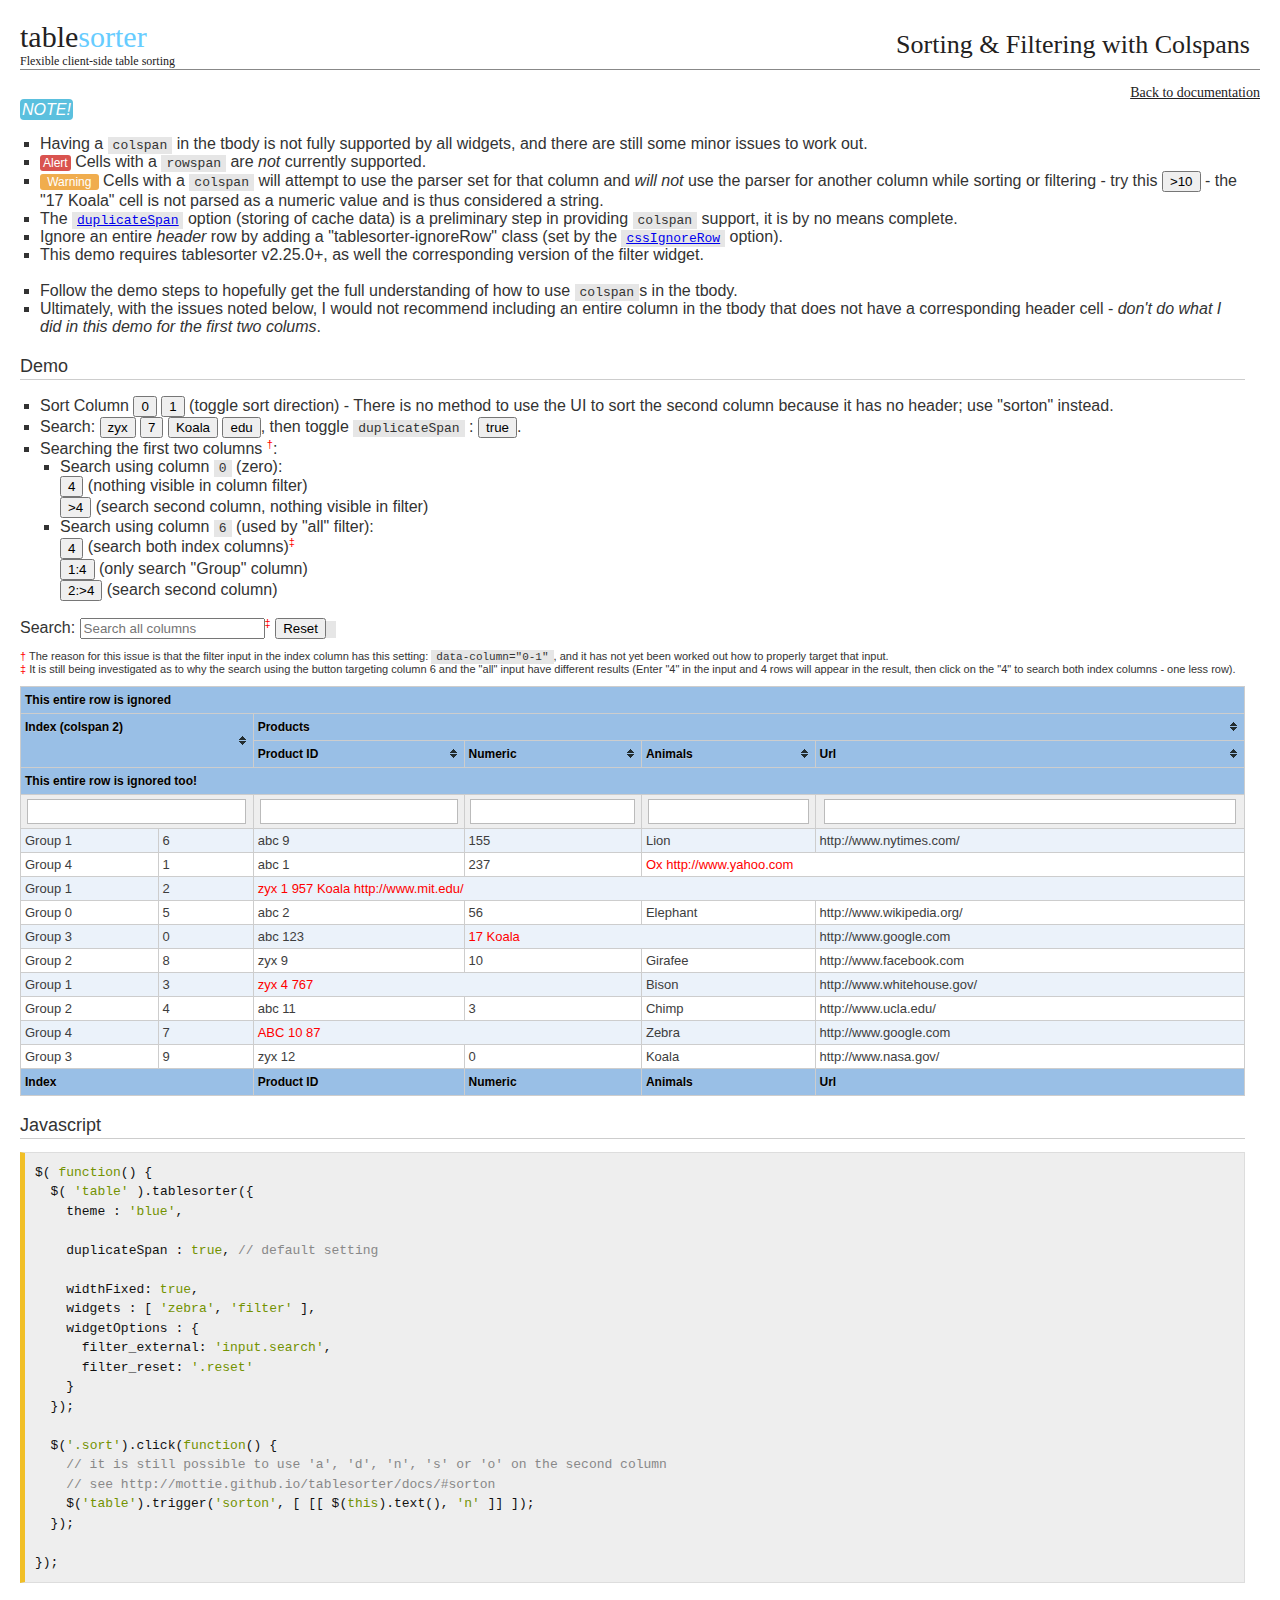
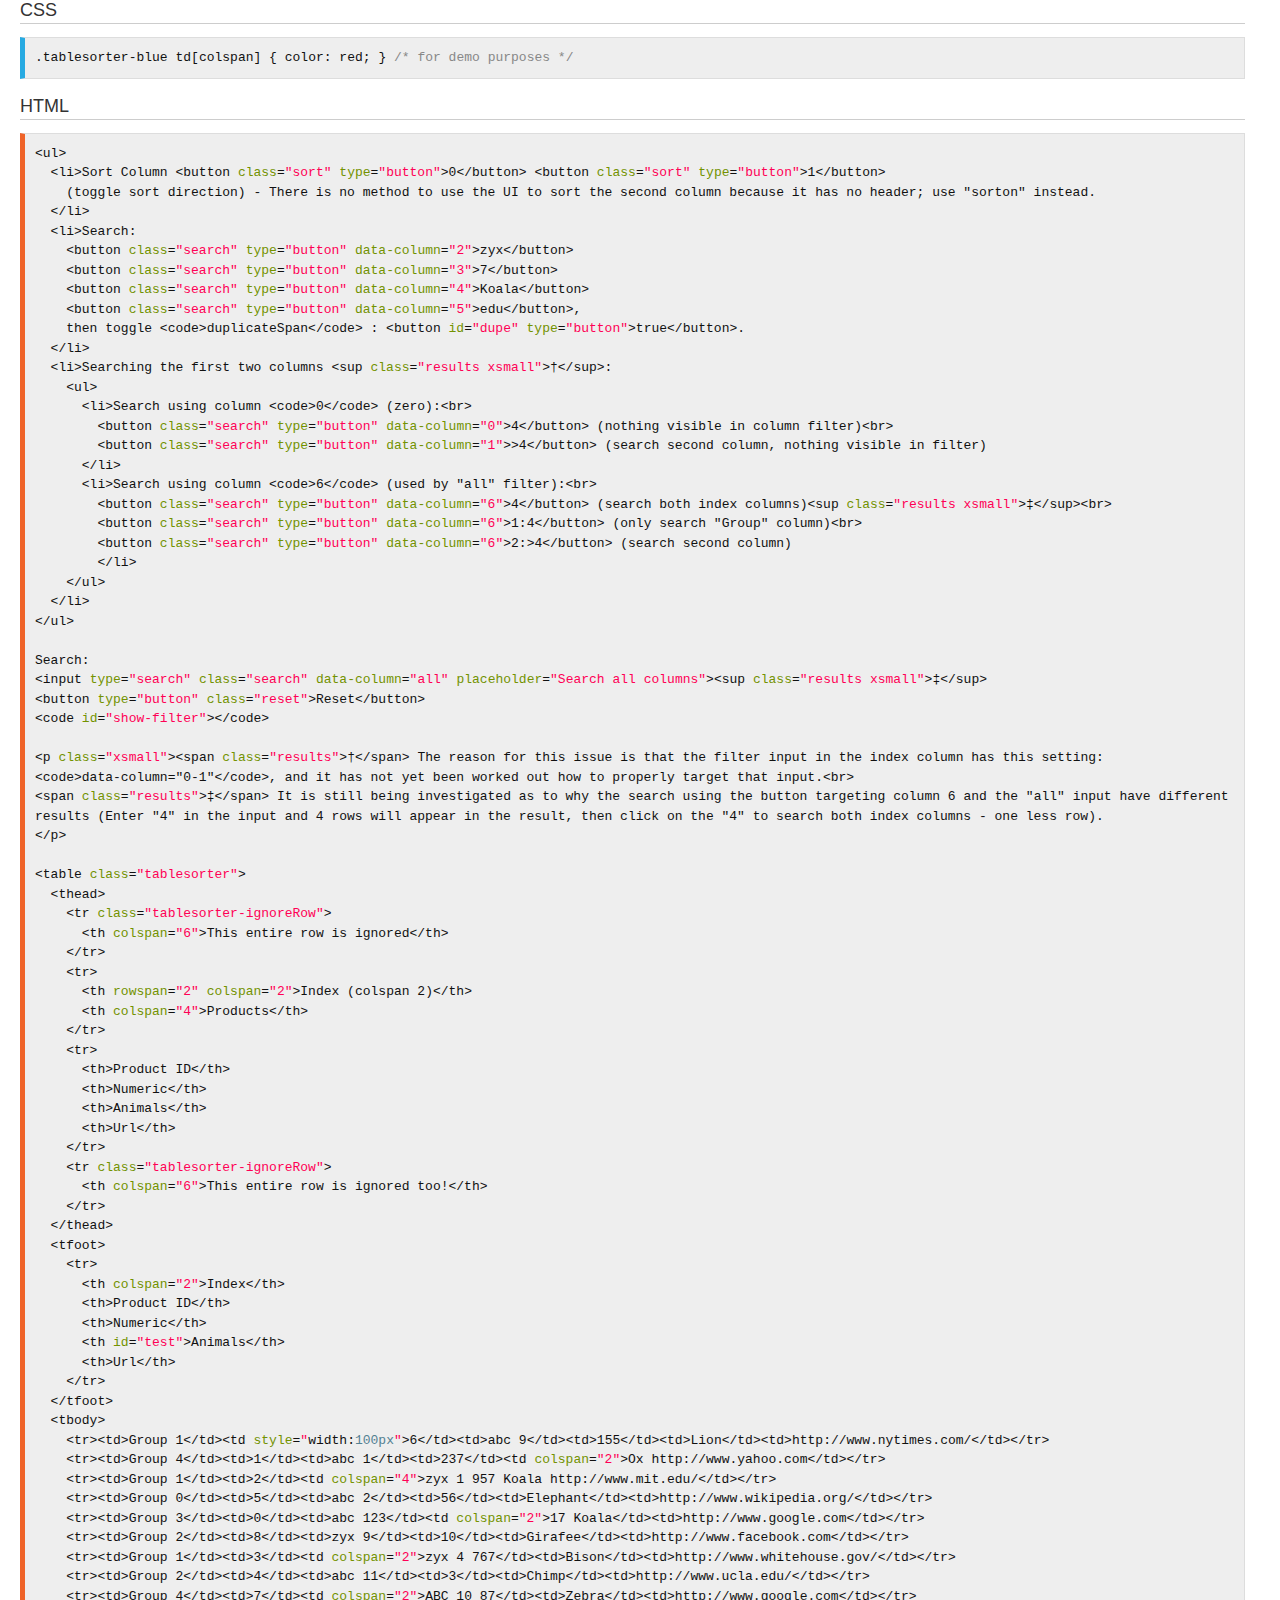
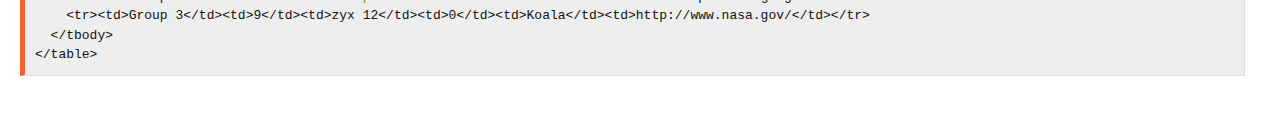
<file: tablesorter-master/docs/example-colspan.html>
<!DOCTYPE html>
<html>
<head>
	<meta charset="utf-8">
	<title>jQuery tablesorter 2.0 - Sorting &amp; Filtering with Colspans</title>

	<!-- jQuery -->
	<script src="js/jquery-latest.min.js"></script>

	<!-- Demo stuff -->
	<link rel="stylesheet" href="css/jq.css">
	<link href="css/prettify.css" rel="stylesheet">
	<script src="js/prettify.js"></script>
	<script src="js/docs.js"></script>

	<!-- Tablesorter: required -->
	<link rel="stylesheet" href="../css/theme.blue.css">
	<style id="css">.tablesorter-blue td[colspan] { color: red; } /* for demo purposes */</style>

	<script src="../js/jquery.tablesorter.js"></script>
	<script src="../js/widgets/widget-filter.js"></script>

	<script>
	$(function() {
		var dupe = true;
		$( '#dupe' ).click( function() {
			dupe = !dupe;
			$( this ).text( '' + dupe );
			$( 'table' )[0].config.duplicateSpan = dupe;
			$( 'table' ).trigger( 'update' );
		});
		$('table').on('filterEnd', function( event, c ) {
			$( '#show-filter' ).html( '[ "' + c.lastSearch.join('", "') + '" ]' );
		});
		$('.search').click(function() {
			var $this = $(this),
				filter = [],
				col = $this.attr( 'data-column' );
			if ( col === 'all' ) {
				col = $('table')[0].config.columns;
			}
			filter[ col ] = $this.text();
			$.tablesorter.setFilters( $('table'), filter );
		});
	});
	</script>

	<script id="js">$( function() {
	$( 'table' ).tablesorter({
		theme : 'blue',

		duplicateSpan : true, // default setting

		widthFixed: true,
		widgets : [ 'zebra', 'filter' ],
		widgetOptions : {
			filter_external: 'input.search',
			filter_reset: '.reset'
		}
	});

	$('.sort').click(function() {
		// it is still possible to use 'a', 'd', 'n', 's' or 'o' on the second column
		// see http://mottie.github.io/tablesorter/docs/#sorton
		$('table').trigger('sorton', [ [[ $(this).text(), 'n' ]] ]);
	});

});</script>
</head>
<body>
<div id="banner">
	<h1>table<em>sorter</em></h1>
	<h2>Sorting &amp; Filtering with Colspans</h2>
	<h3>Flexible client-side table sorting</h3>
	<a href="index.html">Back to documentation</a>
</div>
<div id="main">

	<p class="tip">
		<em>NOTE!</em>
	</p>
	<ul>
		<li>Having a <code>colspan</code> in the tbody is not fully supported by all widgets, and there are still some minor issues to work out.</li>
		<li><span class="label alert">Alert</span> Cells with a <code>rowspan</code> are <em>not</em> currently supported.</li>
		<li><span class="label warning">Warning</span> Cells with a <code>colspan</code> will attempt to use the parser set for that column and <em>will not</em> use the parser for another column while sorting or filtering - try this <button class="search" data-column="3" type="button">&gt;10</button> - the "17 Koala" cell is not parsed as a numeric value and is thus considered a string.</li>
		<li>The <a href="index.html#duplicatespan"><code>duplicateSpan</code></a> option (storing of cache data) is a preliminary step in providing <code>colspan</code> support, it is by no means complete.</li>
		<li>Ignore an entire <em>header</em> row by adding a "tablesorter-ignoreRow" class (set by the <a href="index.html#cssignorerow"><code>cssIgnoreRow</code></a> option).</li>
		<li>This demo requires tablesorter v2.25.0+, as well the corresponding version of the filter widget.<br><br></li>

		<li>Follow the demo steps to hopefully get the full understanding of how to use <code>colspan</code>s in the tbody.</li>
		<li>Ultimately, with the issues noted below, I would not recommend including an entire column in the tbody that does not have a corresponding header cell - <em>don't do what I did in this demo for the first two colums</em>.</li>
	</ul>

<h1>Demo</h1>
<div id="demo"><ul>
	<li>Sort Column <button class="sort" type="button">0</button> <button class="sort" type="button">1</button>
		(toggle sort direction) - There is no method to use the UI to sort the second column because it has no header; use "sorton" instead.
	</li>
	<li>Search:
		<button class="search" type="button" data-column="2">zyx</button>
		<button class="search" type="button" data-column="3">7</button>
		<button class="search" type="button" data-column="4">Koala</button>
		<button class="search" type="button" data-column="5">edu</button>,
		then toggle <code>duplicateSpan</code> : <button id="dupe" type="button">true</button>.
	</li>
	<li>Searching the first two columns <sup class="results xsmall">&dagger;</sup>:
		<ul>
			<li>Search using column <code>0</code> (zero):<br>
				<button class="search" type="button" data-column="0">4</button> (nothing visible in column filter)<br>
				<button class="search" type="button" data-column="1">&gt;4</button> (search second column, nothing visible in filter)
			</li>
			<li>Search using column <code>6</code> (used by "all" filter):<br>
				<button class="search" type="button" data-column="6">4</button> (search both index columns)<sup class="results xsmall">&Dagger;</sup><br>
				<button class="search" type="button" data-column="6">1:4</button> (only search "Group" column)<br>
				<button class="search" type="button" data-column="6">2:&gt;4</button> (search second column)
				</li>
		</ul>
	</li>
</ul>

Search:
<input type="search" class="search" data-column="all" placeholder="Search all columns"><sup class="results xsmall">&Dagger;</sup>
<button type="button" class="reset">Reset</button>
<code id="show-filter"></code>

<p class="xsmall"><span class="results">&dagger;</span> The reason for this issue is that the filter input in the index column has this setting:
<code>data-column="0-1"</code>, and it has not yet been worked out how to properly target that input.<br>
<span class="results">&Dagger;</span> It is still being investigated as to why the search using the button targeting column 6 and the "all" input have different results (Enter "4" in the input and 4 rows will appear in the result, then click on the "4" to search both index columns - one less row).
</p>

<table class="tablesorter">
	<thead>
		<tr class="tablesorter-ignoreRow">
			<th colspan="6">This entire row is ignored</th>
		</tr>
		<tr>
			<th rowspan="2" colspan="2">Index (colspan 2)</th>
			<th colspan="4">Products</th>
		</tr>
		<tr>
			<th>Product ID</th>
			<th>Numeric</th>
			<th>Animals</th>
			<th>Url</th>
		</tr>
		<tr class="tablesorter-ignoreRow">
			<th colspan="6">This entire row is ignored too!</th>
		</tr>
	</thead>
	<tfoot>
		<tr>
			<th colspan="2">Index</th>
			<th>Product ID</th>
			<th>Numeric</th>
			<th id="test">Animals</th>
			<th>Url</th>
		</tr>
	</tfoot>
	<tbody>
		<tr><td>Group 1</td><td style="width:100px">6</td><td>abc 9</td><td>155</td><td>Lion</td><td>http://www.nytimes.com/</td></tr>
		<tr><td>Group 4</td><td>1</td><td>abc 1</td><td>237</td><td colspan="2">Ox http://www.yahoo.com</td></tr>
		<tr><td>Group 1</td><td>2</td><td colspan="4">zyx 1 957 Koala http://www.mit.edu/</td></tr>
		<tr><td>Group 0</td><td>5</td><td>abc 2</td><td>56</td><td>Elephant</td><td>http://www.wikipedia.org/</td></tr>
		<tr><td>Group 3</td><td>0</td><td>abc 123</td><td colspan="2">17 Koala</td><td>http://www.google.com</td></tr>
		<tr><td>Group 2</td><td>8</td><td>zyx 9</td><td>10</td><td>Girafee</td><td>http://www.facebook.com</td></tr>
		<tr><td>Group 1</td><td>3</td><td colspan="2">zyx 4 767</td><td>Bison</td><td>http://www.whitehouse.gov/</td></tr>
		<tr><td>Group 2</td><td>4</td><td>abc 11</td><td>3</td><td>Chimp</td><td>http://www.ucla.edu/</td></tr>
		<tr><td>Group 4</td><td>7</td><td colspan="2">ABC 10 87</td><td>Zebra</td><td>http://www.google.com</td></tr>
		<tr><td>Group 3</td><td>9</td><td>zyx 12</td><td>0</td><td>Koala</td><td>http://www.nasa.gov/</td></tr>
	</tbody>
</table></div>

	<h1>Javascript</h1>
	<div id="javascript">
		<pre class="prettyprint lang-javascript"></pre>
	</div>
	<h1>CSS</h1>
	<div id="css">
		<pre class="prettyprint lang-css"></pre>
	</div>
	<h1>HTML</h1>
	<div id="html">
		<pre class="prettyprint lang-html"></pre>
	</div>

</div>

</body>
</html>
</file>
<file: css/style.css>
html {
    width: 100%;
    margin: 0;
}

body {
    height: 100%;
    width: 100%;
    margin: 0;
}

table {
    border-collapse: collapse;
}

table, th, td {
    border: 1px solid black;
    padding: 2px;
    font-family: "Courier", monospace;
}

tr:hover {background-color: #f5f5f5;}

th {
    height: 50px;
}

.psl-viz .loading {
    display: none;

    text-align: center;
    font-size: 64px;
}

.psl-viz .loading span {
    padding-left: 30px;
    padding-right: 30px;
}

.psl-viz .loading .animation {
    padding: 20px;
    background-color: black;
    border-radius: 20px;
}

.psl-viz .loading .animation video {
    width: 300px;
}

.psl-viz .splash {
    text-align: center;
}

.splash-info {
    text-align: center;
    display: block;
    margin-block-start: 1em;
    margin-block-end: 1em;
    margin-inline-start: 0px;
    margin-inline-end: 0px;
    margin-left: 150px;
    margin-right: 150px;
    margin-bottom: 15px;
}

/* Navbar links */
.psl-viz .module-individual-ground-rule-table a {
  display: block;
  text-decoration: none;
  text-align: center;
  font-size: 24px;
  margin-bottom: 10px;
}

/* Style the navbar */
.navbar {
  position: fixed;
  overflow: hidden;
  top: 0;
  width: 100%;
  background-color: #333;
  height: 50px;
}

/* Navbar links */
.navbar a,
.navbar span {
  float: left;
  display: block;
  color: #f2f2f2;
  text-align: center;
  padding: 14px;
  text-decoration: none;
}

.bar {
    fill: steelblue;
    clip-path: url(#clip);
}

.subBar {
    fill: gray;
    opacity: 0.5;
}

.axis path,
.axis line {
    fill: none;
    stroke: #000;
    shape-rendering: crispEdges;
}

.brush .extent {
    stroke: #fff;
    fill: steelblue;
    fill-opacity: .25;
    shape-rendering: crispEdges;
}

rect.mover {
    stroke: red;
    stroke-opacity: .1;
    fill: lightSteelBlue;
    fill-opacity: .5;
}

.psl-viz {
    height: 100%;
    width: 100%;

    padding-top: 50px;
    padding-bottom: 80px;
    display: flex;
    flex-direction: row;
    flex-wrap: wrap;
    align-items: center;
    justify-content: space-around;
}

.viz-module {
    background-color: #eee;
    border-radius: 10px;

    max-height: 500px;
    min-width: 500px;

    padding: 20px;
    margin: 20px;
    box-sizing: border-box;
    box-shadow: 3px 3px #bbb;
}

/* Order for  all the modules */
.psl-viz .module-overview-table {order: 10;} /* rule overview table */
.psl-viz .module-aggregate-chart {order: 20;} /* Aggregate Stats chart */
.psl-viz .module-rulecount-chart {order: 30;} /* rule count chart */
.psl-viz .module-violation-table {order: 40;} /* violation table */
.psl-viz .module-truth-table {order: 50;} /* truth table */
.psl-viz .module-ground-atom-aggregate-chart {order: 60;}/* ground atom aggregate stats */
.psl-viz .module-associated-rules-table {order: 70;} /* associated ground rules per atom */
.psl-viz .module-individual-ground-rule-table {order: 80;} /* individual ground rule table */

.viz-module select {
    display: block;
    padding: 2px;
    border-radius: 3px;
}

.viz-module .title {
    text-align: center;
    font-size: 24px;
    margin-bottom: 10px;
}

.viz-module .table-container {
    max-height: 425px;
    overflow-y: auto;
    height: 100%;
}

.viz-module table {
    width: 100%;
}

[data-atom] {
    cursor: pointer;
}

[data-rule] {
    cursor: pointer;
}

.svg-icon {
    width: 16px;
    height: 16px;
    display: inline-block;
    fill: #828282;
    padding-right: 5px;
    vertical-align: text-top;
}

/* wrapping for footer */
.wrapper {
    padding-right: 30px;
    padding-left: 30px;
}

/* footer styling */
footer {
    bottom: 0;
    position: fixed;
    width: 100%;
    height: 80px;
}

footer.site-footer {
    font: 400 16px/1.5 -apple-system,BlinkMacSystemFont,"Segoe UI",Roboto,Helvetica,Arial,sans-serif,"Apple Color Emoji","Segoe UI Emoji","Segoe UI Symbol";
    border-top-color: #00458c;
    background-color: #00458c;
    color: #fff;
    display: flex;
    flex-direction: column;
    padding: 10px;
    -webkit-box-sizing: border-box;
}

footer.site-footer a,
footer.site-footer a svg,
footer.site-footer span {
   color: #fff;
   fill:  #fff;
}

.site-footer {
    border-top: 1px solid #e8e8e8;
    padding: 30px 0;
}

.simple-footer {
   display: flex;
   justify-content: space-between;
   align-items: center;
}

h2.footer-heading {
   margin: 0;
}

.footer-heading {
    font-size: 18px;
}

.simple-footer span {
   font-size: 14px;
   color: #828282;
}

.social-media-list {
    list-style: none;
    margin-left: 0;
}

.simple-footer ul.social-media-list {
   margin-bottom: 0;
}

.simple-footer ul.social-media-list > li {
   display: inline-block;
   margin-left: 20px;
}
</file>
<file: tablesorter-master/docs/css/jq.css>
html { box-sizing: border-box; }
*, *:before, *:after { box-sizing: inherit; }
body,div,h1 {font-family:'trebuchet ms', verdana, arial;margin:0;padding:0;}
body {background-color:#fff;color:#333;margin:0;padding:0;}
h1,h2 {font-family: "Helvetica Neue", Helvetica, Arial, sans-serif;margin:0;}
h1 {font-size:large;font-weight:400;}
h2 {color:#333;font-size:small;font-weight:400;}
h3 {color:#444;}
kbd {margin:0px 0.1em; padding:0.1em 0.6em;border-radius: 3px;border: 1px solid rgb(204, 204, 204);color: rgb(51, 51, 51);line-height: 1.4;font-family: Arial,Helvetica,sans-serif;font-size: 10px;display: inline-block;box-shadow: 0px 1px 0px rgba(0,0,0,0.2), inset 0px 0px 0px 2px #ffffff;background-color: rgb(247, 247, 247);-moz-box-shadow: 0 1px 0px rgba(0, 0, 0, 0.2), 0 0 0 2px #ffffff inset;-webkit-box-shadow: 0 1px 0px rgba(0, 0, 0, 0.2), 0 0 0 2px #ffffff inset;-moz-border-radius: 3px;-webkit-border-radius: 3px;text-shadow: 0 1px 0 #fff;}
.demo {width:600px;margin:20px auto;}
.demo h1,.demo h1 a {font-size:120%;text-align:center;text-decoration:none;color:#000;}
.demo p,.center {text-align:center;}
.demo table.tablesorter {font-size:14px;}
table th {vertical-align:top;}
#config th {text-shadow:none;}
table td.info { background: #eee; }
table.info {border:#000 1px solid;border-collapse:collapse;margin:10px 0 0 10px;}
table.tablesorter table.info tbody th,table.tablesorter table.info td {border:#000 1px solid;}
table.tablesorter table.info tbody th {background:#eee;}
table.options {width:100%;}
table.options pre {width:95%;}
table.options .property, .setwidth {width:115px;}
table.options .type {width:100px; }
table.options .defaults {width:160px;}
table.options .examples {width:60px;}
table.options thead th:nth-child(1) { width: 1%; }
table.options thead .defaults { width: 1%; }
table.compatibility { width: 50%; float: right; font-size: .8em; margin-left: 20px; }
table.compatibility th,table.compatibility td { text-align: center; padding: 2px; }
pre,#display {overflow-x:auto;padding:15px;border:1px solid #ddd;border-left-width:5px;}
pre.lang-js, pre.lang-javascript {border-left-color: #f1bf26;}
pre.lang-html {border-left-color: #ef6328;}
pre.lang-css {border-left-color: #27aae2;}
pre,#display {background-color:#eee;font-size:small;list-style:none;}
pre.prettyprint {padding:5px; white-space: pre-wrap; word-break: break-all; }
code {background-color: #e6e6e6; padding: 1px 5px;}
a code {text-decoration:underline;}
pre.normal {background-color:transparent;border:none;border-left-width:0;overflow-x:auto;}
#logo {background:url(images/jq.png);display:block;float:right;height:31px;margin-right:10px;margin-top:10px;width:110px;}
#main {margin:0 20px 20px;padding:0 15px 15px 0;clear:both;}
#content {padding:20px;}
#busy {background-color:#e95555;border:1px ridge #ccc;color:#eee;display:none;padding:3px;position:absolute;right:7px;top:7px;}
#start,#case,.bright {color:#007baa;}
#demo strong {color:#a00;}
hr {height:1px;}
ul {list-style:square;padding-left:20px;}
#banner {margin:20px 20px 5px 20px;padding:0;text-align:left;}
#banner *,.demo h1,.demo h1 em {color:#232121;font-family:Georgia, Palatino, Times New Roman;font-size:30px;font-style:normal;font-weight:400;margin:0;padding:0;}
#banner h1 {display:block;float:left;}
#banner h1 em,.demo h1 em {color:#6cf;}
#banner h2 {float:right;font-size:26px;margin:10px 10px -10px -10px;}
#root #banner h2 { margin-right: 100px; }
#banner h3 {clear:both;display:block;font-size:12px;margin-top:-20px;border-bottom:1px solid #888;}
#banner a {display:block;font-size:14px;margin:5px 0 0;padding:10px 0 0;float:right;}
.github-btn {border:0;overflow:hidden;vertical-align: middle;}
a.external {background-image:url(../img/external.png);background-position:center right;background-repeat:no-repeat;padding-right:12px;}
a.link {background-image:url(../img/link.png);background-position:center right;background-repeat:no-repeat;padding-right:12px;}
form {font-size:10pt;margin-bottom:20px;width:auto;}
form fieldset {padding:10px;text-align:left;width:140px;}
div#main h1 {border-bottom:1px solid #cdcdcd;display:block;padding:4px 0 2px;}
table#tablesorter-demo {margin: 10px 0 0 0;}
table, p.small,.smallcode code {font-size:small;}
p.small {padding-left: 25px;}
.xsmall {font-size:11px;}
p.tip em, div.tip em,.label-info {padding: 2px; background-color: #5bc0de; color: #fff; border-radius: .25em;}
.label { padding: 0.1em 0.6em 0.1em; font-size: 75%; color: #fff; border-radius: .25em; }
span.tip em, .label-success, .version .label-success { background-color: #2b7e7e; } /*5cb85c*/
.older .label-success { background-color: #8eCe8e; }
span.tip.old em, .label-default { background-color: #999; }
span.warning { background-color: #f0ad4e; } /* orange */
span.warn em, .label.alert { background-color: #d9534f; } /* red */
.label.warning { background-color: #f0ad4e; }
tr td.lookhere, span.lookhere { background-color: rgba(230,191,153,0.5); }
div.ui-slider .ui-slider-handle { width: 0.8em; height: 0.8em; }
.next-up { padding-top: 10px; font-size: 90%; }
.narrow-block { width: 50%; margin: 50px auto; }
.spacer { height: 800px; }
.halfspacer { height: 400px; }
.right { text-align:right; }
#pager-demo th.remove { width: 20px; } /* pager demo */
#pager-demo button.remove { width: 20px; height: 20px; font-size: 10px; color: #800; }
.box { width: 50%; min-width: 300px; float: left; padding: 1%; }
a.alert, a.permalink.alert { color: #a00; padding: 0; }
span.alert { padding: 1px 3px; }
.hidden { display: none; }
.ts-fade { opacity: 0.5; } /* don't effect Bootstrap's fade class */
.results { color: red; }
.clear { clear: both; }
.good { color: #080; }
.bad { color: #800; }
.bootstrap_buttons button { margin: 5px 0 0 0; }
#main .ui-accordion-header a, #main .ui-accordion-content { font-size: 14px; }
#banner small { font-size: 16px; vertical-align: super; }
.accordion { position: relative; }
.accordion .accordion-link { position: absolute; right: 1%; margin-top: 0.9em; z-index: 1; width: 12px; height: 12px;}
.accordion .accordion .accordion-link { margin-top: 12px; } /* nested accordion */
.tablesorter .accordion .accordion-link { margin-top: 11px; }
.remark, .error { font-weight: bold; color: red; font-size: 18px; }
table th.nobold { font-weight: normal; }
table th a { text-decoration: underline; color: #000; }
#group .ui-slider,#align .ui-slider { width: 100px; height: 3px; font-size: 0.8em; display: inline-block; margin-left: 10px; }
#group .demo-label,#align .demo-label { display: inline-block; min-width: 125px; }
#align .demo-label { display: inline-block; min-width: 150px; }
@media all and (max-width: 700px) {
 table.compatibility, div.box { float: none; width: 100%; margin: 0; }
}
</file>
<file: tablesorter-master/testing/testing.css>
/* tables */
.tester { /* */
	position: absolute;
	top: -999em;
}
</file>
<file: tablesorter-master/docs/css/prettify.css>
/* Hemisu Light */
/* Original theme - http://noahfrederick.com/vim-color-scheme-hemisu/ */
/* Pretty printing styles. Used with prettify.js. */
/* SPAN elements with the classes below are added by prettyprint. */
/* plain text */
.pln { color: #111111; }

@media screen {
	.str { color: #739200; } /* string content */
	.kwd { color: #739200; } /* a keyword */
	.com { color: #888888; } /* a comment */
	.typ { color: #ff0055; } /* a type name */
	.lit { color: #538192; } /* a literal value */
	.pun { color: #111111; } /* punctuation */
	.opn { color: #111111; } /* lisp open bracket */
	.clo { color: #111111; } /* lisp close bracket */
	.tag { color: #111111; } /* a markup tag name */
	.atn { color: #739200; } /* a markup attribute name */
	.atv { color: #ff0055; } /* a markup attribute value */
	.dec { color: #111111; } /* a declaration */
	.var { color: #111111; } /* a variable name */
	.fun { color: #538192; } /* a function name */
}
/* Use higher contrast and text-weight for printable form. */
@media print, projection {
	.str { color: #060; }
	.kwd { color: #006; font-weight: bold; }
	.com { color: #600; font-style: italic; }
	.typ { color: #404; font-weight: bold; }
	.lit { color: #044; }
	.pun, .opn, .clo { color: #440; }
	.tag { color: #006; font-weight: bold; }
	.atn { color: #404; }
	.atv { color: #060; }
}
/* Style */
pre.prettyprint {
	font-family: Menlo, Monaco, Consolas, monospace;
	line-height: 1.5;
	padding: 10px;
}

/* Specify class=linenums on a pre to get line numbering */
ol.linenums { margin-top: 0; margin-bottom: 0; }

/* IE indents via margin-left */
li.L0, li.L1, li.L2, li.L3, li.L4, li.L5, li.L6, li.L7, li.L8, li.L9 {
	/* */
}

/* Alternate shading for lines */
li.L1, li.L3, li.L5, li.L7, li.L9 {
	/* */
}
</file>
<file: tablesorter-master/css/theme.blue.css>
/*************
  Blue Theme
 *************/
/* overall */
.tablesorter-blue {
	width: 100%;
	background-color: #fff;
	margin: 10px 0 15px;
	text-align: left;
	border-spacing: 0;
	border: #cdcdcd 1px solid;
	border-width: 1px 0 0 1px;
}
.tablesorter-blue th,
.tablesorter-blue td {
	border: #cdcdcd 1px solid;
	border-width: 0 1px 1px 0;
}

/* header */
.tablesorter-blue th,
.tablesorter-blue thead td {
	font: 12px/18px Arial, Sans-serif;
	font-weight: bold;
	color: #000;
	background-color: #99bfe6;
	border-collapse: collapse;
	padding: 4px;
	text-shadow: 0 1px 0 rgba(204, 204, 204, 0.7);
}
.tablesorter-blue tbody td,
.tablesorter-blue tfoot th,
.tablesorter-blue tfoot td {
	padding: 4px;
	vertical-align: top;
}
.tablesorter-blue .header,
.tablesorter-blue .tablesorter-header {
	/* black (unsorted) double arrow */
	background-image: url([data-uri]);
	/* white (unsorted) double arrow */
	/* background-image: url([data-uri]); */
	/* image */
	/* background-image: url(images/black-unsorted.gif); */
	background-repeat: no-repeat;
	background-position: center right;
	padding: 4px 18px 4px 4px;
	white-space: normal;
	cursor: pointer;
}
.tablesorter-blue .headerSortUp,
.tablesorter-blue .tablesorter-headerSortUp,
.tablesorter-blue .tablesorter-headerAsc {
	background-color: #9fbfdf;
	/* black asc arrow */
	background-image: url([data-uri]);
	/* white asc arrow */
	/* background-image: url([data-uri]); */
	/* image */
	/* background-image: url(images/black-asc.gif); */
}
.tablesorter-blue .headerSortDown,
.tablesorter-blue .tablesorter-headerSortDown,
.tablesorter-blue .tablesorter-headerDesc {
	background-color: #8cb3d9;
	/* black desc arrow */
	background-image: url([data-uri]);
	/* white desc arrow */
	/* background-image: url([data-uri]); */
	/* image */
	/* background-image: url(images/black-desc.gif); */
}
.tablesorter-blue thead .sorter-false {
	background-image: none;
	cursor: default;
	padding: 4px;
}

/* tfoot */
.tablesorter-blue tfoot .tablesorter-headerSortUp,
.tablesorter-blue tfoot .tablesorter-headerSortDown,
.tablesorter-blue tfoot .tablesorter-headerAsc,
.tablesorter-blue tfoot .tablesorter-headerDesc {
	/* remove sort arrows from footer */
	background-image: none;
}

/* tbody */
.tablesorter-blue td {
	color: #3d3d3d;
	background-color: #fff;
	padding: 4px;
	vertical-align: top;
}

/* hovered row colors
 you'll need to add additional lines for
 rows with more than 2 child rows
 */
.tablesorter-blue tbody > tr.hover > td,
.tablesorter-blue tbody > tr:hover > td,
.tablesorter-blue tbody > tr:hover + tr.tablesorter-childRow > td,
.tablesorter-blue tbody > tr:hover + tr.tablesorter-childRow + tr.tablesorter-childRow > td,
.tablesorter-blue tbody > tr.even.hover > td,
.tablesorter-blue tbody > tr.even:hover > td,
.tablesorter-blue tbody > tr.even:hover + tr.tablesorter-childRow > td,
.tablesorter-blue tbody > tr.even:hover + tr.tablesorter-childRow + tr.tablesorter-childRow > td {
	background-color: #d9d9d9;
}
.tablesorter-blue tbody > tr.odd.hover > td,
.tablesorter-blue tbody > tr.odd:hover > td,
.tablesorter-blue tbody > tr.odd:hover + tr.tablesorter-childRow > td,
.tablesorter-blue tbody > tr.odd:hover + tr.tablesorter-childRow + tr.tablesorter-childRow > td {
	background-color: #bfbfbf;
}

/* table processing indicator */
.tablesorter-blue .tablesorter-processing {
	background-position: center center !important;
	background-repeat: no-repeat !important;
	/* background-image: url(images/loading.gif) !important; */
	background-image: url('[data-uri]') !important;
}

/* Zebra Widget - row alternating colors */
.tablesorter-blue tbody tr.odd > td {
	background-color: #ebf2fa;
}
.tablesorter-blue tbody tr.even > td {
	background-color: #fff;
}

/* Column Widget - column sort colors */
.tablesorter-blue td.primary,
.tablesorter-blue tr.odd td.primary {
	background-color: #99b3e6;
}
.tablesorter-blue tr.even td.primary {
	background-color: #c2d1f0;
}
.tablesorter-blue td.secondary,
.tablesorter-blue tr.odd td.secondary {
	background-color: #c2d1f0;
}
.tablesorter-blue tr.even td.secondary {
	background-color: #d6e0f5;
}
.tablesorter-blue td.tertiary,
.tablesorter-blue tr.odd td.tertiary {
	background-color: #d6e0f5;
}
.tablesorter-blue tr.even td.tertiary {
	background-color: #ebf0fa;
}

/* caption */
.tablesorter-blue > caption {
	background-color: #fff;
}

/* filter widget */
.tablesorter-blue .tablesorter-filter-row {
	background-color: #eee;
}
.tablesorter-blue .tablesorter-filter-row td {
	background-color: #eee;
	line-height: normal;
	text-align: center; /* center the input */
	-webkit-transition: line-height 0.1s ease;
	-moz-transition: line-height 0.1s ease;
	-o-transition: line-height 0.1s ease;
	transition: line-height 0.1s ease;
}
/* optional disabled input styling */
.tablesorter-blue .tablesorter-filter-row .disabled {
	opacity: 0.5;
	filter: alpha(opacity=50);
	cursor: not-allowed;
}
/* hidden filter row */
.tablesorter-blue .tablesorter-filter-row.hideme td {
	/*** *********************************************** ***/
	/*** change this padding to modify the thickness     ***/
	/*** of the closed filter row (height = padding x 2) ***/
	padding: 2px;
	/*** *********************************************** ***/
	margin: 0;
	line-height: 0;
	cursor: pointer;
}
.tablesorter-blue .tablesorter-filter-row.hideme * {
	height: 1px;
	min-height: 0;
	border: 0;
	padding: 0;
	margin: 0;
	/* don't use visibility: hidden because it disables tabbing */
	opacity: 0;
	filter: alpha(opacity=0);
}
/* filters */
.tablesorter-blue input.tablesorter-filter,
.tablesorter-blue select.tablesorter-filter {
	width: 98%;
	height: auto;
	margin: 0;
	padding: 4px;
	background-color: #fff;
	border: 1px solid #bbb;
	color: #333;
	-webkit-box-sizing: border-box;
	-moz-box-sizing: border-box;
	box-sizing: border-box;
	-webkit-transition: height 0.1s ease;
	-moz-transition: height 0.1s ease;
	-o-transition: height 0.1s ease;
	transition: height 0.1s ease;
}
/* rows hidden by filtering (needed for child rows) */
.tablesorter .filtered {
	display: none;
}

/* ajax error row */
.tablesorter .tablesorter-errorRow td {
	text-align: center;
	cursor: pointer;
	background-color: #e6bf99;
}
</file>
<file: tablesorter-master/dist/css/theme.default.min.css>
.tablesorter-default{width:100%;font:12px/18px Arial,Sans-serif;color:#333;background-color:#fff;border-spacing:0;margin:10px 0 15px;text-align:left}.tablesorter-default th,.tablesorter-default thead td{font-weight:700;color:#000;background-color:#fff;border-collapse:collapse;border-bottom:#ccc 2px solid;padding:0}.tablesorter-default tfoot td,.tablesorter-default tfoot th{border:0}.tablesorter-default .header,.tablesorter-default .tablesorter-header{background-image:url([data-uri]);background-position:center right;background-repeat:no-repeat;cursor:pointer;white-space:normal;padding:4px 20px 4px 4px}.tablesorter-default thead .headerSortUp,.tablesorter-default thead .tablesorter-headerAsc,.tablesorter-default thead .tablesorter-headerSortUp{background-image:url([data-uri]);border-bottom:#000 2px solid}.tablesorter-default thead .headerSortDown,.tablesorter-default thead .tablesorter-headerDesc,.tablesorter-default thead .tablesorter-headerSortDown{background-image:url([data-uri]);border-bottom:#000 2px solid}.tablesorter-default thead .sorter-false{background-image:none;cursor:default;padding:4px}.tablesorter-default tfoot .tablesorter-headerAsc,.tablesorter-default tfoot .tablesorter-headerDesc,.tablesorter-default tfoot .tablesorter-headerSortDown,.tablesorter-default tfoot .tablesorter-headerSortUp{border-top:#000 2px solid}.tablesorter-default td{background-color:#fff;border-bottom:#ccc 1px solid;padding:4px;vertical-align:top}.tablesorter-default tbody>tr.even:hover>td,.tablesorter-default tbody>tr.hover>td,.tablesorter-default tbody>tr.odd:hover>td,.tablesorter-default tbody>tr:hover>td{background-color:#fff;color:#000}.tablesorter-default .tablesorter-processing{background-position:center center!important;background-repeat:no-repeat!important;background-image:url([data-uri])!important}.tablesorter-default tr.odd>td{background-color:#dfdfdf}.tablesorter-default tr.even>td{background-color:#efefef}.tablesorter-default tr.odd td.primary{background-color:#bfbfbf}.tablesorter-default td.primary,.tablesorter-default tr.even td.primary{background-color:#d9d9d9}.tablesorter-default tr.odd td.secondary{background-color:#d9d9d9}.tablesorter-default td.secondary,.tablesorter-default tr.even td.secondary{background-color:#e6e6e6}.tablesorter-default tr.odd td.tertiary{background-color:#e6e6e6}.tablesorter-default td.tertiary,.tablesorter-default tr.even td.tertiary{background-color:#f2f2f2}.tablesorter-default>caption{background-color:#fff}.tablesorter-default .tablesorter-filter-row{background-color:#eee}.tablesorter-default .tablesorter-filter-row td{background-color:#eee;border-bottom:#ccc 1px solid;line-height:normal;text-align:center;-webkit-transition:line-height .1s ease;-moz-transition:line-height .1s ease;-o-transition:line-height .1s ease;transition:line-height .1s ease}.tablesorter-default .tablesorter-filter-row .disabled{opacity:.5;cursor:not-allowed}.tablesorter-default .tablesorter-filter-row.hideme td{padding:2px;margin:0;line-height:0;cursor:pointer}.tablesorter-default .tablesorter-filter-row.hideme *{height:1px;min-height:0;border:0;padding:0;margin:0;opacity:0}.tablesorter-default input.tablesorter-filter,.tablesorter-default select.tablesorter-filter{width:95%;height:auto;margin:4px auto;padding:4px;background-color:#fff;border:1px solid #bbb;color:#333;-webkit-box-sizing:border-box;-moz-box-sizing:border-box;box-sizing:border-box;-webkit-transition:height .1s ease;-moz-transition:height .1s ease;-o-transition:height .1s ease;transition:height .1s ease}.tablesorter .filtered{display:none}.tablesorter .tablesorter-errorRow td{text-align:center;cursor:pointer;background-color:#e6bf99}
</file>
<file: tablesorter-master/testing/qunit-2.4.0.css>
/*!
 * QUnit 2.4.0
 * https://qunitjs.com/
 *
 * Copyright jQuery Foundation and other contributors
 * Released under the MIT license
 * https://jquery.org/license
 *
 * Date: 2017-07-08T15:20Z
 */

/** Font Family and Sizes */

#qunit-tests, #qunit-header, #qunit-banner, #qunit-testrunner-toolbar, #qunit-filteredTest, #qunit-userAgent, #qunit-testresult {
	font-family: "Helvetica Neue Light", "HelveticaNeue-Light", "Helvetica Neue", Calibri, Helvetica, Arial, sans-serif;
}

#qunit-testrunner-toolbar, #qunit-filteredTest, #qunit-userAgent, #qunit-testresult, #qunit-tests li { font-size: small; }
#qunit-tests { font-size: smaller; }


/** Resets */

#qunit-tests, #qunit-header, #qunit-banner, #qunit-filteredTest, #qunit-userAgent, #qunit-testresult, #qunit-modulefilter {
	margin: 0;
	padding: 0;
}


/** Header (excluding toolbar) */

#qunit-header {
	padding: 0.5em 0 0.5em 1em;

	color: #8699A4;
	background-color: #0D3349;

	font-size: 1.5em;
	line-height: 1em;
	font-weight: 400;

	border-radius: 5px 5px 0 0;
}

#qunit-header a {
	text-decoration: none;
	color: #C2CCD1;
}

#qunit-header a:hover,
#qunit-header a:focus {
	color: #FFF;
}

#qunit-banner {
	height: 5px;
}

#qunit-filteredTest {
	padding: 0.5em 1em 0.5em 1em;
	color: #366097;
	background-color: #F4FF77;
}

#qunit-userAgent {
	padding: 0.5em 1em 0.5em 1em;
	color: #FFF;
	background-color: #2B81AF;
	text-shadow: rgba(0, 0, 0, 0.5) 2px 2px 1px;
}


/** Toolbar */

#qunit-testrunner-toolbar {
	padding: 0.5em 1em 0.5em 1em;
	color: #5E740B;
	background-color: #EEE;
}

#qunit-testrunner-toolbar .clearfix {
	height: 0;
	clear: both;
}

#qunit-testrunner-toolbar label {
	display: inline-block;
}

#qunit-testrunner-toolbar input[type=checkbox],
#qunit-testrunner-toolbar input[type=radio] {
	margin: 3px;
	vertical-align: -2px;
}

#qunit-testrunner-toolbar input[type=text] {
	box-sizing: border-box;
	height: 1.6em;
}

.qunit-url-config,
.qunit-filter,
#qunit-modulefilter {
	display: inline-block;
	line-height: 2.1em;
}

.qunit-filter,
#qunit-modulefilter {
	float: right;
	position: relative;
	margin-left: 1em;
}

.qunit-url-config label {
	margin-right: 0.5em;
}

#qunit-modulefilter-search {
	box-sizing: border-box;
	width: 400px;
}

#qunit-modulefilter-search-container:after {
	position: absolute;
	right: 0.3em;
	content: "\25bc";
	color: black;
}

#qunit-modulefilter-dropdown {
	/* align with #qunit-modulefilter-search */
	box-sizing: border-box;
	width: 400px;
	position: absolute;
	right: 0;
	top: 50%;
	margin-top: 0.8em;

	border: 1px solid #D3D3D3;
	border-top: none;
	border-radius: 0 0 .25em .25em;
	color: #000;
	background-color: #F5F5F5;
	z-index: 99;
}

#qunit-modulefilter-dropdown a {
	color: inherit;
	text-decoration: none;
}

#qunit-modulefilter-dropdown .clickable.checked {
	font-weight: bold;
	color: #000;
	background-color: #D2E0E6;
}

#qunit-modulefilter-dropdown .clickable:hover {
	color: #FFF;
	background-color: #0D3349;
}

#qunit-modulefilter-actions {
	display: block;
	overflow: auto;

	/* align with #qunit-modulefilter-dropdown-list */
	font: smaller/1.5em sans-serif;
}

#qunit-modulefilter-dropdown #qunit-modulefilter-actions > * {
	box-sizing: border-box;
	max-height: 2.8em;
	display: block;
	padding: 0.4em;
}

#qunit-modulefilter-dropdown #qunit-modulefilter-actions > button {
	float: right;
	font: inherit;
}

#qunit-modulefilter-dropdown #qunit-modulefilter-actions > :last-child {
	/* insert padding to align with checkbox margins */
	padding-left: 3px;
}

#qunit-modulefilter-dropdown-list {
	max-height: 200px;
	overflow-y: auto;
	margin: 0;
	border-top: 2px groove threedhighlight;
	padding: 0.4em 0 0;
	font: smaller/1.5em sans-serif;
}

#qunit-modulefilter-dropdown-list li {
	white-space: nowrap;
	overflow: hidden;
	text-overflow: ellipsis;
}

#qunit-modulefilter-dropdown-list .clickable {
	display: block;
	padding-left: 0.15em;
}


/** Tests: Pass/Fail */

#qunit-tests {
	list-style-position: inside;
}

#qunit-tests li {
	padding: 0.4em 1em 0.4em 1em;
	border-bottom: 1px solid #FFF;
	list-style-position: inside;
}

#qunit-tests > li {
	display: none;
}

#qunit-tests li.running,
#qunit-tests li.pass,
#qunit-tests li.fail,
#qunit-tests li.skipped,
#qunit-tests li.aborted {
	display: list-item;
}

#qunit-tests.hidepass {
	position: relative;
}

#qunit-tests.hidepass li.running,
#qunit-tests.hidepass li.pass:not(.todo) {
	visibility: hidden;
	position: absolute;
	width:   0;
	height:  0;
	padding: 0;
	border:  0;
	margin:  0;
}

#qunit-tests li strong {
	cursor: pointer;
}

#qunit-tests li.skipped strong {
	cursor: default;
}

#qunit-tests li a {
	padding: 0.5em;
	color: #C2CCD1;
	text-decoration: none;
}

#qunit-tests li p a {
	padding: 0.25em;
	color: #6B6464;
}
#qunit-tests li a:hover,
#qunit-tests li a:focus {
	color: #000;
}

#qunit-tests li .runtime {
	float: right;
	font-size: smaller;
}

.qunit-assert-list {
	margin-top: 0.5em;
	padding: 0.5em;

	background-color: #FFF;

	border-radius: 5px;
}

.qunit-source {
	margin: 0.6em 0 0.3em;
}

.qunit-collapsed {
	display: none;
}

#qunit-tests table {
	border-collapse: collapse;
	margin-top: 0.2em;
}

#qunit-tests th {
	text-align: right;
	vertical-align: top;
	padding: 0 0.5em 0 0;
}

#qunit-tests td {
	vertical-align: top;
}

#qunit-tests pre {
	margin: 0;
	white-space: pre-wrap;
	word-wrap: break-word;
}

#qunit-tests del {
	color: #374E0C;
	background-color: #E0F2BE;
	text-decoration: none;
}

#qunit-tests ins {
	color: #500;
	background-color: #FFCACA;
	text-decoration: none;
}

/*** Test Counts */

#qunit-tests b.counts                       { color: #000; }
#qunit-tests b.passed                       { color: #5E740B; }
#qunit-tests b.failed                       { color: #710909; }

#qunit-tests li li {
	padding: 5px;
	background-color: #FFF;
	border-bottom: none;
	list-style-position: inside;
}

/*** Passing Styles */

#qunit-tests li li.pass {
	color: #3C510C;
	background-color: #FFF;
	border-left: 10px solid #C6E746;
}

#qunit-tests .pass                          { color: #528CE0; background-color: #D2E0E6; }
#qunit-tests .pass .test-name               { color: #366097; }

#qunit-tests .pass .test-actual,
#qunit-tests .pass .test-expected           { color: #999; }

#qunit-banner.qunit-pass                    { background-color: #C6E746; }

/*** Failing Styles */

#qunit-tests li li.fail {
	color: #710909;
	background-color: #FFF;
	border-left: 10px solid #EE5757;
	white-space: pre;
}

#qunit-tests > li:last-child {
	border-radius: 0 0 5px 5px;
}

#qunit-tests .fail                          { color: #000; background-color: #EE5757; }
#qunit-tests .fail .test-name,
#qunit-tests .fail .module-name             { color: #000; }

#qunit-tests .fail .test-actual             { color: #EE5757; }
#qunit-tests .fail .test-expected           { color: #008000; }

#qunit-banner.qunit-fail                    { background-color: #EE5757; }


/*** Aborted tests */
#qunit-tests .aborted { color: #000; background-color: orange; }
/*** Skipped tests */

#qunit-tests .skipped {
	background-color: #EBECE9;
}

#qunit-tests .qunit-todo-label,
#qunit-tests .qunit-skipped-label {
	background-color: #F4FF77;
	display: inline-block;
	font-style: normal;
	color: #366097;
	line-height: 1.8em;
	padding: 0 0.5em;
	margin: -0.4em 0.4em -0.4em 0;
}

#qunit-tests .qunit-todo-label {
	background-color: #EEE;
}

/** Result */

#qunit-testresult {
	color: #2B81AF;
	background-color: #D2E0E6;

	border-bottom: 1px solid #FFF;
}
#qunit-testresult .clearfix {
	height: 0;
	clear: both;
}
#qunit-testresult .module-name {
	font-weight: 700;
}
#qunit-testresult-display {
	padding: 0.5em 1em 0.5em 1em;
	width: 85%;
	float:left;
}
#qunit-testresult-controls {
	padding: 0.5em 1em 0.5em 1em;
  width: 10%;
	float:left;
}

/** Fixture */

#qunit-fixture {
	position: absolute;
	top: -10000px;
	left: -10000px;
	width: 1000px;
	height: 1000px;
}
</file>
